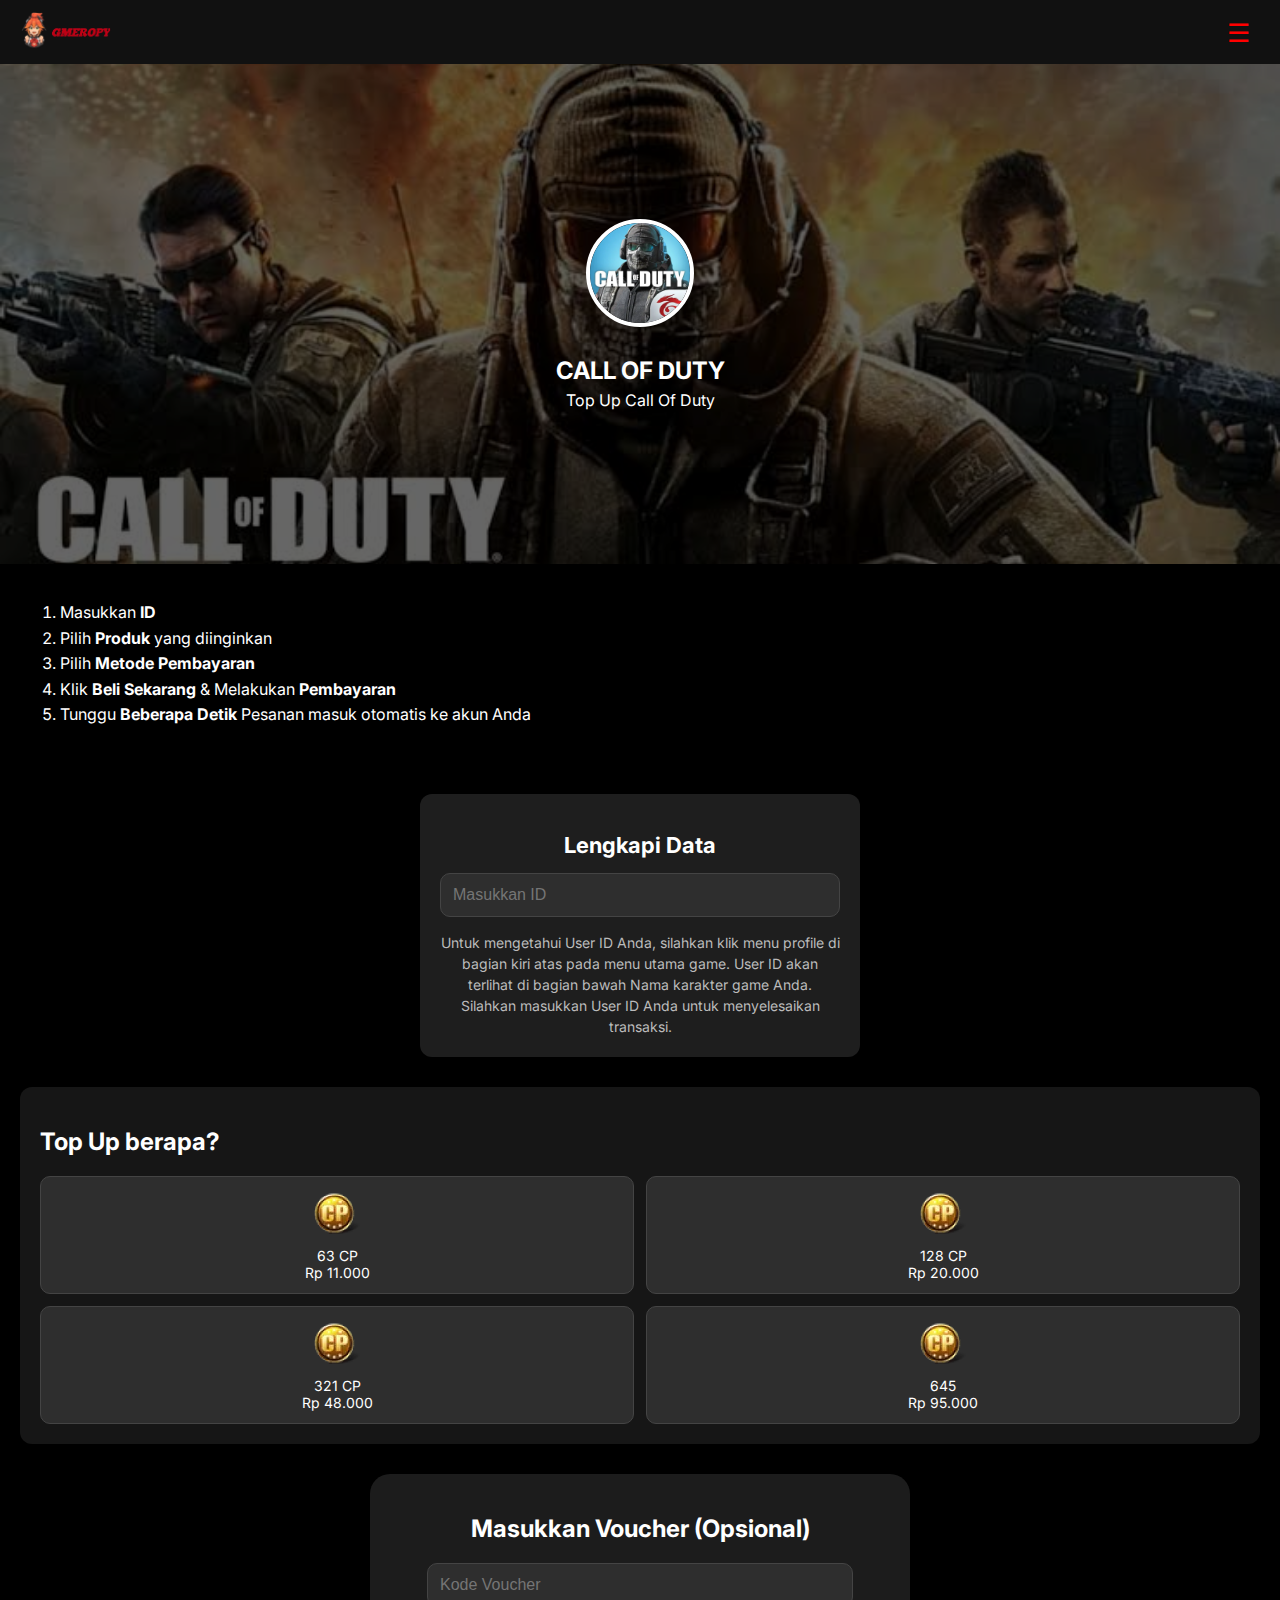
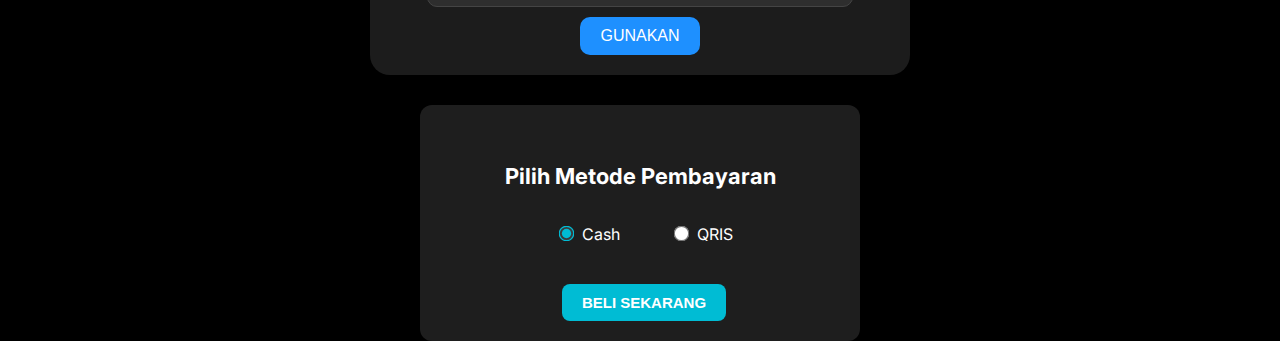
<file: Game/CODM.html>
<!DOCTYPE html>
<html lang="id">
<head>
  <meta charset="UTF-8" />
  <meta name="viewport" content="width=device-width, initial-scale=1.0"/>
  <title>GMEROPY/CALL OF DUTY</title>
  <link href="https://fonts.googleapis.com/css2?family=Inter:wght@500;700&display=swap" rel="stylesheet">
  <style>
    html, body {
      height: 100%; margin: 0; font-family: 'Inter', sans-serif; color: #fff; background-color: #000;
    }
    .header {
      position: relative; background-image: url('/Foto/CODbg.jpeg'); background-repeat: no-repeat;
      background-size: cover; background-position: center; min-height: 420px;
      display: flex; align-items: center; justify-content: center; flex-direction: column; padding: 40px 20px;
    }
    .header::before {
      content: ""; position: absolute; top: 0; left: 0; right: 0; bottom: 0;
      background-color: rgba(0, 0, 0, 0.6); z-index: 1;
    }
    .header-content {
      position: relative; z-index: 2; text-align: center;
    }
    .game-icon {
      width: 100px; height: 100px; border-radius: 50%; border: 4px solid white;
      object-fit: cover; margin-bottom: 15px;
    }
    .header h1 { font-size: 24px; margin: 10px 0 5px; }
    .header p { font-size: 16px; margin: 0; }
    .instructions {
      padding: 20px; font-size: 16px; line-height: 1.6;
    }
    .form-section {
      background-color: #1c1c1c; padding: 20px; border-radius: 20px;
      margin: 20px auto; max-width: 500px; box-shadow: inset 0 0 10px rgba(0,255,0,0.05);
      text-align: center;
    }
    .form-input-group {
      display: flex; justify-content: center; gap: 10px; margin-bottom: 15px; flex-wrap: wrap;
    }
    .form-input-group input {
      flex: 1 1 45%; min-width: 140px; padding: 12px;
      background-color: #2e2e2e; border: 1px solid #444; border-radius: 10px;
      color: white; font-size: 16px;
    }
    .form-section p {
      font-size: 14px; color: #bbb; line-height: 1.5; margin: 0;
    }
    .nominal-section {
      background-color: rgba(28, 28, 28, 0.8);
      padding: 20px; border-radius: 12px; margin: 20px;
    }
    .produk-grid {
      display: grid; grid-template-columns: repeat(auto-fill, minmax(48%, 1fr));
      gap: 12px; margin-top: 15px;
    }
    .produk-card {
      background-color: #2e2e2e; padding: 12px; border-radius: 10px;
      text-align: center; font-size: 14px; border: 1px solid #444;
      cursor: pointer; transition: all 0.2s ease;
    }
    .produk-card:hover {
      background-color: #444;
    }
    .produk-card.selected {
      border: 2px solid #1e90ff; background-color: #333;
      box-shadow: 0 0 10px #1e90ff; transform: scale(1.02);
    }
    .produk-icon {
      width: 50px; height: 50px; margin-bottom: 5px; border-radius: 8px;
    }
    @media (max-width: 480px) {
      .produk-grid { grid-template-columns: repeat(2, 1fr); }
    }
    .navbar {
      display: flex; justify-content: space-between; align-items: center;
      background-color: #111; padding: 10px 20px; position: sticky; top: 0; z-index: 100;
    }
    .navbar-left img.navbar-banner {
      height: 40px; border-radius: 6px;
    }
    .hamburger-menu {
      font-size: 26px; color: red; cursor: pointer;
      padding: 5px 10px; border-radius: 6px; transition: background 0.3s ease;
    }
    .hamburger-menu:hover { background-color: #222; }
    .voucher-form {
      max-width: 500px;
      margin: 30px auto;
      padding: 20px;
      background-color: #1c1c1c;
      border-radius: 20px;
      text-align: center;
    }
    .voucher-form input[type="text"] {
      width: 80%;
      padding: 12px;
      margin-bottom: 10px;
      background-color: #2e2e2e;
      border: 1px solid #444;
      border-radius: 10px;
      color: white;
      font-size: 16px;
    }
    .voucher-form button {
      padding: 10px 20px;
      background-color: #1e90ff;
      color: white;
      border: none;
      border-radius: 10px;
      font-size: 16px;
      cursor: pointer;
    }
    .voucher-form button:hover {
      background-color: #0073e6;
    }
    
    .form-section {
  background-color: #1e1e1e;
  padding: 20px;
  border-radius: 12px;
  text-align: center;
  max-width: 400px;
  margin: 30px auto;
  box-shadow: 0 4px 12px rgba(0,0,0,0.5);
  color: #fff;
  font-family: 'Inter', sans-serif;
}

.form-section h2 {
  font-size: 22px;
  margin-bottom: 15px;
}

.form-section label {
  margin: 0 15px;
  font-size: 16px;
  cursor: pointer;
}

.form-section input[type="radio"] {
  accent-color: #00bcd4;
  transform: scale(1.2);
  margin-right: 5px;
}

.form-section button {
  margin-top: 20px;
  padding: 10px 20px;
  background-color: #00bcd4;
  color: #fff;
  font-weight: bold;
  border: none;
  border-radius: 8px;
  cursor: pointer;
  font-size: 15px;
  transition: background-color 0.3s ease;
}

.form-section button:hover {
  background-color: #0097a7;
}

    
  </style>
</head>
<body>
<nav class="navbar">
  <div class="navbar-left">
    <img src="/Foto/gme.png" alt="Banner" class="navbar-banner">
  </div>
  <div class="navbar-right">
    <div class="hamburger-menu" onclick="toggleMenu()">&#9776;</div>
  </div>
</nav>

<div class="header">
  <div class="header-content">
    <img src="/Foto/CODM.png" class="game-icon">
    <h1>CALL OF DUTY</h1>
    <p>Top Up Call Of Duty</p>
  </div>
</div>


<div class="instructions">
  <ol>
    <li>Masukkan <strong>ID</strong> <br></li>
    <li>Pilih <strong>Produk</strong> yang diinginkan</li>
    <li>Pilih <strong>Metode Pembayaran</strong></li>
    <li>Klik <strong>Beli Sekarang</strong> & Melakukan <strong>Pembayaran</strong></li>
    <li>Tunggu <strong>Beberapa Detik</strong> Pesanan masuk otomatis ke akun Anda</li>
  </ol>
</div>

<div class="form-section">
  <h2>Lengkapi Data</h2>
  <div class="form-input-group">
    <input type="text" placeholder="Masukkan ID" />
  </div>
  
  <p>Untuk mengetahui User ID Anda, silahkan klik menu profile di bagian kiri atas pada menu utama game. User ID akan terlihat di bagian bawah Nama karakter game Anda. Silahkan masukkan User ID Anda untuk menyelesaikan transaksi.</p>
</div>
<div class="nominal-section">
  <h2>Top Up berapa?</h2>
  <div class="produk-grid" id="produkGrid">
    <div class="produk-card"><img src="/Foto/CP.png" class="produk-icon" /><div class="produk-text">63 CP</div><div class="produk-price">Rp 11.000</div></div>
    <div class="produk-card"><img src="/Foto/CP.png" class="produk-icon" /><div class="produk-text">128 CP</div><div class="produk-price">Rp 20.000</div></div>
    <div class="produk-card"><img src="/Foto/CP.png" class="produk-icon" /><div class="produk-text">321 CP</div><div class="produk-price">Rp 48.000</div></div>
    <div class="produk-card"><img src="/Foto/CP.png" class="produk-icon" /><div class="produk-text">645</div><div class="produk-price">Rp 95.000</div></div>
  </div>
</div>

<!-- Voucher Input Section -->
<div class="voucher-form">
  <h2>Masukkan Voucher (Opsional)</h2>
  <input type="text" id="voucherInput" placeholder="Kode Voucher" />
  <br />
  <button onclick="applyVoucher()">GUNAKAN</button>
</div>

<div class="form-section">
  <h2>Pilih Metode Pembayaran</h2>
  <div>
    <label><input type="radio" name="payment" value="cash" checked> Cash</label>
    <label><input type="radio" name="payment" value="qris"> QRIS</label>
  </div>
  <br />
  <button onclick="submitOrder()">BELI SEKARANG</button>
</div>

<script>
  const produkCards = document.querySelectorAll('.produk-card');
  let selectedCard = null;

  produkCards.forEach(card => {
    card.addEventListener('click', () => {
      produkCards.forEach(c => c.classList.remove('selected'));
      card.classList.add('selected');
      selectedCard = card;
    });
  });

  function applyVoucher() {
    const voucherInput = document.getElementById('voucherInput').value.trim().toUpperCase();
    const voucherList = {
      "": 0,
      "": 0,
      "": 0
    };

    if (!selectedCard) {
      alert("Pilih produk terlebih dahulu sebelum menggunakan voucher.");
      return;
    }

    if (!voucherList[voucherInput]) {
      alert("Kode voucher tidak valid!");
      return;
    }

    const diskon = voucherList[voucherInput];
    const priceElement = selectedCard.querySelector('.produk-price');
    const originalText = priceElement.textContent;
    const originalPrice = parseInt(originalText.replace(/[^\d]/g, ''));

    const finalPrice = Math.round(originalPrice * (1 - diskon / 100));
    priceElement.textContent = `Rp ${finalPrice.toLocaleString('id-ID')} (Diskon ${diskon}%)`;
  }
  function submitOrder() {
  if (!selectedCard) {
    alert("Pilih produk terlebih dahulu.");
    return;
  }

  const idInput = document.querySelector('.form-input-group input').value.trim();
  const metode = document.querySelector('input[name="payment"]:checked').value;
  const voucher = document.getElementById('voucherInput').value.trim();
  const namaProduk = selectedCard.querySelector('.produk-text').textContent;
  const harga = selectedCard.querySelector('.produk-price').textContent;

  if (!idInput) {
    alert("Mohon isi ID terlebih dahulu.");
    return;
  }

  const pesan = `Order Top Up Call Of Duty\n\nID: ${idInput}\nProduk: ${namaProduk}\nHarga: ${harga}\nMetode: ${metode.toUpperCase()}\nVoucher: ${voucher || '-'}\n\nTolong segera diproses.`;
  const nomorWA = metode === 'cash' ? '+6289612954087' : '+6289675613813';
  const linkWA = `https://wa.me/${nomorWA}?text=${encodeURIComponent(pesan)}`;

  window.open(linkWA, '_blank');
}

  

  
</script>

</body>
</html>
</file>
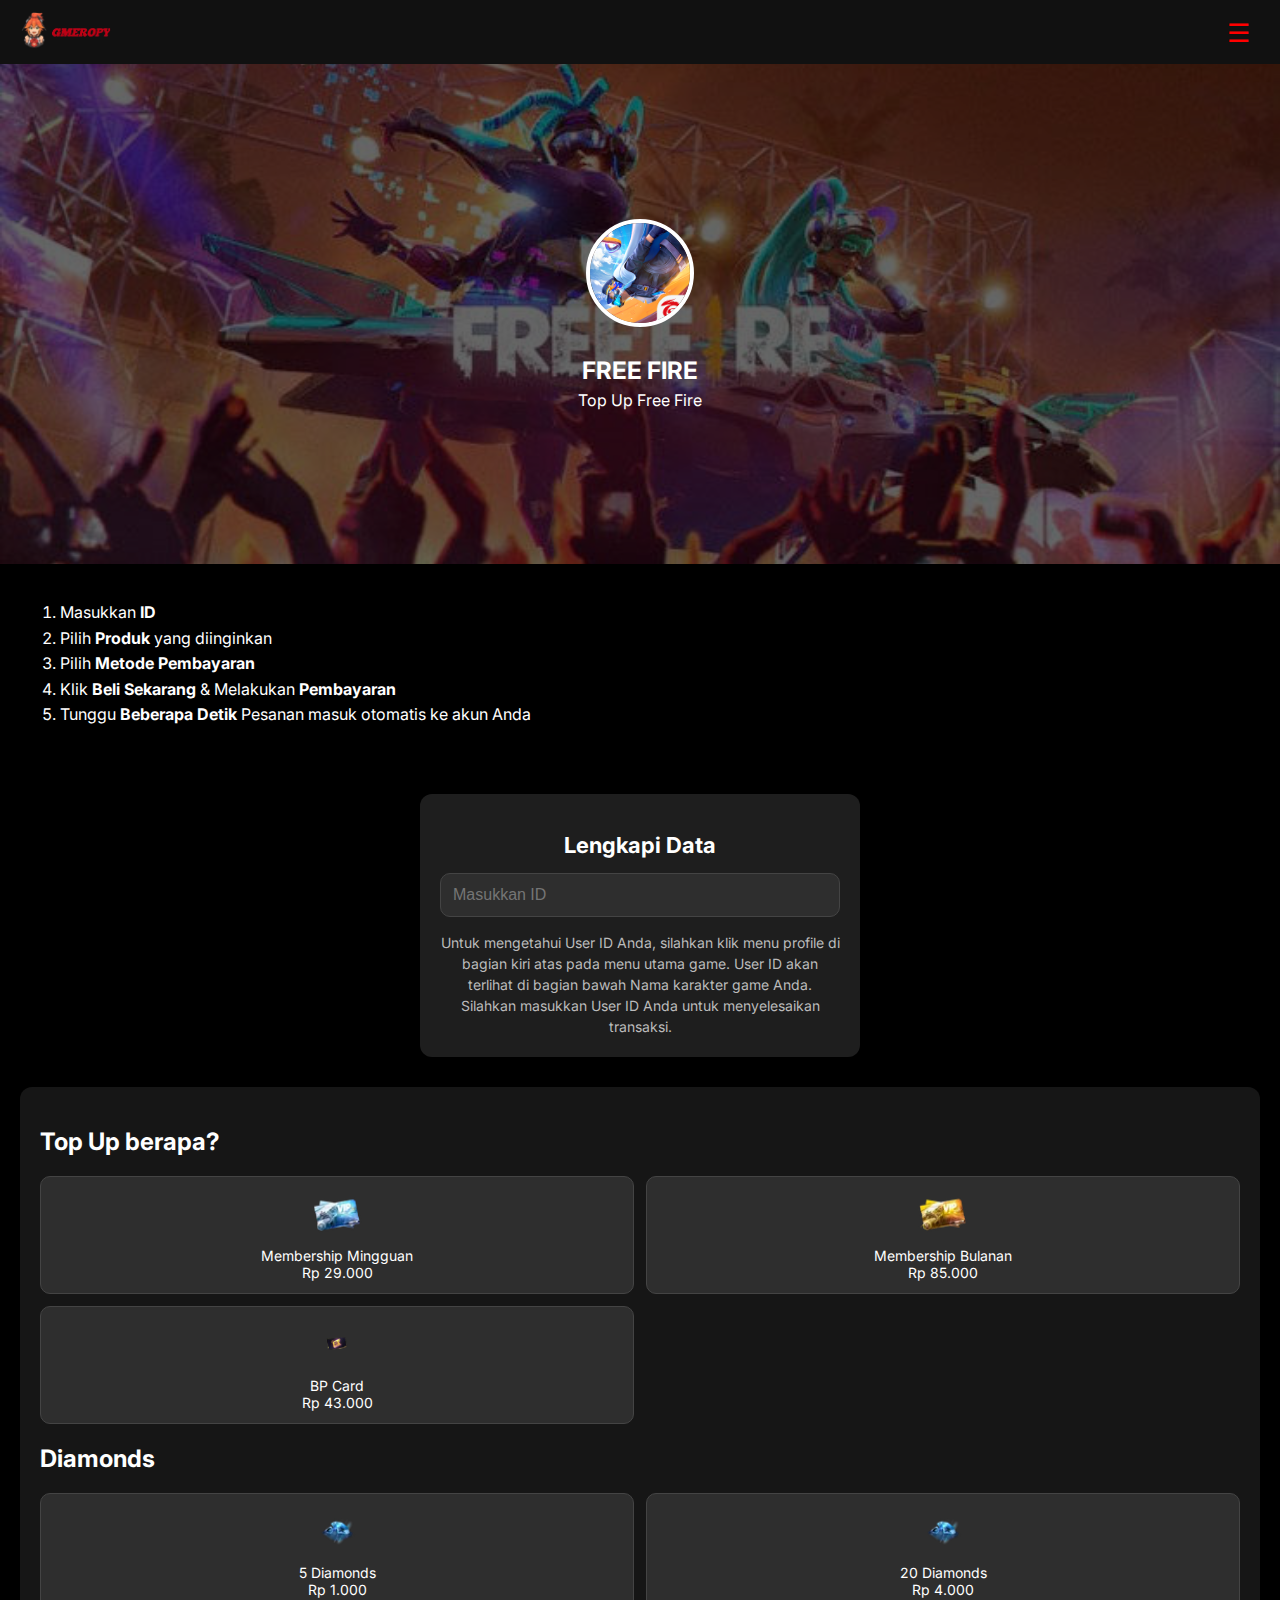
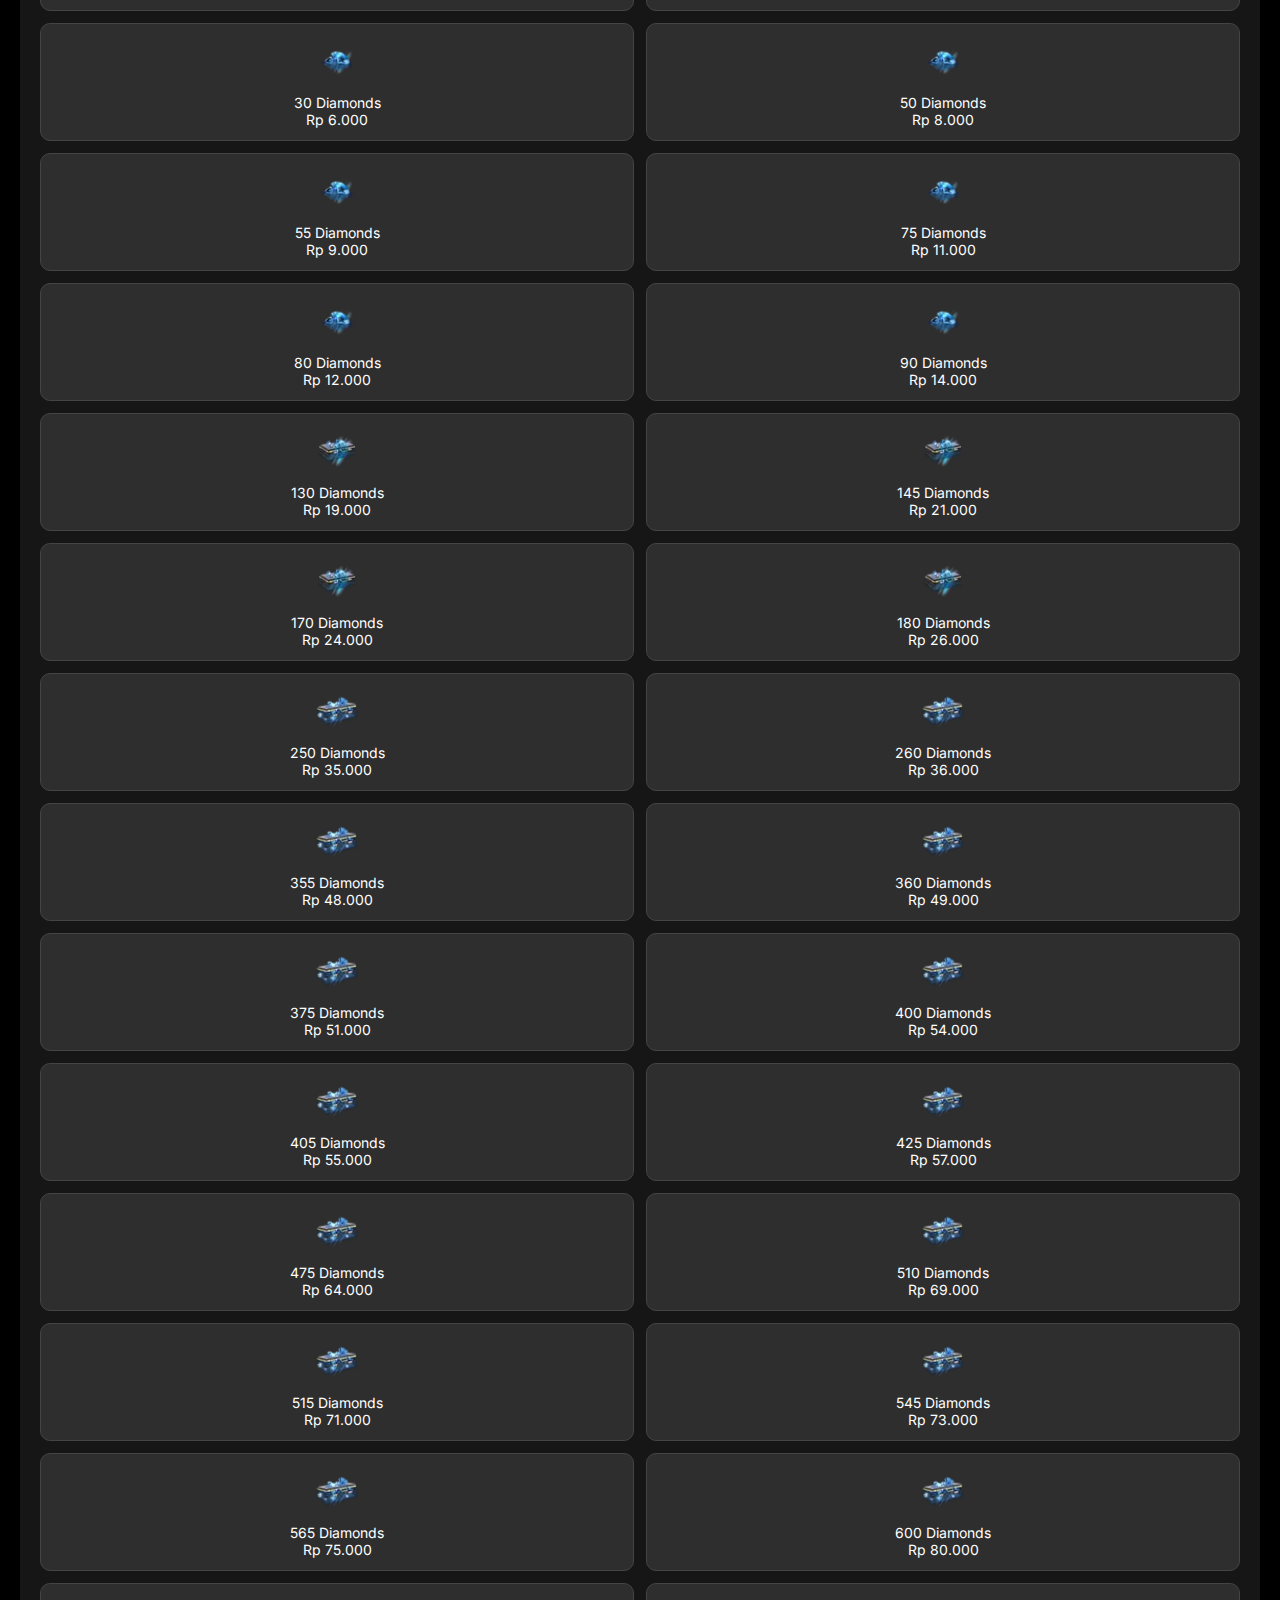
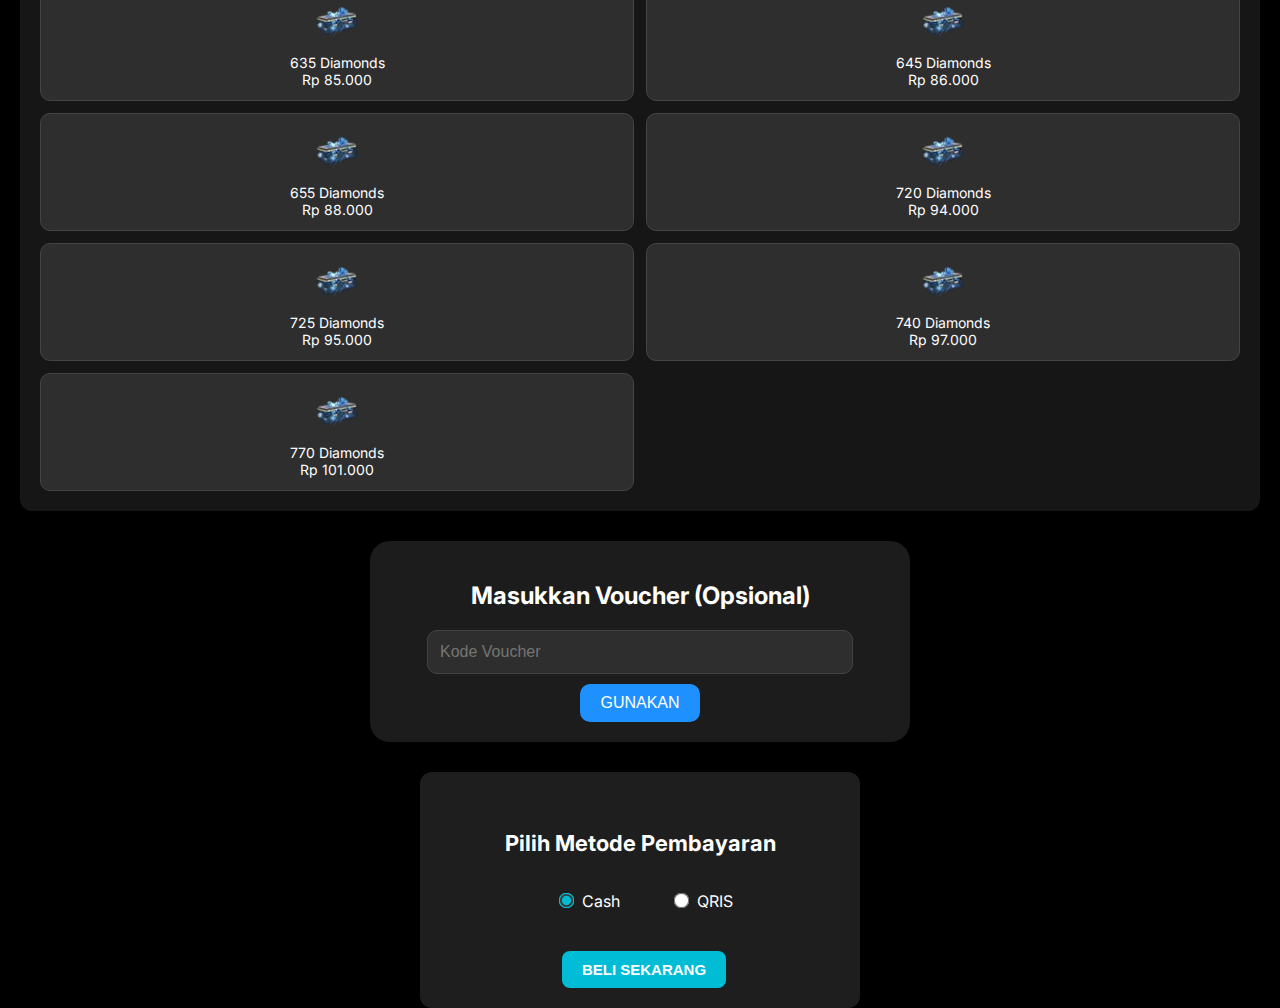
<file: Game/ff.html>
<!DOCTYPE html>
<html lang="id">
<head>
  <meta charset="UTF-8" />
  <meta name="viewport" content="width=device-width, initial-scale=1.0"/>
  <title>GMEROPY/FREE FIRE</title>
  <link href="https://fonts.googleapis.com/css2?family=Inter:wght@500;700&display=swap" rel="stylesheet">
  <style>
    html, body {
      height: 100%; margin: 0; font-family: 'Inter', sans-serif; color: #fff; background-color: #000;
    }
    .header {
      position: relative; background-image: url('/Foto/ffimg.jpeg'); background-repeat: no-repeat;
      background-size: cover; background-position: center; min-height: 420px;
      display: flex; align-items: center; justify-content: center; flex-direction: column; padding: 40px 20px;
    }
    .header::before {
      content: ""; position: absolute; top: 0; left: 0; right: 0; bottom: 0;
      background-color: rgba(0, 0, 0, 0.6); z-index: 1;
    }
    .header-content {
      position: relative; z-index: 2; text-align: center;
    }
    .game-icon {
      width: 100px; height: 100px; border-radius: 50%; border: 4px solid white;
      object-fit: cover; margin-bottom: 15px;
    }
    .header h1 { font-size: 24px; margin: 10px 0 5px; }
    .header p { font-size: 16px; margin: 0; }
    .instructions {
      padding: 20px; font-size: 16px; line-height: 1.6;
    }
    .form-section {
      background-color: #1c1c1c; padding: 20px; border-radius: 20px;
      margin: 20px auto; max-width: 500px; box-shadow: inset 0 0 10px rgba(0,255,0,0.05);
      text-align: center;
    }
    .form-input-group {
      display: flex; justify-content: center; gap: 10px; margin-bottom: 15px; flex-wrap: wrap;
    }
    .form-input-group input {
      flex: 1 1 45%; min-width: 140px; padding: 12px;
      background-color: #2e2e2e; border: 1px solid #444; border-radius: 10px;
      color: white; font-size: 16px;
    }
    .form-section p {
      font-size: 14px; color: #bbb; line-height: 1.5; margin: 0;
    }
    .nominal-section {
      background-color: rgba(28, 28, 28, 0.8);
      padding: 20px; border-radius: 12px; margin: 20px;
    }
    .produk-grid {
      display: grid; grid-template-columns: repeat(auto-fill, minmax(48%, 1fr));
      gap: 12px; margin-top: 15px;
    }
    .produk-card {
      background-color: #2e2e2e; padding: 12px; border-radius: 10px;
      text-align: center; font-size: 14px; border: 1px solid #444;
      cursor: pointer; transition: all 0.2s ease;
    }
    .produk-card:hover {
      background-color: #444;
    }
    .produk-card.selected {
      border: 2px solid #1e90ff; background-color: #333;
      box-shadow: 0 0 10px #1e90ff; transform: scale(1.02);
    }
    .produk-icon {
      width: 50px; height: 50px; margin-bottom: 5px; border-radius: 8px;
    }
    @media (max-width: 480px) {
      .produk-grid { grid-template-columns: repeat(2, 1fr); }
    }
    .navbar {
      display: flex; justify-content: space-between; align-items: center;
      background-color: #111; padding: 10px 20px; position: sticky; top: 0; z-index: 100;
    }
    .navbar-left img.navbar-banner {
      height: 40px; border-radius: 6px;
    }
    .hamburger-menu {
      font-size: 26px; color: red; cursor: pointer;
      padding: 5px 10px; border-radius: 6px; transition: background 0.3s ease;
    }
    .hamburger-menu:hover { background-color: #222; }
    .voucher-form {
      max-width: 500px;
      margin: 30px auto;
      padding: 20px;
      background-color: #1c1c1c;
      border-radius: 20px;
      text-align: center;
    }
    .voucher-form input[type="text"] {
      width: 80%;
      padding: 12px;
      margin-bottom: 10px;
      background-color: #2e2e2e;
      border: 1px solid #444;
      border-radius: 10px;
      color: white;
      font-size: 16px;
    }
    .voucher-form button {
      padding: 10px 20px;
      background-color: #1e90ff;
      color: white;
      border: none;
      border-radius: 10px;
      font-size: 16px;
      cursor: pointer;
    }
    .voucher-form button:hover {
      background-color: #0073e6;
    }
    
    .form-section {
  background-color: #1e1e1e;
  padding: 20px;
  border-radius: 12px;
  text-align: center;
  max-width: 400px;
  margin: 30px auto;
  box-shadow: 0 4px 12px rgba(0,0,0,0.5);
  color: #fff;
  font-family: 'Inter', sans-serif;
}

.form-section h2 {
  font-size: 22px;
  margin-bottom: 15px;
}

.form-section label {
  margin: 0 15px;
  font-size: 16px;
  cursor: pointer;
}

.form-section input[type="radio"] {
  accent-color: #00bcd4;
  transform: scale(1.2);
  margin-right: 5px;
}

.form-section button {
  margin-top: 20px;
  padding: 10px 20px;
  background-color: #00bcd4;
  color: #fff;
  font-weight: bold;
  border: none;
  border-radius: 8px;
  cursor: pointer;
  font-size: 15px;
  transition: background-color 0.3s ease;
}

.form-section button:hover {
  background-color: #0097a7;
}

    
  </style>
</head>
<body>
<nav class="navbar">
  <div class="navbar-left">
    <img src="/Foto/gme.png" alt="Banner" class="navbar-banner">
  </div>
  <div class="navbar-right">
    <div class="hamburger-menu" onclick="toggleMenu()">&#9776;</div>
  </div>
</nav>

<div class="header">
  <div class="header-content">
    <img src="/Foto/ff.png" class="game-icon">
    <h1>FREE FIRE</h1>
    <p>Top Up Free Fire</p>
  </div>
</div>


<div class="instructions">
  <ol>
    <li>Masukkan <strong>ID</strong> <br></li>
    <li>Pilih <strong>Produk</strong> yang diinginkan</li>
    <li>Pilih <strong>Metode Pembayaran</strong></li>
    <li>Klik <strong>Beli Sekarang</strong> & Melakukan <strong>Pembayaran</strong></li>
    <li>Tunggu <strong>Beberapa Detik</strong> Pesanan masuk otomatis ke akun Anda</li>
  </ol>
</div>

<div class="form-section">
  <h2>Lengkapi Data</h2>
  <div class="form-input-group">
    <input type="text" placeholder="Masukkan ID" />
  </div>
  
  <p>Untuk mengetahui User ID Anda, silahkan klik menu profile di bagian kiri atas pada menu utama game. User ID akan terlihat di bagian bawah Nama karakter game Anda. Silahkan masukkan User ID Anda untuk menyelesaikan transaksi.</p>
</div>
<div class="nominal-section">
  <h2>Top Up berapa?</h2>
  <div class="produk-grid" id="produkGrid">
    <div class="produk-card"><img src="/Foto/Mm.png" class="produk-icon" /><div class="produk-text">Membership Mingguan</div><div class="produk-price">Rp 29.000</div></div>
    <div class="produk-card"><img src="/Foto/Mb.png" class="produk-icon" /><div class="produk-text">Membership Bulanan</div><div class="produk-price">Rp 85.000</div></div>
    <div class="produk-card"><img src="/Foto/Bp.png" class="produk-icon" /><div class="produk-text">BP Card</div><div class="produk-price">Rp 43.000</div></div>
  </div>
  
  <h2>Diamonds</h2>
  <div class="produk-grid" id="produkGrid">
    <div class="produk-card"><img src="/Foto/ffdm.png" class="produk-icon" /><div class="produk-text">5 Diamonds</div><div class="produk-price">Rp 1.000</div></div>
    <div class="produk-card"><img src="/Foto/ffdm.png" class="produk-icon" /><div class="produk-text">20 Diamonds</div><div class="produk-price">Rp 4.000</div></div>
    <div class="produk-card"><img src="/Foto/ffdm.png" class="produk-icon" /><div class="produk-text">30 Diamonds</div><div class="produk-price">Rp 6.000</div></div>
    <div class="produk-card"><img src="/Foto/ffdm.png" class="produk-icon" /><div class="produk-text">50 Diamonds</div><div class="produk-price">Rp 8.000</div></div>
    <div class="produk-card"><img src="/Foto/ffdm.png" class="produk-icon" /><div class="produk-text">55 Diamonds</div><div class="produk-price">Rp 9.000</div></div>
    <div class="produk-card"><img src="/Foto/ffdm.png" class="produk-icon" /><div class="produk-text">75 Diamonds</div><div class="produk-price">Rp 11.000</div></div>
    <div class="produk-card"><img src="/Foto/ffdm.png" class="produk-icon" /><div class="produk-text">80 Diamonds</div><div class="produk-price">Rp 12.000</div></div>
    <div class="produk-card"><img src="/Foto/ffdm.png" class="produk-icon" /><div class="produk-text">90 Diamonds</div><div class="produk-price">Rp 14.000</div></div>
    <div class="produk-card"><img src="/Foto/ffdm1.png" class="produk-icon" /><div class="produk-text">130 Diamonds</div><div class="produk-price">Rp 19.000</div></div>
    <div class="produk-card"><img src="/Foto/ffdm1.png" class="produk-icon" /><div class="produk-text">145 Diamonds</div><div class="produk-price">Rp 21.000</div></div>
    <div class="produk-card"><img src="/Foto/ffdm1.png" class="produk-icon" /><div class="produk-text">170 Diamonds</div><div class="produk-price">Rp 24.000</div></div>
    <div class="produk-card"><img src="/Foto/ffdm1.png" class="produk-icon" /><div class="produk-text">180 Diamonds</div><div class="produk-price">Rp 26.000</div></div>
    <div class="produk-card"><img src="/Foto/ffdm2.png" class="produk-icon" /><div class="produk-text">250 Diamonds</div><div class="produk-price">Rp 35.000</div></div>
    <div class="produk-card"><img src="/Foto/ffdm2.png" class="produk-icon" /><div class="produk-text">260 Diamonds</div><div class="produk-price">Rp 36.000</div></div>
    <div class="produk-card"><img src="/Foto/ffdm2.png" class="produk-icon" /><div class="produk-text">355 Diamonds</div><div class="produk-price">Rp 48.000</div></div>
    <div class="produk-card"><img src="/Foto/ffdm2.png" class="produk-icon" /><div class="produk-text">360 Diamonds</div><div class="produk-price">Rp 49.000</div></div>
    <div class="produk-card"><img src="/Foto/ffdm2.png" class="produk-icon" /><div class="produk-text">375 Diamonds</div><div class="produk-price">Rp 51.000</div></div>
    <div class="produk-card"><img src="/Foto/ffdm2.png" class="produk-icon" /><div class="produk-text">400 Diamonds</div><div class="produk-price">Rp 54.000</div></div>
    <div class="produk-card"><img src="/Foto/ffdm2.png" class="produk-icon" /><div class="produk-text">405 Diamonds</div><div class="produk-price">Rp 55.000</div></div>
    <div class="produk-card"><img src="/Foto/ffdm2.png" class="produk-icon" /><div class="produk-text">425 Diamonds</div><div class="produk-price">Rp 57.000</div></div>
    <div class="produk-card"><img src="/Foto/ffdm2.png" class="produk-icon" /><div class="produk-text">475 Diamonds</div><div class="produk-price">Rp 64.000</div></div>
    <div class="produk-card"><img src="/Foto/ffdm2.png" class="produk-icon" /><div class="produk-text">510 Diamonds</div><div class="produk-price">Rp 69.000</div></div>
    <div class="produk-card"><img src="/Foto/ffdm2.png" class="produk-icon" /><div class="produk-text">515 Diamonds</div><div class="produk-price">Rp 71.000</div></div>
    <div class="produk-card"><img src="/Foto/ffdm2.png" class="produk-icon" /><div class="produk-text">545 Diamonds</div><div class="produk-price">Rp 73.000</div></div>
    <div class="produk-card"><img src="/Foto/ffdm2.png" class="produk-icon" /><div class="produk-text">565 Diamonds</div><div class="produk-price">Rp 75.000</div></div>
    <div class="produk-card"><img src="/Foto/ffdm2.png" class="produk-icon" /><div class="produk-text">600 Diamonds</div><div class="produk-price">Rp 80.000</div></div>
    <div class="produk-card"><img src="/Foto/ffdm2.png" class="produk-icon" /><div class="produk-text">635 Diamonds</div><div class="produk-price">Rp 85.000</div></div>
    <div class="produk-card"><img src="/Foto/ffdm2.png" class="produk-icon" /><div class="produk-text">645 Diamonds</div><div class="produk-price">Rp 86.000</div></div>
    <div class="produk-card"><img src="/Foto/ffdm2.png" class="produk-icon" /><div class="produk-text">655 Diamonds</div><div class="produk-price">Rp 88.000</div></div>
    <div class="produk-card"><img src="/Foto/ffdm2.png" class="produk-icon" /><div class="produk-text">720 Diamonds</div><div class="produk-price">Rp 94.000</div></div>
    <div class="produk-card"><img src="/Foto/ffdm2.png" class="produk-icon" /><div class="produk-text">725 Diamonds</div><div class="produk-price">Rp 95.000</div></div>
    <div class="produk-card"><img src="/Foto/ffdm2.png" class="produk-icon" /><div class="produk-text">740 Diamonds</div><div class="produk-price">Rp 97.000</div></div>
    <div class="produk-card"><img src="/Foto/ffdm2.png" class="produk-icon" /><div class="produk-text">770 Diamonds</div><div class="produk-price">Rp 101.000</div></div>
  
</div>

</div>

<!-- Voucher Input Section -->
<div class="voucher-form">
  <h2>Masukkan Voucher (Opsional)</h2>
  <input type="text" id="voucherInput" placeholder="Kode Voucher" />
  <br />
  <button onclick="applyVoucher()">GUNAKAN</button>
</div>

<div class="form-section">
  <h2>Pilih Metode Pembayaran</h2>
  <div>
    <label><input type="radio" name="payment" value="cash" checked> Cash</label>
    <label><input type="radio" name="payment" value="qris"> QRIS</label>
  </div>
  <br />
  <button onclick="submitOrder()">BELI SEKARANG</button>
</div>

<script>
  const produkCards = document.querySelectorAll('.produk-card');
  let selectedCard = null;

  produkCards.forEach(card => {
    card.addEventListener('click', () => {
      produkCards.forEach(c => c.classList.remove('selected'));
      card.classList.add('selected');
      selectedCard = card;
    });
  });

  function applyVoucher() {
    const voucherInput = document.getElementById('voucherInput').value.trim().toUpperCase();
    const voucherList = {
      "": 0,
      "": 0,
      "": 0
    };

    if (!selectedCard) {
      alert("Pilih produk terlebih dahulu sebelum menggunakan voucher.");
      return;
    }

    if (!voucherList[voucherInput]) {
      alert("Kode voucher tidak valid!");
      return;
    }

    const diskon = voucherList[voucherInput];
    const priceElement = selectedCard.querySelector('.produk-price');
    const originalText = priceElement.textContent;
    const originalPrice = parseInt(originalText.replace(/[^\d]/g, ''));

    const finalPrice = Math.round(originalPrice * (1 - diskon / 100));
    priceElement.textContent = `Rp ${finalPrice.toLocaleString('id-ID')} (Diskon ${diskon}%)`;
  }
  function submitOrder() {
  if (!selectedCard) {
    alert("Pilih produk terlebih dahulu.");
    return;
  }

  const idInput = document.querySelector('.form-input-group input').value.trim();
  const metode = document.querySelector('input[name="payment"]:checked').value;
  const voucher = document.getElementById('voucherInput').value.trim();
  const namaProduk = selectedCard.querySelector('.produk-text').textContent;
  const harga = selectedCard.querySelector('.produk-price').textContent;

  if (!idInput) {
    alert("Mohon isi ID terlebih dahulu.");
    return;
  }

  const pesan = `Order Top Up Free Fire\n\nID: ${idInput}\nProduk: ${namaProduk}\nHarga: ${harga}\nMetode: ${metode.toUpperCase()}\nVoucher: ${voucher || '-'}\n\nTolong segera diproses.`;
  const nomorWA = metode === 'cash' ? '+6289612954087' : '+6289675613813';
  const linkWA = `https://wa.me/${nomorWA}?text=${encodeURIComponent(pesan)}`;

  window.open(linkWA, '_blank');
}

  

  
</script>

</body>
</html>
</file>
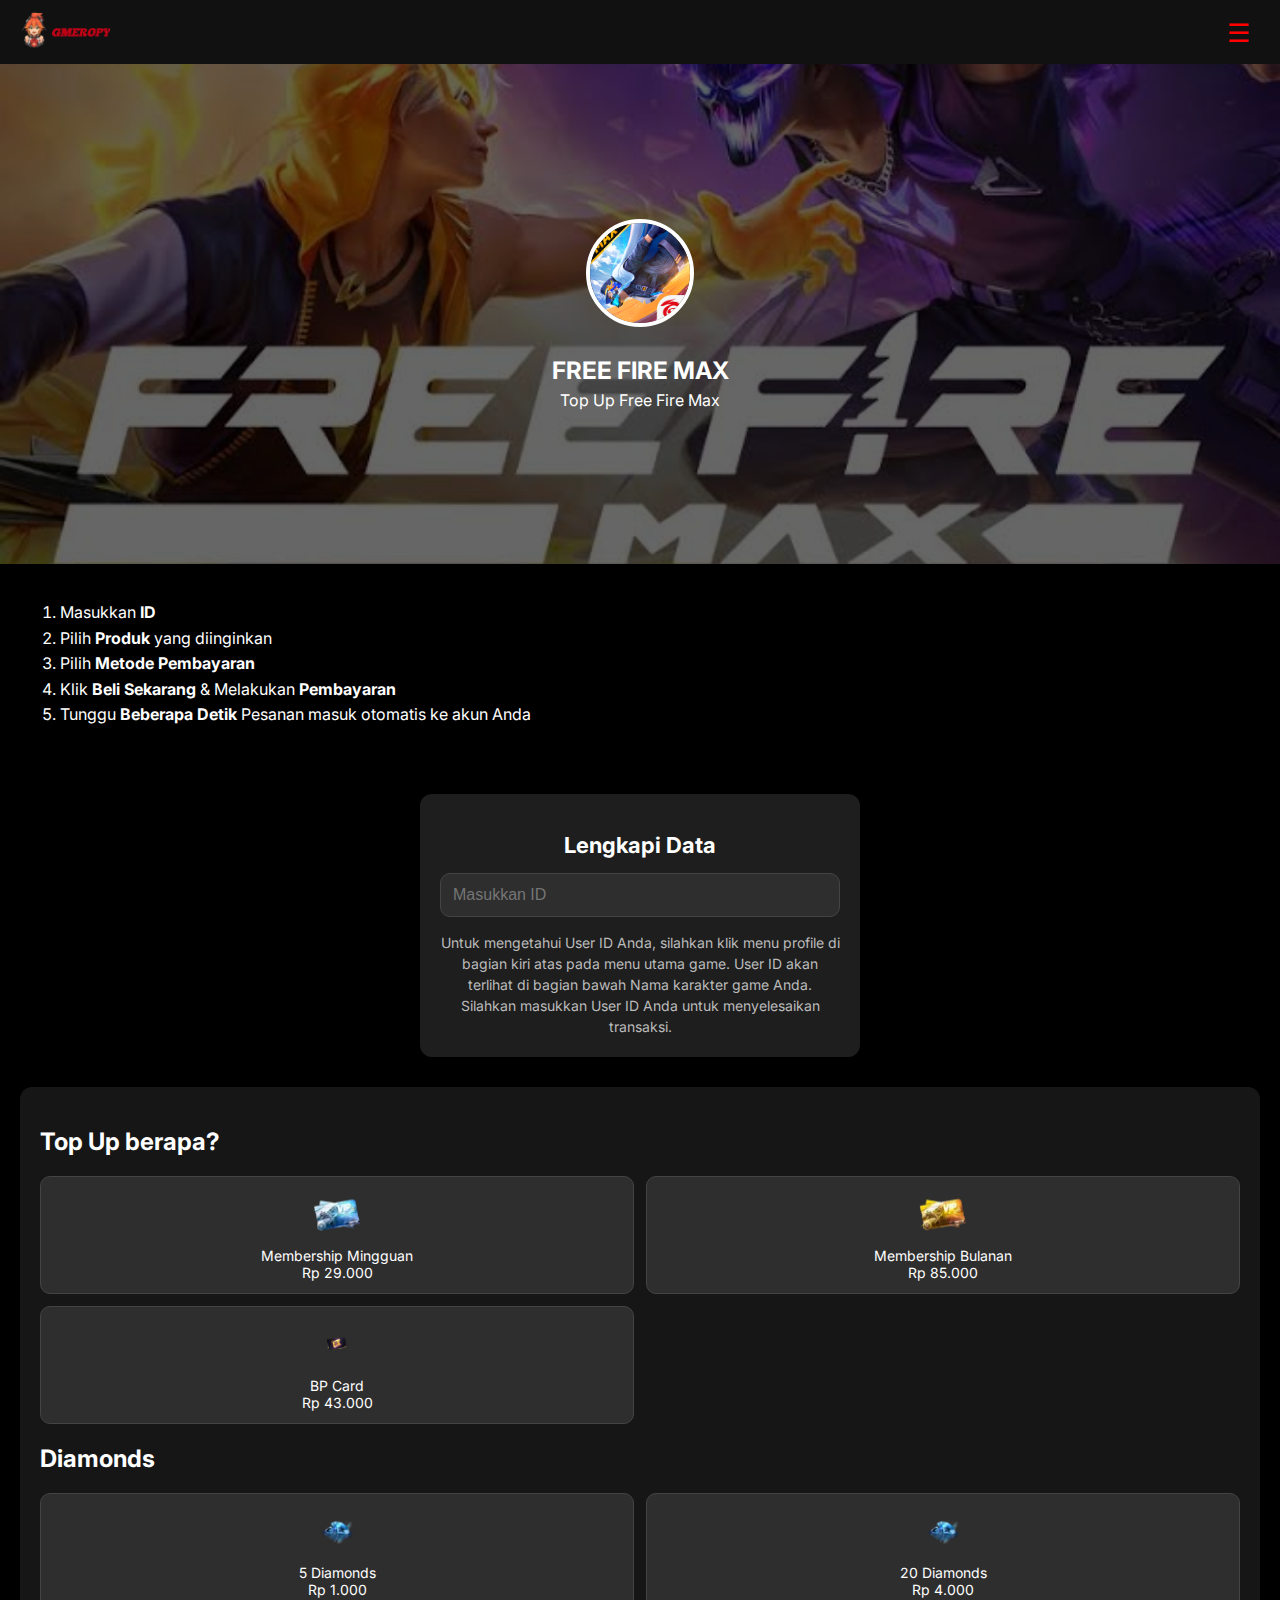
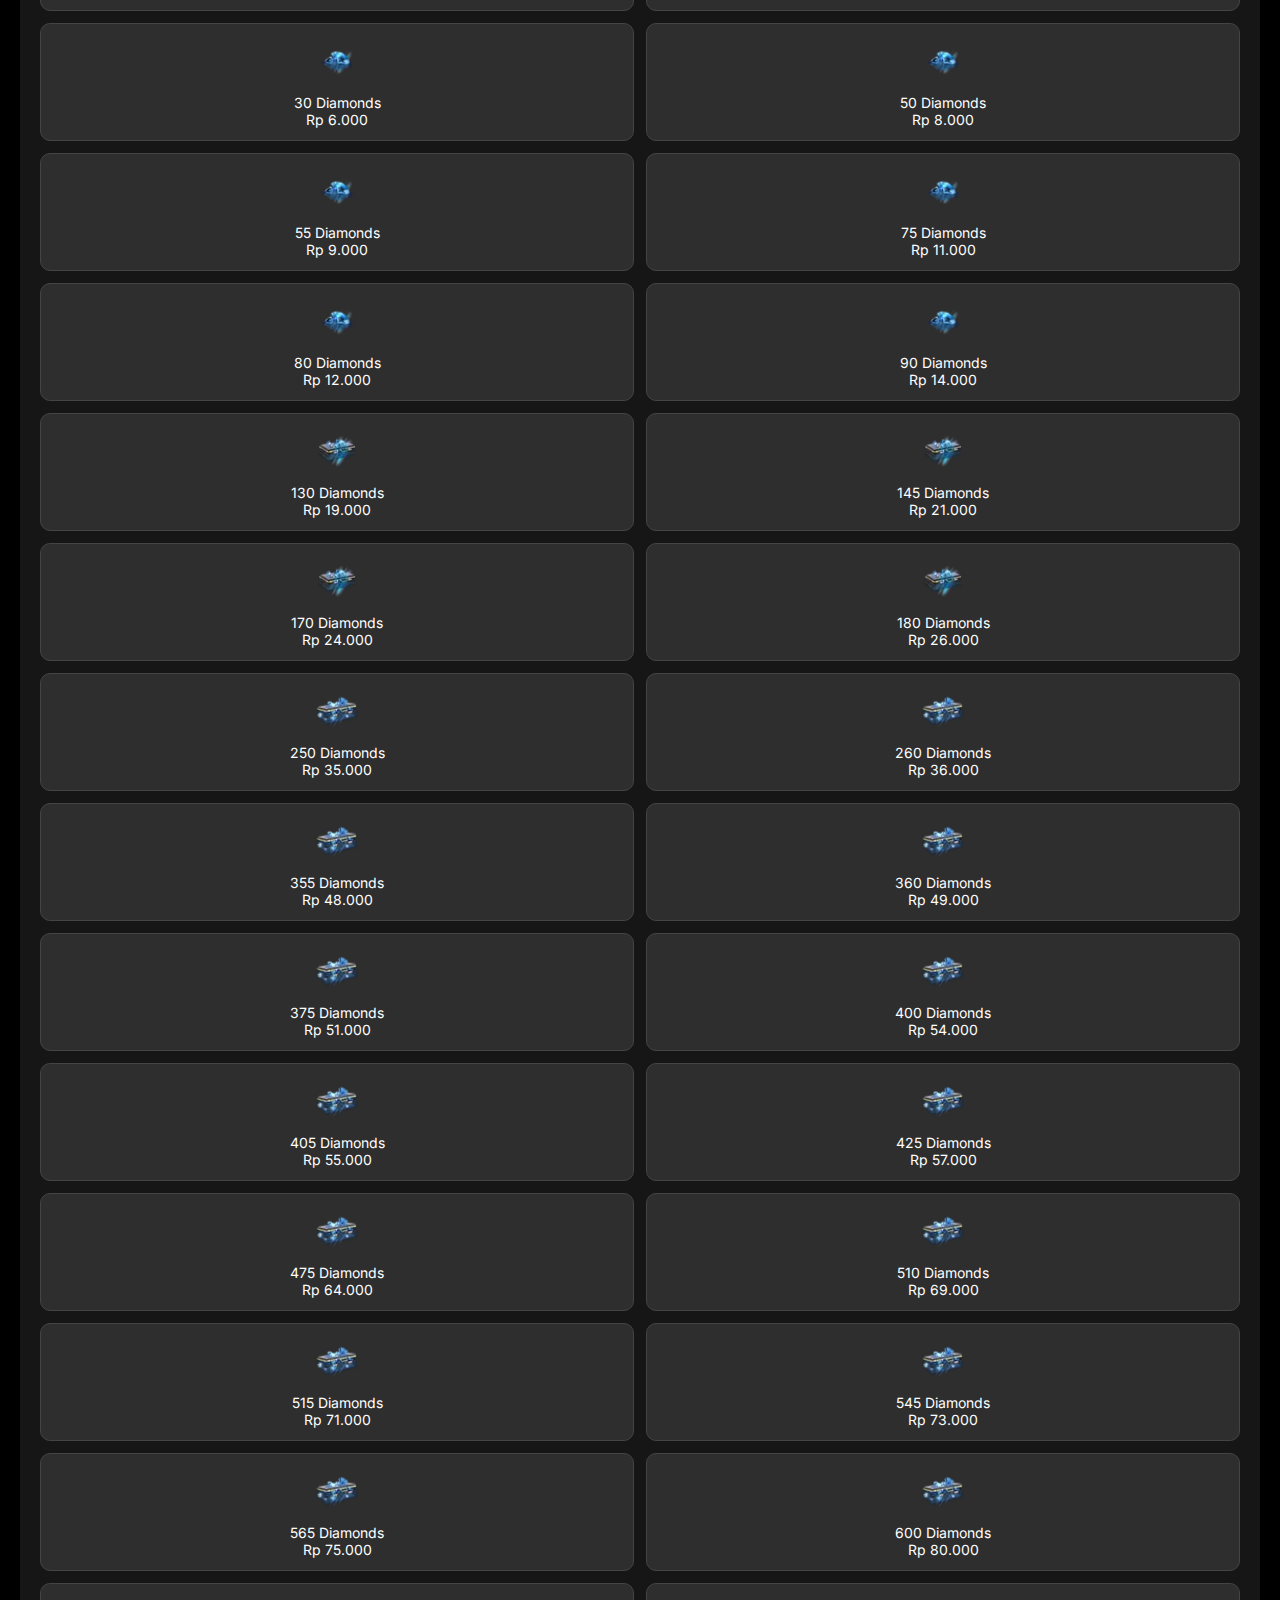
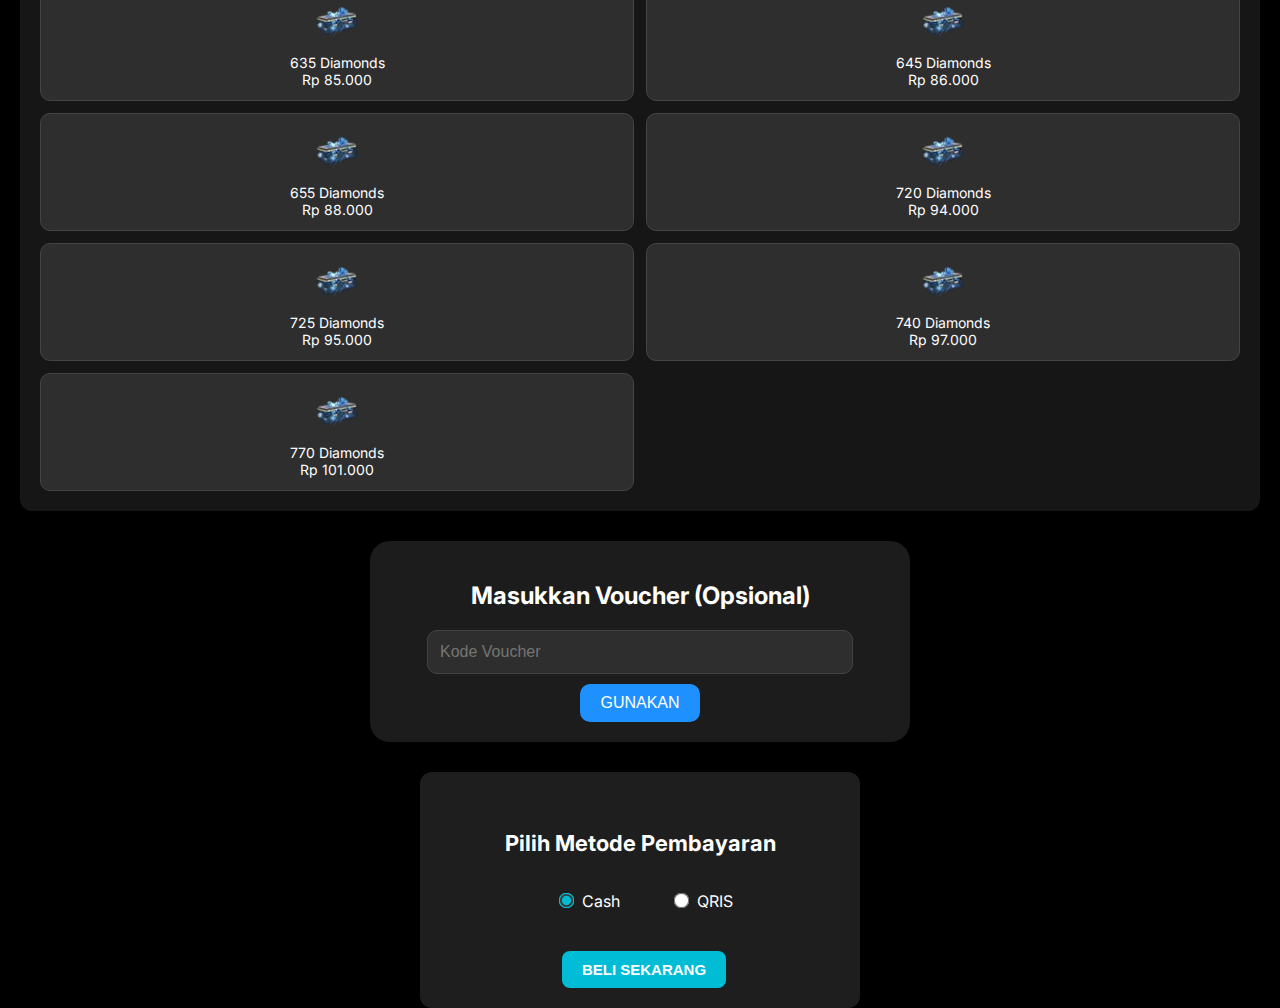
<file: Game/ffmx.html>
<!DOCTYPE html>
<html lang="id">
<head>
  <meta charset="UTF-8" />
  <meta name="viewport" content="width=device-width, initial-scale=1.0"/>
  <title>GMEROPY/FREE FIRE MAX</title>
  <link href="https://fonts.googleapis.com/css2?family=Inter:wght@500;700&display=swap" rel="stylesheet">
  <style>
    html, body {
      height: 100%; margin: 0; font-family: 'Inter', sans-serif; color: #fff; background-color: #000;
    }
    .header {
      position: relative; background-image: url('/Foto/ffmx.jpeg'); background-repeat: no-repeat;
      background-size: cover; background-position: center; min-height: 420px;
      display: flex; align-items: center; justify-content: center; flex-direction: column; padding: 40px 20px;
    }
    .header::before {
      content: ""; position: absolute; top: 0; left: 0; right: 0; bottom: 0;
      background-color: rgba(0, 0, 0, 0.6); z-index: 1;
    }
    .header-content {
      position: relative; z-index: 2; text-align: center;
    }
    .game-icon {
      width: 100px; height: 100px; border-radius: 50%; border: 4px solid white;
      object-fit: cover; margin-bottom: 15px;
    }
    .header h1 { font-size: 24px; margin: 10px 0 5px; }
    .header p { font-size: 16px; margin: 0; }
    .instructions {
      padding: 20px; font-size: 16px; line-height: 1.6;
    }
    .form-section {
      background-color: #1c1c1c; padding: 20px; border-radius: 20px;
      margin: 20px auto; max-width: 500px; box-shadow: inset 0 0 10px rgba(0,255,0,0.05);
      text-align: center;
    }
    .form-input-group {
      display: flex; justify-content: center; gap: 10px; margin-bottom: 15px; flex-wrap: wrap;
    }
    .form-input-group input {
      flex: 1 1 45%; min-width: 140px; padding: 12px;
      background-color: #2e2e2e; border: 1px solid #444; border-radius: 10px;
      color: white; font-size: 16px;
    }
    .form-section p {
      font-size: 14px; color: #bbb; line-height: 1.5; margin: 0;
    }
    .nominal-section {
      background-color: rgba(28, 28, 28, 0.8);
      padding: 20px; border-radius: 12px; margin: 20px;
    }
    .produk-grid {
      display: grid; grid-template-columns: repeat(auto-fill, minmax(48%, 1fr));
      gap: 12px; margin-top: 15px;
    }
    .produk-card {
      background-color: #2e2e2e; padding: 12px; border-radius: 10px;
      text-align: center; font-size: 14px; border: 1px solid #444;
      cursor: pointer; transition: all 0.2s ease;
    }
    .produk-card:hover {
      background-color: #444;
    }
    .produk-card.selected {
      border: 2px solid #1e90ff; background-color: #333;
      box-shadow: 0 0 10px #1e90ff; transform: scale(1.02);
    }
    .produk-icon {
      width: 50px; height: 50px; margin-bottom: 5px; border-radius: 8px;
    }
    @media (max-width: 480px) {
      .produk-grid { grid-template-columns: repeat(2, 1fr); }
    }
    .navbar {
      display: flex; justify-content: space-between; align-items: center;
      background-color: #111; padding: 10px 20px; position: sticky; top: 0; z-index: 100;
    }
    .navbar-left img.navbar-banner {
      height: 40px; border-radius: 6px;
    }
    .hamburger-menu {
      font-size: 26px; color: red; cursor: pointer;
      padding: 5px 10px; border-radius: 6px; transition: background 0.3s ease;
    }
    .hamburger-menu:hover { background-color: #222; }
    .voucher-form {
      max-width: 500px;
      margin: 30px auto;
      padding: 20px;
      background-color: #1c1c1c;
      border-radius: 20px;
      text-align: center;
    }
    .voucher-form input[type="text"] {
      width: 80%;
      padding: 12px;
      margin-bottom: 10px;
      background-color: #2e2e2e;
      border: 1px solid #444;
      border-radius: 10px;
      color: white;
      font-size: 16px;
    }
    .voucher-form button {
      padding: 10px 20px;
      background-color: #1e90ff;
      color: white;
      border: none;
      border-radius: 10px;
      font-size: 16px;
      cursor: pointer;
    }
    .voucher-form button:hover {
      background-color: #0073e6;
    }
    
    .form-section {
  background-color: #1e1e1e;
  padding: 20px;
  border-radius: 12px;
  text-align: center;
  max-width: 400px;
  margin: 30px auto;
  box-shadow: 0 4px 12px rgba(0,0,0,0.5);
  color: #fff;
  font-family: 'Inter', sans-serif;
}

.form-section h2 {
  font-size: 22px;
  margin-bottom: 15px;
}

.form-section label {
  margin: 0 15px;
  font-size: 16px;
  cursor: pointer;
}

.form-section input[type="radio"] {
  accent-color: #00bcd4;
  transform: scale(1.2);
  margin-right: 5px;
}

.form-section button {
  margin-top: 20px;
  padding: 10px 20px;
  background-color: #00bcd4;
  color: #fff;
  font-weight: bold;
  border: none;
  border-radius: 8px;
  cursor: pointer;
  font-size: 15px;
  transition: background-color 0.3s ease;
}

.form-section button:hover {
  background-color: #0097a7;
}

    
  </style>
</head>
<body>
<nav class="navbar">
  <div class="navbar-left">
    <img src="/Foto/gme.png" alt="Banner" class="navbar-banner">
  </div>
  <div class="navbar-right">
    <div class="hamburger-menu" onclick="toggleMenu()">&#9776;</div>
  </div>
</nav>

<div class="header">
  <div class="header-content">
    <img src="/Foto/ffmax.png" class="game-icon">
    <h1>FREE FIRE MAX</h1>
    <p>Top Up Free Fire Max</p>
  </div>
</div>


<div class="instructions">
  <ol>
    <li>Masukkan <strong>ID</strong> <br></li>
    <li>Pilih <strong>Produk</strong> yang diinginkan</li>
    <li>Pilih <strong>Metode Pembayaran</strong></li>
    <li>Klik <strong>Beli Sekarang</strong> & Melakukan <strong>Pembayaran</strong></li>
    <li>Tunggu <strong>Beberapa Detik</strong> Pesanan masuk otomatis ke akun Anda</li>
  </ol>
</div>

<div class="form-section">
  <h2>Lengkapi Data</h2>
  <div class="form-input-group">
    <input type="text" placeholder="Masukkan ID" />
  </div>
  
  <p>Untuk mengetahui User ID Anda, silahkan klik menu profile di bagian kiri atas pada menu utama game. User ID akan terlihat di bagian bawah Nama karakter game Anda. Silahkan masukkan User ID Anda untuk menyelesaikan transaksi.</p>
</div>
<div class="nominal-section">
  <h2>Top Up berapa?</h2>
  <div class="produk-grid" id="produkGrid">
    <div class="produk-card"><img src="/Foto/Mm.png" class="produk-icon" /><div class="produk-text">Membership Mingguan</div><div class="produk-price">Rp 29.000</div></div>
    <div class="produk-card"><img src="/Foto/Mb.png" class="produk-icon" /><div class="produk-text">Membership Bulanan</div><div class="produk-price">Rp 85.000</div></div>
    <div class="produk-card"><img src="/Foto/Bp.png" class="produk-icon" /><div class="produk-text">BP Card</div><div class="produk-price">Rp 43.000</div></div>
  </div>
  
  <h2>Diamonds</h2>
  <div class="produk-grid" id="produkGrid">
    <div class="produk-card"><img src="/Foto/ffdm.png" class="produk-icon" /><div class="produk-text">5 Diamonds</div><div class="produk-price">Rp 1.000</div></div>
    <div class="produk-card"><img src="/Foto/ffdm.png" class="produk-icon" /><div class="produk-text">20 Diamonds</div><div class="produk-price">Rp 4.000</div></div>
    <div class="produk-card"><img src="/Foto/ffdm.png" class="produk-icon" /><div class="produk-text">30 Diamonds</div><div class="produk-price">Rp 6.000</div></div>
    <div class="produk-card"><img src="/Foto/ffdm.png" class="produk-icon" /><div class="produk-text">50 Diamonds</div><div class="produk-price">Rp 8.000</div></div>
    <div class="produk-card"><img src="/Foto/ffdm.png" class="produk-icon" /><div class="produk-text">55 Diamonds</div><div class="produk-price">Rp 9.000</div></div>
    <div class="produk-card"><img src="/Foto/ffdm.png" class="produk-icon" /><div class="produk-text">75 Diamonds</div><div class="produk-price">Rp 11.000</div></div>
    <div class="produk-card"><img src="/Foto/ffdm.png" class="produk-icon" /><div class="produk-text">80 Diamonds</div><div class="produk-price">Rp 12.000</div></div>
    <div class="produk-card"><img src="/Foto/ffdm.png" class="produk-icon" /><div class="produk-text">90 Diamonds</div><div class="produk-price">Rp 14.000</div></div>
    <div class="produk-card"><img src="/Foto/ffdm1.png" class="produk-icon" /><div class="produk-text">130 Diamonds</div><div class="produk-price">Rp 19.000</div></div>
    <div class="produk-card"><img src="/Foto/ffdm1.png" class="produk-icon" /><div class="produk-text">145 Diamonds</div><div class="produk-price">Rp 21.000</div></div>
    <div class="produk-card"><img src="/Foto/ffdm1.png" class="produk-icon" /><div class="produk-text">170 Diamonds</div><div class="produk-price">Rp 24.000</div></div>
    <div class="produk-card"><img src="/Foto/ffdm1.png" class="produk-icon" /><div class="produk-text">180 Diamonds</div><div class="produk-price">Rp 26.000</div></div>
    <div class="produk-card"><img src="/Foto/ffdm2.png" class="produk-icon" /><div class="produk-text">250 Diamonds</div><div class="produk-price">Rp 35.000</div></div>
    <div class="produk-card"><img src="/Foto/ffdm2.png" class="produk-icon" /><div class="produk-text">260 Diamonds</div><div class="produk-price">Rp 36.000</div></div>
    <div class="produk-card"><img src="/Foto/ffdm2.png" class="produk-icon" /><div class="produk-text">355 Diamonds</div><div class="produk-price">Rp 48.000</div></div>
    <div class="produk-card"><img src="/Foto/ffdm2.png" class="produk-icon" /><div class="produk-text">360 Diamonds</div><div class="produk-price">Rp 49.000</div></div>
    <div class="produk-card"><img src="/Foto/ffdm2.png" class="produk-icon" /><div class="produk-text">375 Diamonds</div><div class="produk-price">Rp 51.000</div></div>
    <div class="produk-card"><img src="/Foto/ffdm2.png" class="produk-icon" /><div class="produk-text">400 Diamonds</div><div class="produk-price">Rp 54.000</div></div>
    <div class="produk-card"><img src="/Foto/ffdm2.png" class="produk-icon" /><div class="produk-text">405 Diamonds</div><div class="produk-price">Rp 55.000</div></div>
    <div class="produk-card"><img src="/Foto/ffdm2.png" class="produk-icon" /><div class="produk-text">425 Diamonds</div><div class="produk-price">Rp 57.000</div></div>
    <div class="produk-card"><img src="/Foto/ffdm2.png" class="produk-icon" /><div class="produk-text">475 Diamonds</div><div class="produk-price">Rp 64.000</div></div>
    <div class="produk-card"><img src="/Foto/ffdm2.png" class="produk-icon" /><div class="produk-text">510 Diamonds</div><div class="produk-price">Rp 69.000</div></div>
    <div class="produk-card"><img src="/Foto/ffdm2.png" class="produk-icon" /><div class="produk-text">515 Diamonds</div><div class="produk-price">Rp 71.000</div></div>
    <div class="produk-card"><img src="/Foto/ffdm2.png" class="produk-icon" /><div class="produk-text">545 Diamonds</div><div class="produk-price">Rp 73.000</div></div>
    <div class="produk-card"><img src="/Foto/ffdm2.png" class="produk-icon" /><div class="produk-text">565 Diamonds</div><div class="produk-price">Rp 75.000</div></div>
    <div class="produk-card"><img src="/Foto/ffdm2.png" class="produk-icon" /><div class="produk-text">600 Diamonds</div><div class="produk-price">Rp 80.000</div></div>
    <div class="produk-card"><img src="/Foto/ffdm2.png" class="produk-icon" /><div class="produk-text">635 Diamonds</div><div class="produk-price">Rp 85.000</div></div>
    <div class="produk-card"><img src="/Foto/ffdm2.png" class="produk-icon" /><div class="produk-text">645 Diamonds</div><div class="produk-price">Rp 86.000</div></div>
    <div class="produk-card"><img src="/Foto/ffdm2.png" class="produk-icon" /><div class="produk-text">655 Diamonds</div><div class="produk-price">Rp 88.000</div></div>
    <div class="produk-card"><img src="/Foto/ffdm2.png" class="produk-icon" /><div class="produk-text">720 Diamonds</div><div class="produk-price">Rp 94.000</div></div>
    <div class="produk-card"><img src="/Foto/ffdm2.png" class="produk-icon" /><div class="produk-text">725 Diamonds</div><div class="produk-price">Rp 95.000</div></div>
    <div class="produk-card"><img src="/Foto/ffdm2.png" class="produk-icon" /><div class="produk-text">740 Diamonds</div><div class="produk-price">Rp 97.000</div></div>
    <div class="produk-card"><img src="/Foto/ffdm2.png" class="produk-icon" /><div class="produk-text">770 Diamonds</div><div class="produk-price">Rp 101.000</div></div>
  
</div>

</div>

<!-- Voucher Input Section -->
<div class="voucher-form">
  <h2>Masukkan Voucher (Opsional)</h2>
  <input type="text" id="voucherInput" placeholder="Kode Voucher" />
  <br />
  <button onclick="applyVoucher()">GUNAKAN</button>
</div>

<div class="form-section">
  <h2>Pilih Metode Pembayaran</h2>
  <div>
    <label><input type="radio" name="payment" value="cash" checked> Cash</label>
    <label><input type="radio" name="payment" value="qris"> QRIS</label>
  </div>
  <br />
  <button onclick="submitOrder()">BELI SEKARANG</button>
</div>

<script>
  const produkCards = document.querySelectorAll('.produk-card');
  let selectedCard = null;

  produkCards.forEach(card => {
    card.addEventListener('click', () => {
      produkCards.forEach(c => c.classList.remove('selected'));
      card.classList.add('selected');
      selectedCard = card;
    });
  });

  function applyVoucher() {
    const voucherInput = document.getElementById('voucherInput').value.trim().toUpperCase();
    const voucherList = {
      "": 0,
      "": 0,
      "": 0
    };

    if (!selectedCard) {
      alert("Pilih produk terlebih dahulu sebelum menggunakan voucher.");
      return;
    }

    if (!voucherList[voucherInput]) {
      alert("Kode voucher tidak valid!");
      return;
    }

    const diskon = voucherList[voucherInput];
    const priceElement = selectedCard.querySelector('.produk-price');
    const originalText = priceElement.textContent;
    const originalPrice = parseInt(originalText.replace(/[^\d]/g, ''));

    const finalPrice = Math.round(originalPrice * (1 - diskon / 100));
    priceElement.textContent = `Rp ${finalPrice.toLocaleString('id-ID')} (Diskon ${diskon}%)`;
  }
  function submitOrder() {
  if (!selectedCard) {
    alert("Pilih produk terlebih dahulu.");
    return;
  }

  const idInput = document.querySelector('.form-input-group input').value.trim();
  const metode = document.querySelector('input[name="payment"]:checked').value;
  const voucher = document.getElementById('voucherInput').value.trim();
  const namaProduk = selectedCard.querySelector('.produk-text').textContent;
  const harga = selectedCard.querySelector('.produk-price').textContent;

  if (!idInput) {
    alert("Mohon isi ID terlebih dahulu.");
    return;
  }

  const pesan = `Order Top Up Free Fire Max\n\nID: ${idInput}\nProduk: ${namaProduk}\nHarga: ${harga}\nMetode: ${metode.toUpperCase()}\nVoucher: ${voucher || '-'}\n\nTolong segera diproses.`;
  const nomorWA = metode === 'cash' ? '+6289612954087' : '+6289675613813';
  const linkWA = `https://wa.me/${nomorWA}?text=${encodeURIComponent(pesan)}`;

  window.open(linkWA, '_blank');
}

  

  
</script>

</body>
</html>
</file>
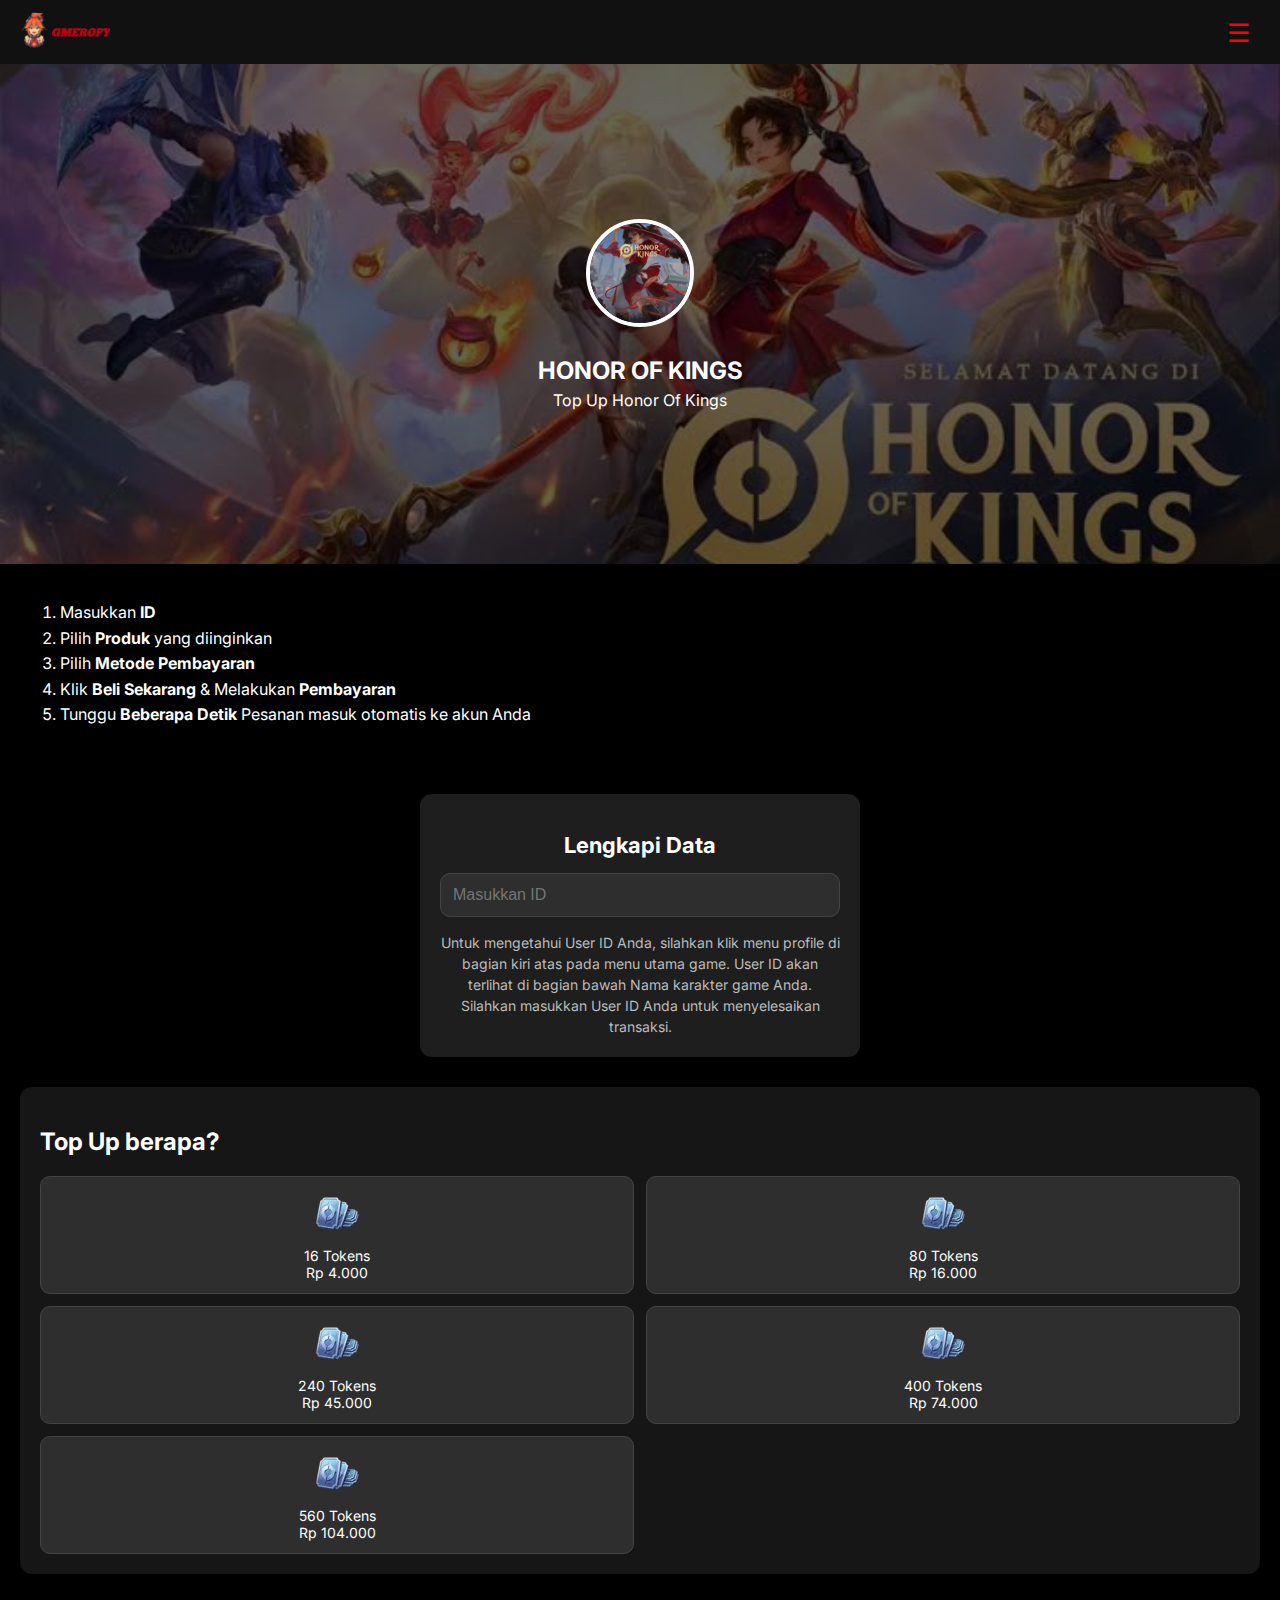
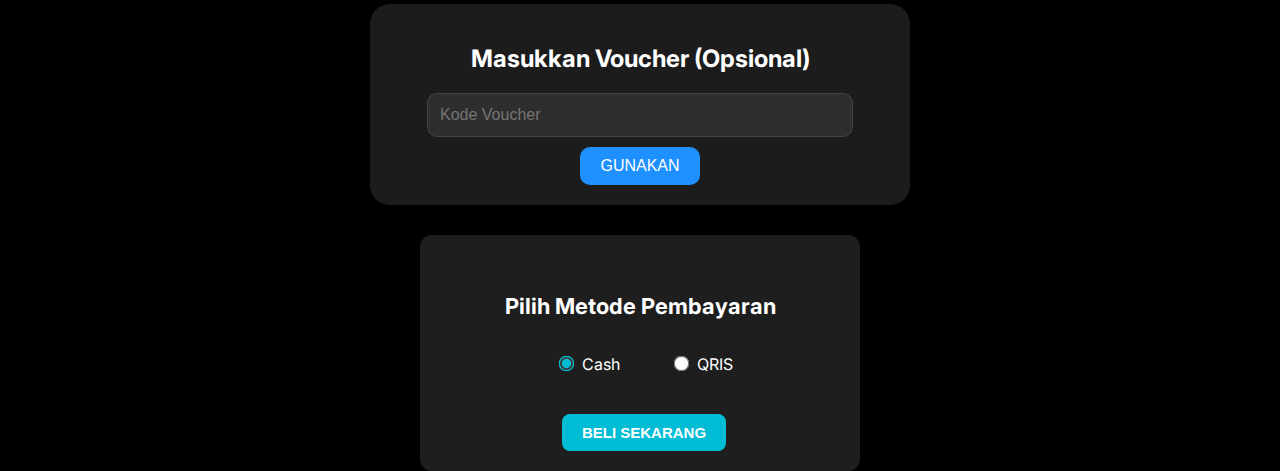
<file: Game/Hok.html>
<!DOCTYPE html>
<html lang="id">
<head>
  <meta charset="UTF-8" />
  <meta name="viewport" content="width=device-width, initial-scale=1.0"/>
  <title>GMEROPY/HONOR OF KINGS</title>
  <link href="https://fonts.googleapis.com/css2?family=Inter:wght@500;700&display=swap" rel="stylesheet">
  <style>
    html, body {
      height: 100%; margin: 0; font-family: 'Inter', sans-serif; color: #fff; background-color: #000;
    }
    .header {
      position: relative; background-image: url('/Foto/Hokbg.jpeg'); background-repeat: no-repeat;
      background-size: cover; background-position: center; min-height: 420px;
      display: flex; align-items: center; justify-content: center; flex-direction: column; padding: 40px 20px;
    }
    .header::before {
      content: ""; position: absolute; top: 0; left: 0; right: 0; bottom: 0;
      background-color: rgba(0, 0, 0, 0.6); z-index: 1;
    }
    .header-content {
      position: relative; z-index: 2; text-align: center;
    }
    .game-icon {
      width: 100px; height: 100px; border-radius: 50%; border: 4px solid white;
      object-fit: cover; margin-bottom: 15px;
    }
    .header h1 { font-size: 24px; margin: 10px 0 5px; }
    .header p { font-size: 16px; margin: 0; }
    .instructions {
      padding: 20px; font-size: 16px; line-height: 1.6;
    }
    .form-section {
      background-color: #1c1c1c; padding: 20px; border-radius: 20px;
      margin: 20px auto; max-width: 500px; box-shadow: inset 0 0 10px rgba(0,255,0,0.05);
      text-align: center;
    }
    .form-input-group {
      display: flex; justify-content: center; gap: 10px; margin-bottom: 15px; flex-wrap: wrap;
    }
    .form-input-group input {
      flex: 1 1 45%; min-width: 140px; padding: 12px;
      background-color: #2e2e2e; border: 1px solid #444; border-radius: 10px;
      color: white; font-size: 16px;
    }
    .form-section p {
      font-size: 14px; color: #bbb; line-height: 1.5; margin: 0;
    }
    .nominal-section {
      background-color: rgba(28, 28, 28, 0.8);
      padding: 20px; border-radius: 12px; margin: 20px;
    }
    .produk-grid {
      display: grid; grid-template-columns: repeat(auto-fill, minmax(48%, 1fr));
      gap: 12px; margin-top: 15px;
    }
    .produk-card {
      background-color: #2e2e2e; padding: 12px; border-radius: 10px;
      text-align: center; font-size: 14px; border: 1px solid #444;
      cursor: pointer; transition: all 0.2s ease;
    }
    .produk-card:hover {
      background-color: #444;
    }
    .produk-card.selected {
      border: 2px solid #1e90ff; background-color: #333;
      box-shadow: 0 0 10px #1e90ff; transform: scale(1.02);
    }
    .produk-icon {
      width: 50px; height: 50px; margin-bottom: 5px; border-radius: 8px;
    }
    @media (max-width: 480px) {
      .produk-grid { grid-template-columns: repeat(2, 1fr); }
    }
    .navbar {
      display: flex; justify-content: space-between; align-items: center;
      background-color: #111; padding: 10px 20px; position: sticky; top: 0; z-index: 100;
    }
    .navbar-left img.navbar-banner {
      height: 40px; border-radius: 6px;
    }
    .hamburger-menu {
      font-size: 26px; color: red; cursor: pointer;
      padding: 5px 10px; border-radius: 6px; transition: background 0.3s ease;
    }
    .hamburger-menu:hover { background-color: #222; }
    .voucher-form {
      max-width: 500px;
      margin: 30px auto;
      padding: 20px;
      background-color: #1c1c1c;
      border-radius: 20px;
      text-align: center;
    }
    .voucher-form input[type="text"] {
      width: 80%;
      padding: 12px;
      margin-bottom: 10px;
      background-color: #2e2e2e;
      border: 1px solid #444;
      border-radius: 10px;
      color: white;
      font-size: 16px;
    }
    .voucher-form button {
      padding: 10px 20px;
      background-color: #1e90ff;
      color: white;
      border: none;
      border-radius: 10px;
      font-size: 16px;
      cursor: pointer;
    }
    .voucher-form button:hover {
      background-color: #0073e6;
    }
    
    .form-section {
  background-color: #1e1e1e;
  padding: 20px;
  border-radius: 12px;
  text-align: center;
  max-width: 400px;
  margin: 30px auto;
  box-shadow: 0 4px 12px rgba(0,0,0,0.5);
  color: #fff;
  font-family: 'Inter', sans-serif;
}

.form-section h2 {
  font-size: 22px;
  margin-bottom: 15px;
}

.form-section label {
  margin: 0 15px;
  font-size: 16px;
  cursor: pointer;
}

.form-section input[type="radio"] {
  accent-color: #00bcd4;
  transform: scale(1.2);
  margin-right: 5px;
}

.form-section button {
  margin-top: 20px;
  padding: 10px 20px;
  background-color: #00bcd4;
  color: #fff;
  font-weight: bold;
  border: none;
  border-radius: 8px;
  cursor: pointer;
  font-size: 15px;
  transition: background-color 0.3s ease;
}

.form-section button:hover {
  background-color: #0097a7;
}

    
  </style>
</head>
<body>
<nav class="navbar">
  <div class="navbar-left">
    <img src="/Foto/gme.png" alt="Banner" class="navbar-banner">
  </div>
  <div class="navbar-right">
    <div class="hamburger-menu" onclick="toggleMenu()">&#9776;</div>
  </div>
</nav>

<div class="header">
  <div class="header-content">
    <img src="/Foto/hok.png" class="game-icon">
    <h1>HONOR OF KINGS</h1>
    <p>Top Up Honor Of Kings</p>
  </div>
</div>


<div class="instructions">
  <ol>
    <li>Masukkan <strong>ID</strong> <br></li>
    <li>Pilih <strong>Produk</strong> yang diinginkan</li>
    <li>Pilih <strong>Metode Pembayaran</strong></li>
    <li>Klik <strong>Beli Sekarang</strong> & Melakukan <strong>Pembayaran</strong></li>
    <li>Tunggu <strong>Beberapa Detik</strong> Pesanan masuk otomatis ke akun Anda</li>
  </ol>
</div>

<div class="form-section">
  <h2>Lengkapi Data</h2>
  <div class="form-input-group">
    <input type="text" placeholder="Masukkan ID" />
  </div>
  
  <p>Untuk mengetahui User ID Anda, silahkan klik menu profile di bagian kiri atas pada menu utama game. User ID akan terlihat di bagian bawah Nama karakter game Anda. Silahkan masukkan User ID Anda untuk menyelesaikan transaksi.</p>
</div>
<div class="nominal-section">
  <h2>Top Up berapa?</h2>
  <div class="produk-grid" id="produkGrid">
    <div class="produk-card"><img src="/Foto/TKN.png" class="produk-icon" /><div class="produk-text">16 Tokens</div><div class="produk-price">Rp 4.000</div></div>
    <div class="produk-card"><img src="/Foto/TKN.png" class="produk-icon" /><div class="produk-text">80 Tokens</div><div class="produk-price">Rp 16.000</div></div>
    <div class="produk-card"><img src="/Foto/TKN.png" class="produk-icon" /><div class="produk-text">240 Tokens</div><div class="produk-price">Rp 45.000</div></div>
    <div class="produk-card"><img src="/Foto/TKN.png" class="produk-icon" /><div class="produk-text">400 Tokens</div><div class="produk-price">Rp 74.000</div></div>
    <div class="produk-card"><img src="/Foto/TKN.png" class="produk-icon" /><div class="produk-text">560 Tokens</div><div class="produk-price">Rp 104.000</div></div>
  </div>
</div>



<!-- Voucher Input Section -->
<div class="voucher-form">
  <h2>Masukkan Voucher (Opsional)</h2>
  <input type="text" id="voucherInput" placeholder="Kode Voucher" />
  <br />
  <button onclick="applyVoucher()">GUNAKAN</button>
</div>

<div class="form-section">
  <h2>Pilih Metode Pembayaran</h2>
  <div>
    <label><input type="radio" name="payment" value="cash" checked> Cash</label>
    <label><input type="radio" name="payment" value="qris"> QRIS</label>
  </div>
  <br />
  <button onclick="submitOrder()">BELI SEKARANG</button>
</div>

<script>
  const produkCards = document.querySelectorAll('.produk-card');
  let selectedCard = null;

  produkCards.forEach(card => {
    card.addEventListener('click', () => {
      produkCards.forEach(c => c.classList.remove('selected'));
      card.classList.add('selected');
      selectedCard = card;
    });
  });

  function applyVoucher() {
    const voucherInput = document.getElementById('voucherInput').value.trim().toUpperCase();
    const voucherList = {
      "": 0,
      "": 0,
      "": 0
    };

    if (!selectedCard) {
      alert("Pilih produk terlebih dahulu sebelum menggunakan voucher.");
      return;
    }

    if (!voucherList[voucherInput]) {
      alert("Kode voucher tidak valid!");
      return;
    }

    const diskon = voucherList[voucherInput];
    const priceElement = selectedCard.querySelector('.produk-price');
    const originalText = priceElement.textContent;
    const originalPrice = parseInt(originalText.replace(/[^\d]/g, ''));

    const finalPrice = Math.round(originalPrice * (1 - diskon / 100));
    priceElement.textContent = `Rp ${finalPrice.toLocaleString('id-ID')} (Diskon ${diskon}%)`;
  }
  function submitOrder() {
  if (!selectedCard) {
    alert("Pilih produk terlebih dahulu.");
    return;
  }

  const idInput = document.querySelector('.form-input-group input').value.trim();
  const metode = document.querySelector('input[name="payment"]:checked').value;
  const voucher = document.getElementById('voucherInput').value.trim();
  const namaProduk = selectedCard.querySelector('.produk-text').textContent;
  const harga = selectedCard.querySelector('.produk-price').textContent;

  if (!idInput) {
    alert("Mohon isi ID terlebih dahulu.");
    return;
  }

  const pesan = `Order Top Up Honor Of Kings\n\nID: ${idInput}\nProduk: ${namaProduk}\nHarga: ${harga}\nMetode: ${metode.toUpperCase()}\nVoucher: ${voucher || '-'}\n\nTolong segera diproses.`;
  const nomorWA = metode === 'cash' ? '+6289612954087' : '+6289675613813';
  const linkWA = `https://wa.me/${nomorWA}?text=${encodeURIComponent(pesan)}`;

  window.open(linkWA, '_blank');
}

  

  
</script>

</body>
</html>
</file>
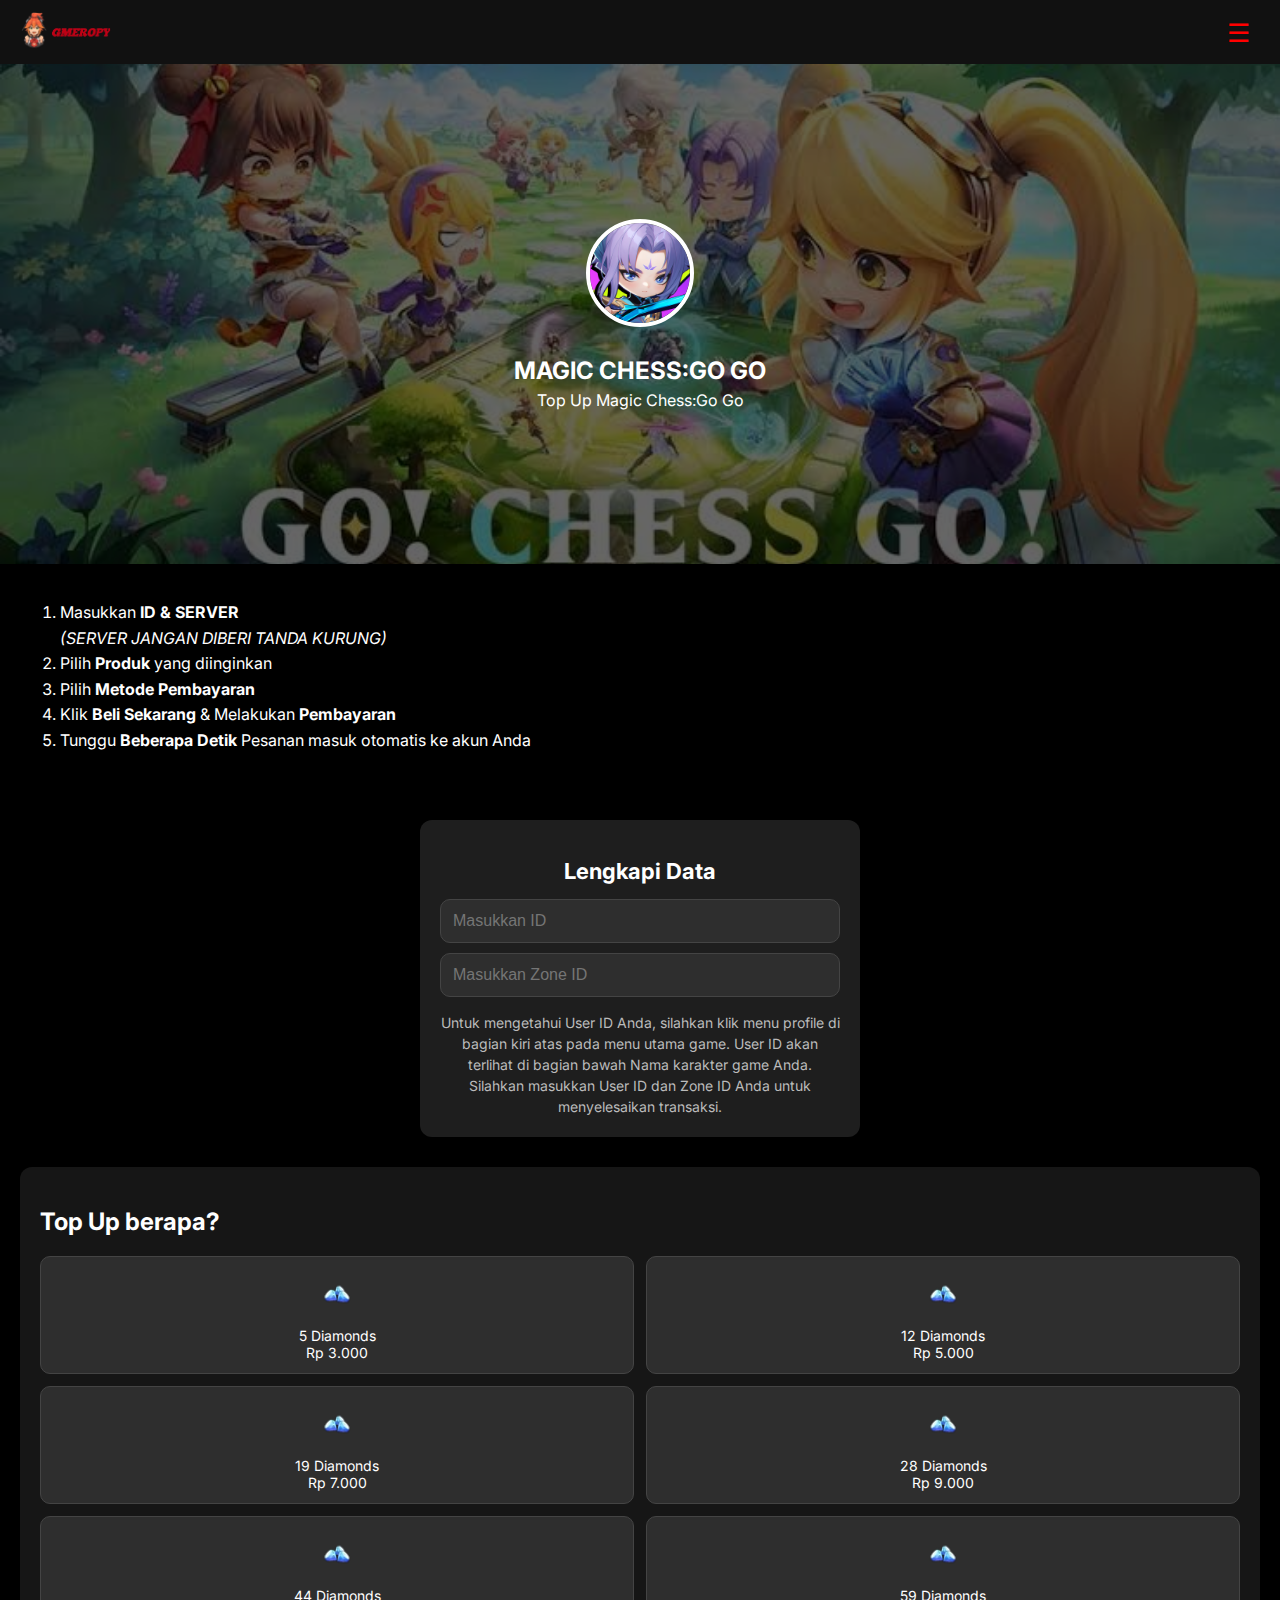
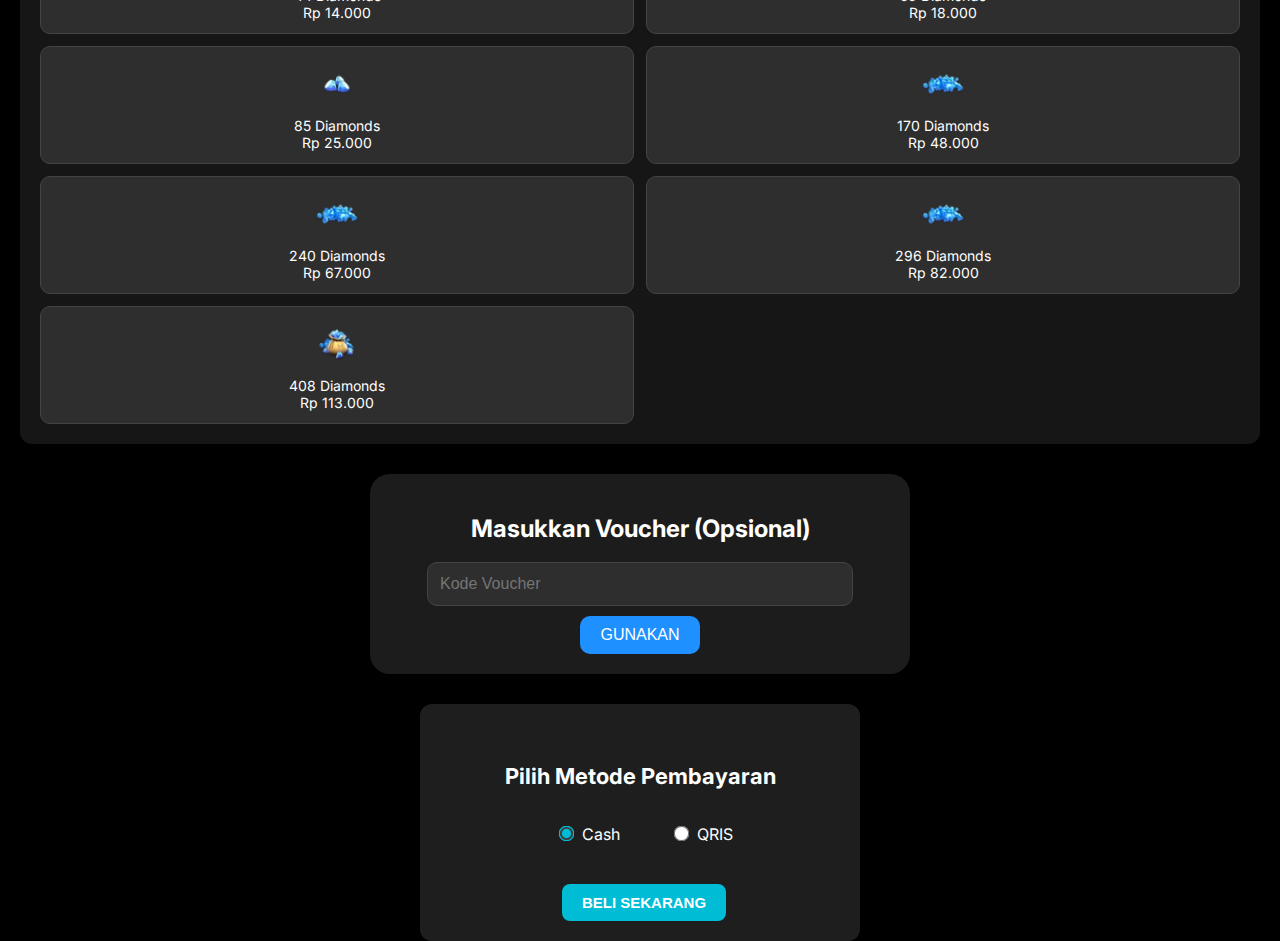
<file: Game/mcgg.html>
<!DOCTYPE html>
<html lang="id">
<head>
  <meta charset="UTF-8" />
  <meta name="viewport" content="width=device-width, initial-scale=1.0"/>
  <title>GMEROPY/MAGIC CHESS:GO GO</title>
  <link href="https://fonts.googleapis.com/css2?family=Inter:wght@500;700&display=swap" rel="stylesheet">
  <style>
    html, body {
      height: 100%; margin: 0; font-family: 'Inter', sans-serif; color: #fff; background-color: #000;
    }
    .header {
      position: relative; background-image: url('/Foto/mcbg.jpeg'); background-repeat: no-repeat;
      background-size: cover; background-position: center; min-height: 420px;
      display: flex; align-items: center; justify-content: center; flex-direction: column; padding: 40px 20px;
    }
    .header::before {
      content: ""; position: absolute; top: 0; left: 0; right: 0; bottom: 0;
      background-color: rgba(0, 0, 0, 0.6); z-index: 1;
    }
    .header-content {
      position: relative; z-index: 2; text-align: center;
    }
    .game-icon {
      width: 100px; height: 100px; border-radius: 50%; border: 4px solid white;
      object-fit: cover; margin-bottom: 15px;
    }
    .header h1 { font-size: 24px; margin: 10px 0 5px; }
    .header p { font-size: 16px; margin: 0; }
    .instructions {
      padding: 20px; font-size: 16px; line-height: 1.6;
    }
    .form-section {
      background-color: #1c1c1c; padding: 20px; border-radius: 20px;
      margin: 20px auto; max-width: 500px; box-shadow: inset 0 0 10px rgba(0,255,0,0.05);
      text-align: center;
    }
    .form-input-group {
      display: flex; justify-content: center; gap: 10px; margin-bottom: 15px; flex-wrap: wrap;
    }
    .form-input-group input {
      flex: 1 1 45%; min-width: 140px; padding: 12px;
      background-color: #2e2e2e; border: 1px solid #444; border-radius: 10px;
      color: white; font-size: 16px;
    }
    .form-section p {
      font-size: 14px; color: #bbb; line-height: 1.5; margin: 0;
    }
    .nominal-section {
      background-color: rgba(28, 28, 28, 0.8);
      padding: 20px; border-radius: 12px; margin: 20px;
    }
    .produk-grid {
      display: grid; grid-template-columns: repeat(auto-fill, minmax(48%, 1fr));
      gap: 12px; margin-top: 15px;
    }
    .produk-card {
      background-color: #2e2e2e; padding: 12px; border-radius: 10px;
      text-align: center; font-size: 14px; border: 1px solid #444;
      cursor: pointer; transition: all 0.2s ease;
    }
    .produk-card:hover {
      background-color: #444;
    }
    .produk-card.selected {
      border: 2px solid #1e90ff; background-color: #333;
      box-shadow: 0 0 10px #1e90ff; transform: scale(1.02);
    }
    .produk-icon {
      width: 50px; height: 50px; margin-bottom: 5px; border-radius: 8px;
    }
    @media (max-width: 480px) {
      .produk-grid { grid-template-columns: repeat(2, 1fr); }
    }
    .navbar {
      display: flex; justify-content: space-between; align-items: center;
      background-color: #111; padding: 10px 20px; position: sticky; top: 0; z-index: 100;
    }
    .navbar-left img.navbar-banner {
      height: 40px; border-radius: 6px;
    }
    .hamburger-menu {
      font-size: 26px; color: red; cursor: pointer;
      padding: 5px 10px; border-radius: 6px; transition: background 0.3s ease;
    }
    .hamburger-menu:hover { background-color: #222; }
    .voucher-form {
      max-width: 500px;
      margin: 30px auto;
      padding: 20px;
      background-color: #1c1c1c;
      border-radius: 20px;
      text-align: center;
    }
    .voucher-form input[type="text"] {
      width: 80%;
      padding: 12px;
      margin-bottom: 10px;
      background-color: #2e2e2e;
      border: 1px solid #444;
      border-radius: 10px;
      color: white;
      font-size: 16px;
    }
    .voucher-form button {
      padding: 10px 20px;
      background-color: #1e90ff;
      color: white;
      border: none;
      border-radius: 10px;
      font-size: 16px;
      cursor: pointer;
    }
    .voucher-form button:hover {
      background-color: #0073e6;
    }
    
    .form-section {
  background-color: #1e1e1e;
  padding: 20px;
  border-radius: 12px;
  text-align: center;
  max-width: 400px;
  margin: 30px auto;
  box-shadow: 0 4px 12px rgba(0,0,0,0.5);
  color: #fff;
  font-family: 'Inter', sans-serif;
}

.form-section h2 {
  font-size: 22px;
  margin-bottom: 15px;
}

.form-section label {
  margin: 0 15px;
  font-size: 16px;
  cursor: pointer;
}

.form-section input[type="radio"] {
  accent-color: #00bcd4;
  transform: scale(1.2);
  margin-right: 5px;
}

.form-section button {
  margin-top: 20px;
  padding: 10px 20px;
  background-color: #00bcd4;
  color: #fff;
  font-weight: bold;
  border: none;
  border-radius: 8px;
  cursor: pointer;
  font-size: 15px;
  transition: background-color 0.3s ease;
}

.form-section button:hover {
  background-color: #0097a7;
}
    
  </style>
</head>
<body>
<nav class="navbar">
  <div class="navbar-left">
    <img src="/Foto/gme.png" alt="Banner" class="navbar-banner">
  </div>
  <div class="navbar-right">
    <div class="hamburger-menu" onclick="toggleMenu()">&#9776;</div>
  </div>
</nav>

<div class="header">
  <div class="header-content">
    <img src="/Foto/mcgg.png" class="game-icon">
    <h1>MAGIC CHESS:GO GO</h1>
    <p>Top Up Magic Chess:Go Go</p>
  </div>
</div>

<div class="instructions">
  <ol>
    <li>Masukkan <strong>ID & SERVER</strong> <br> <em>(SERVER JANGAN DIBERI TANDA KURUNG)</em></li>
    <li>Pilih <strong>Produk</strong> yang diinginkan</li>
    <li>Pilih <strong>Metode Pembayaran</strong></li>
    <li>Klik <strong>Beli Sekarang</strong> & Melakukan <strong>Pembayaran</strong></li>
    <li>Tunggu <strong>Beberapa Detik</strong> Pesanan masuk otomatis ke akun Anda</li>
  </ol>
</div>

<div class="form-section">
  <h2>Lengkapi Data</h2>
  <div class="form-input-group">
    <input type="text" placeholder="Masukkan ID" />
    <input type="text" placeholder="Masukkan Zone ID" />
  </div>
  <p>Untuk mengetahui User ID Anda, silahkan klik menu profile di bagian kiri atas pada menu utama game. User ID akan terlihat di bagian bawah Nama karakter game Anda. Silahkan masukkan User ID dan Zone ID Anda untuk menyelesaikan transaksi.</p>
</div>

<div class="nominal-section">
  <h2>Top Up berapa?</h2>
  <div class="produk-grid" id="produkGrid">
    <div class="produk-card"><img src="/Foto/DM.png" class="produk-icon" /><div class="produk-text">5 Diamonds</div><div class="produk-price">Rp 3.000</div></div>
    <div class="produk-card"><img src="/Foto/DM.png" class="produk-icon" /><div class="produk-text">12 Diamonds</div><div class="produk-price">Rp 5.000</div></div>
    <div class="produk-card"><img src="/Foto/DM.png" class="produk-icon" /><div class="produk-text">19 Diamonds</div><div class="produk-price">Rp 7.000</div></div>
    <div class="produk-card"><img src="/Foto/DM.png" class="produk-icon" /><div class="produk-text">28 Diamonds</div><div class="produk-price">Rp 9.000</div></div>
    <div class="produk-card"><img src="/Foto/DM.png" class="produk-icon" /><div class="produk-text">44 Diamonds</div><div class="produk-price">Rp 14.000</div></div>
    <div class="produk-card"><img src="/Foto/DM.png" class="produk-icon" /><div class="produk-text">59 Diamonds</div><div class="produk-price">Rp 18.000</div></div>
    <div class="produk-card"><img src="/Foto/DM.png" class="produk-icon" /><div class="produk-text">85 Diamonds</div><div class="produk-price">Rp 25.000</div></div>
    <div class="produk-card"><img src="/Foto/DM1.png" class="produk-icon" /><div class="produk-text">170 Diamonds</div><div class="produk-price">Rp 48.000</div></div>
    <div class="produk-card"><img src="/Foto/DM1.png" class="produk-icon" /><div class="produk-text">240 Diamonds</div><div class="produk-price">Rp 67.000</div></div>
    <div class="produk-card"><img src="/Foto/DM1.png" class="produk-icon" /><div class="produk-text">296 Diamonds</div><div class="produk-price">Rp 82.000</div></div>
    <div class="produk-card"><img src="/Foto/DM2.png" class="produk-icon" /><div class="produk-text">408 Diamonds</div><div class="produk-price">Rp 113.000</div></div>
  </div>
  </div>
  

<!-- Voucher Input Section -->
<div class="voucher-form">
  <h2>Masukkan Voucher (Opsional)</h2>
  <input type="text" id="voucherInput" placeholder="Kode Voucher" />
  <br />
  <button onclick="applyVoucher()">GUNAKAN</button>
</div>

<div class="form-section">
  <h2>Pilih Metode Pembayaran</h2>
  <div>
    <label><input type="radio" name="payment" value="cash" checked> Cash</label>
    <label><input type="radio" name="payment" value="qris"> QRIS</label>
  </div>
  <br />
  <button onclick="submitOrder()">BELI SEKARANG</button>
</div>

<script>
  const produkCards = document.querySelectorAll('.produk-card');
  let selectedCard = null;

  produkCards.forEach(card => {
    card.addEventListener('click', () => {
      produkCards.forEach(c => c.classList.remove('selected'));
      card.classList.add('selected');
      selectedCard = card;
    });
  });

  function applyVoucher() {
    const voucherInput = document.getElementById('voucherInput').value.trim().toUpperCase();
    const voucherList = {
      "": 0,
      "": 0,
      "": 0
    };

    if (!selectedCard) {
      alert("Pilih produk terlebih dahulu sebelum menggunakan voucher.");
      return;
    }

    if (!voucherList[voucherInput]) {
      alert("Kode voucher tidak valid!");
      return;
    }

    const diskon = voucherList[voucherInput];
    const priceElement = selectedCard.querySelector('.produk-price');
    const originalText = priceElement.textContent;
    const originalPrice = parseInt(originalText.replace(/[^\d]/g, ''));

    const finalPrice = Math.round(originalPrice * (1 - diskon / 100));
    priceElement.textContent = `Rp ${finalPrice.toLocaleString('id-ID')} (Diskon ${diskon}%)`;
  }
  
  function submitOrder() {
  if (!selectedCard) {
    alert("Pilih produk terlebih dahulu.");
    return;
  }

  const idInput = document.querySelectorAll('.form-input-group input')[0].value.trim();
  const zoneInput = document.querySelectorAll('.form-input-group input')[1].value.trim();
  const metode = document.querySelector('input[name="payment"]:checked').value;
  const voucher = document.getElementById('voucherInput').value.trim();
  const namaProduk = selectedCard.querySelector('.produk-text').textContent;
  const harga = selectedCard.querySelector('.produk-price').textContent;

  if (!idInput || !zoneInput) {
    alert("Mohon isi ID dan Zone terlebih dahulu.");
    return;
  }

  const pesan = `Order Top Up MAGIC CHESS:GO GO\n\nID: ${idInput}\nZone: ${zoneInput}\nProduk: ${namaProduk}\nHarga: ${harga}\nMetode: ${metode.toUpperCase()}\nVoucher: ${voucher || '-'}\n\nTolong segera diproses.`;
  const nomorWA = metode === 'cash' ? '+6289612954087' : '+6289675613813';
  const linkWA = `https://wa.me/${nomorWA}?text=${encodeURIComponent(pesan)}`;

  window.open(linkWA, '_blank');
}
  
</script>
</body>
</html>
</file>
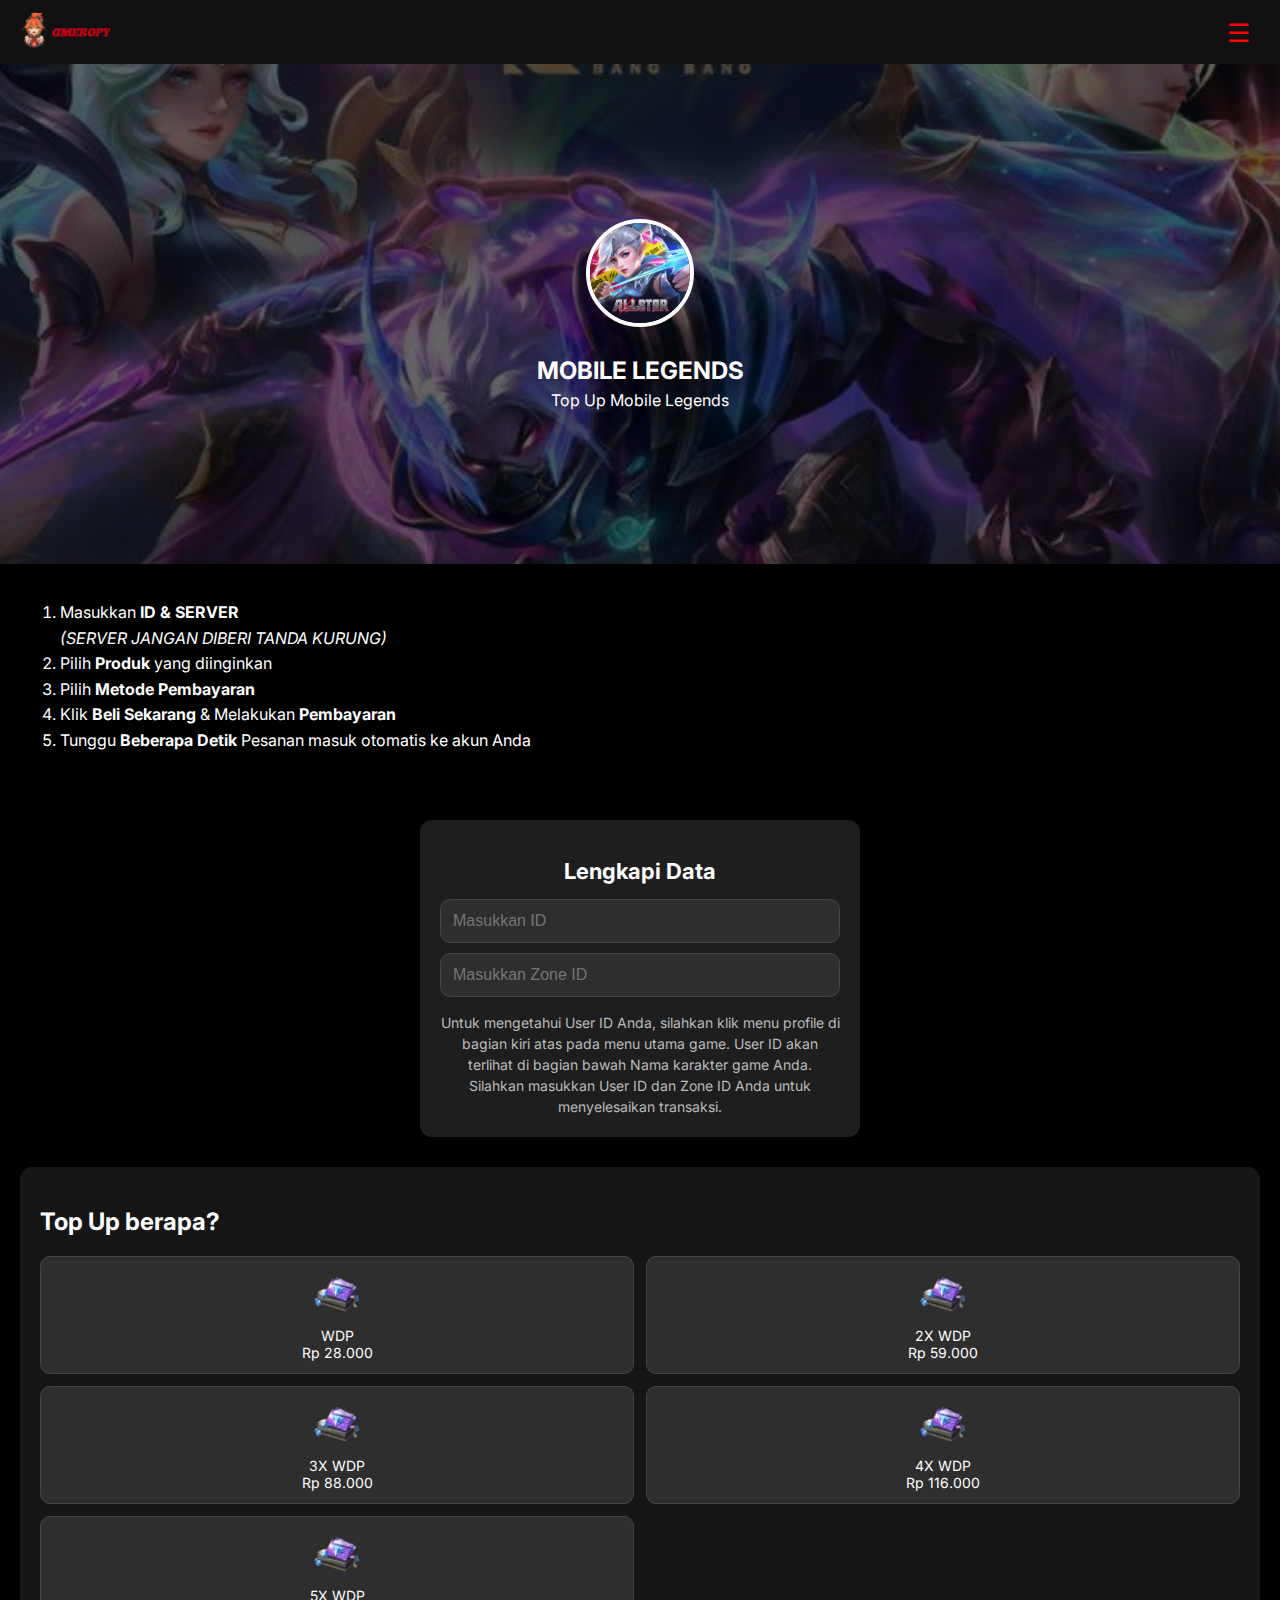
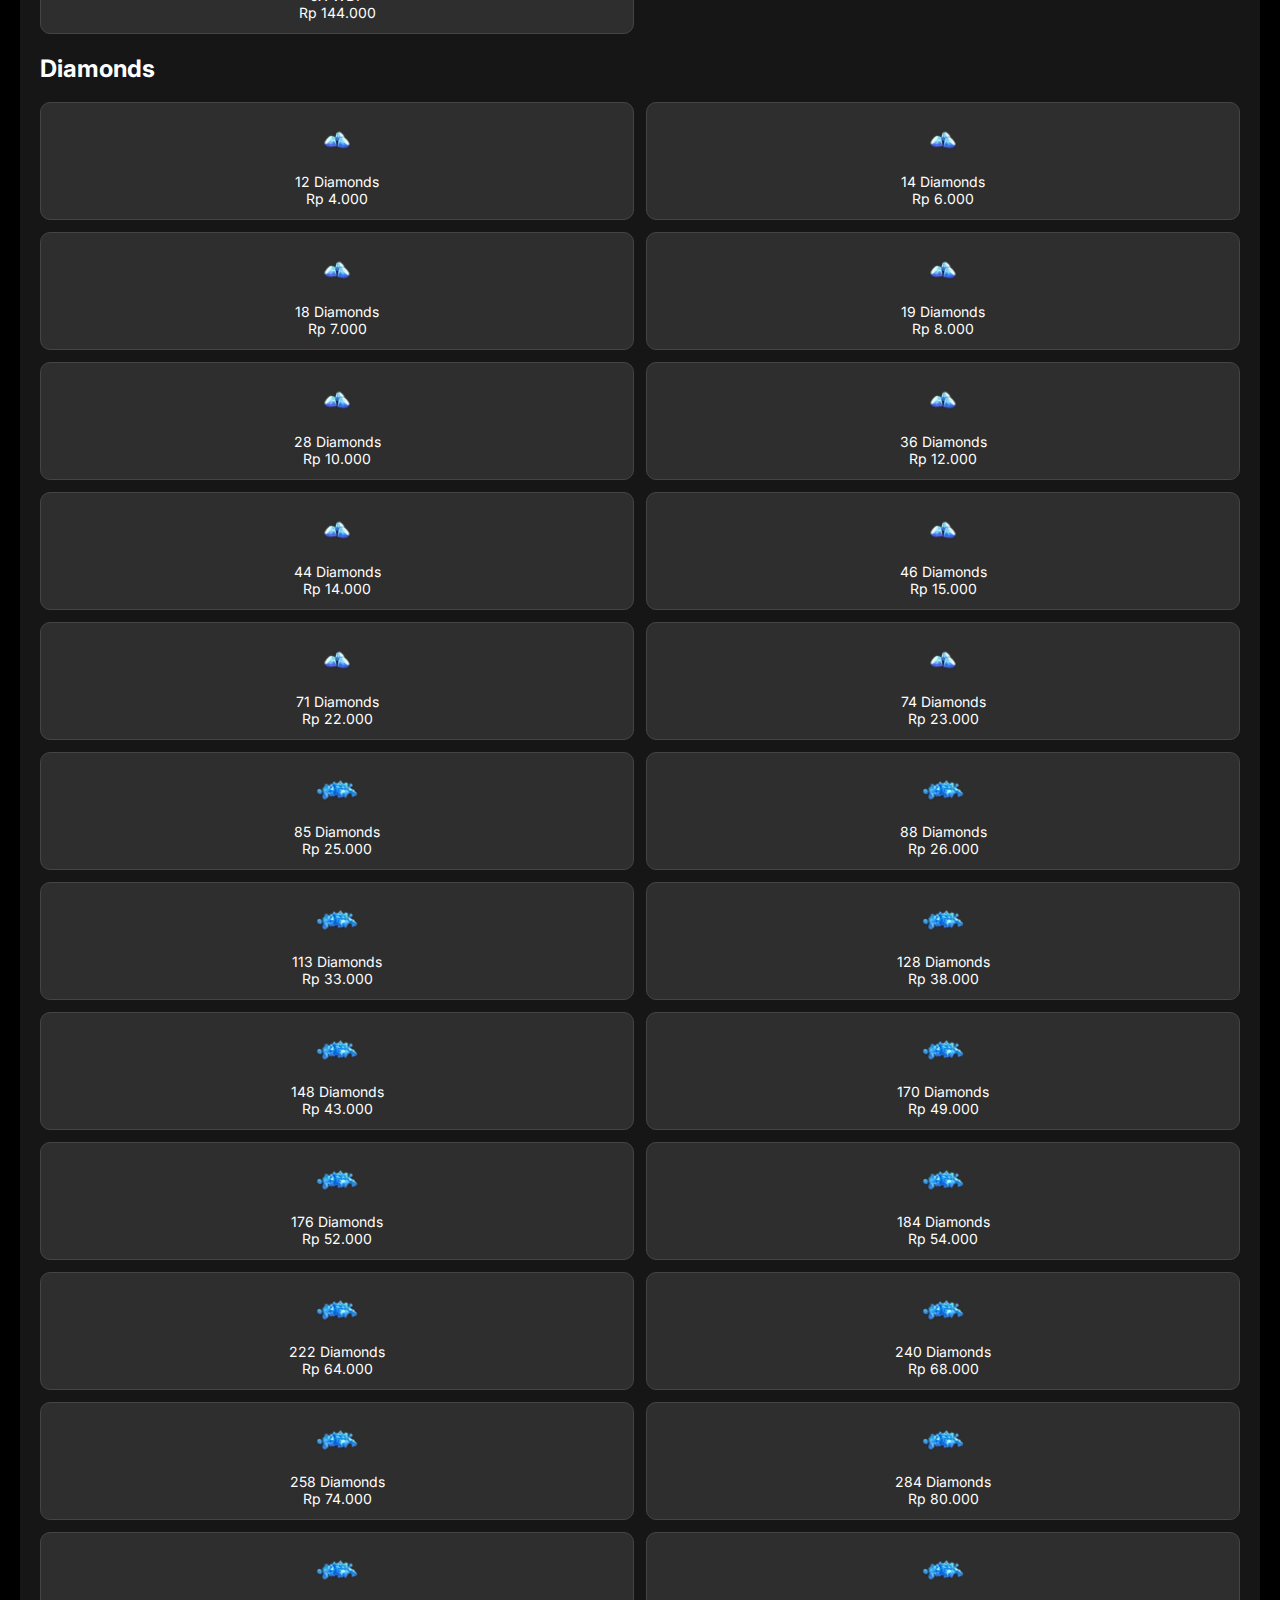
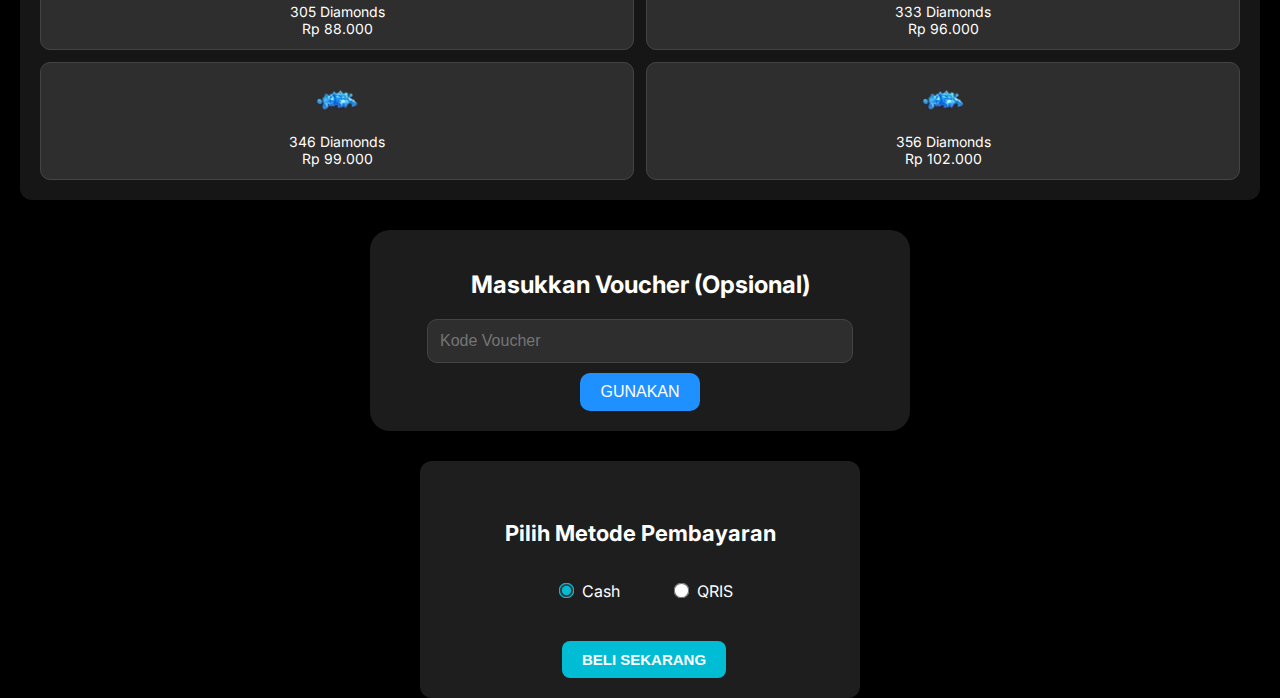
<file: Game/ml.html>
<!DOCTYPE html>
<html lang="id">
<head>
  <meta charset="UTF-8" />
  <meta name="viewport" content="width=device-width, initial-scale=1.0"/>
  <title>GMEROPY/Mobile Legends</title>
  <link href="https://fonts.googleapis.com/css2?family=Inter:wght@500;700&display=swap" rel="stylesheet">
  <style>
    html, body {
      height: 100%; margin: 0; font-family: 'Inter', sans-serif; color: #fff; background-color: #000;
    }
    .header {
      position: relative; background-image: url('/Foto/background.jpeg'); background-repeat: no-repeat;
      background-size: cover; background-position: center; min-height: 420px;
      display: flex; align-items: center; justify-content: center; flex-direction: column; padding: 40px 20px;
    }
    .header::before {
      content: ""; position: absolute; top: 0; left: 0; right: 0; bottom: 0;
      background-color: rgba(0, 0, 0, 0.6); z-index: 1;
    }
    .header-content {
      position: relative; z-index: 2; text-align: center;
    }
    .game-icon {
      width: 100px; height: 100px; border-radius: 50%; border: 4px solid white;
      object-fit: cover; margin-bottom: 15px;
    }
    .header h1 { font-size: 24px; margin: 10px 0 5px; }
    .header p { font-size: 16px; margin: 0; }
    .instructions {
      padding: 20px; font-size: 16px; line-height: 1.6;
    }
    .form-section {
      background-color: #1c1c1c; padding: 20px; border-radius: 20px;
      margin: 20px auto; max-width: 500px; box-shadow: inset 0 0 10px rgba(0,255,0,0.05);
      text-align: center;
    }
    .form-input-group {
      display: flex; justify-content: center; gap: 10px; margin-bottom: 15px; flex-wrap: wrap;
    }
    .form-input-group input {
      flex: 1 1 45%; min-width: 140px; padding: 12px;
      background-color: #2e2e2e; border: 1px solid #444; border-radius: 10px;
      color: white; font-size: 16px;
    }
    .form-section p {
      font-size: 14px; color: #bbb; line-height: 1.5; margin: 0;
    }
    .nominal-section {
      background-color: rgba(28, 28, 28, 0.8);
      padding: 20px; border-radius: 12px; margin: 20px;
    }
    .produk-grid {
      display: grid; grid-template-columns: repeat(auto-fill, minmax(48%, 1fr));
      gap: 12px; margin-top: 15px;
    }
    .produk-card {
      background-color: #2e2e2e; padding: 12px; border-radius: 10px;
      text-align: center; font-size: 14px; border: 1px solid #444;
      cursor: pointer; transition: all 0.2s ease;
    }
    .produk-card:hover {
      background-color: #444;
    }
    .produk-card.selected {
      border: 2px solid #1e90ff; background-color: #333;
      box-shadow: 0 0 10px #1e90ff; transform: scale(1.02);
    }
    .produk-icon {
      width: 50px; height: 50px; margin-bottom: 5px; border-radius: 8px;
    }
    @media (max-width: 480px) {
      .produk-grid { grid-template-columns: repeat(2, 1fr); }
    }
    .navbar {
      display: flex; justify-content: space-between; align-items: center;
      background-color: #111; padding: 10px 20px; position: sticky; top: 0; z-index: 100;
    }
    .navbar-left img.navbar-banner {
      height: 40px; border-radius: 6px;
    }
    .hamburger-menu {
      font-size: 26px; color: red; cursor: pointer;
      padding: 5px 10px; border-radius: 6px; transition: background 0.3s ease;
    }
    .hamburger-menu:hover { background-color: #222; }
    .voucher-form {
      max-width: 500px;
      margin: 30px auto;
      padding: 20px;
      background-color: #1c1c1c;
      border-radius: 20px;
      text-align: center;
    }
    .voucher-form input[type="text"] {
      width: 80%;
      padding: 12px;
      margin-bottom: 10px;
      background-color: #2e2e2e;
      border: 1px solid #444;
      border-radius: 10px;
      color: white;
      font-size: 16px;
    }
    .voucher-form button {
      padding: 10px 20px;
      background-color: #1e90ff;
      color: white;
      border: none;
      border-radius: 10px;
      font-size: 16px;
      cursor: pointer;
    }
    .voucher-form button:hover {
      background-color: #0073e6;
    }
    
    .form-section {
  background-color: #1e1e1e;
  padding: 20px;
  border-radius: 12px;
  text-align: center;
  max-width: 400px;
  margin: 30px auto;
  box-shadow: 0 4px 12px rgba(0,0,0,0.5);
  color: #fff;
  font-family: 'Inter', sans-serif;
}

.form-section h2 {
  font-size: 22px;
  margin-bottom: 15px;
}

.form-section label {
  margin: 0 15px;
  font-size: 16px;
  cursor: pointer;
}

.form-section input[type="radio"] {
  accent-color: #00bcd4;
  transform: scale(1.2);
  margin-right: 5px;
}

.form-section button {
  margin-top: 20px;
  padding: 10px 20px;
  background-color: #00bcd4;
  color: #fff;
  font-weight: bold;
  border: none;
  border-radius: 8px;
  cursor: pointer;
  font-size: 15px;
  transition: background-color 0.3s ease;
}

.form-section button:hover {
  background-color: #0097a7;
}

    
  </style>
</head>
<body>
<nav class="navbar">
  <div class="navbar-left">
    <img src="/Foto/gme.png" alt="Banner" class="navbar-banner">
  </div>
  <div class="navbar-right">
    <div class="hamburger-menu" onclick="toggleMenu()">&#9776;</div>
  </div>
</nav>

<div class="header">
  <div class="header-content">
    <img src="/Foto/ml.jpeg" class="game-icon">
    <h1>MOBILE LEGENDS</h1>
    <p>Top Up Mobile Legends</p>
  </div>
</div>

<div class="instructions">
  <ol>
    <li>Masukkan <strong>ID & SERVER</strong> <br> <em>(SERVER JANGAN DIBERI TANDA KURUNG)</em></li>
    <li>Pilih <strong>Produk</strong> yang diinginkan</li>
    <li>Pilih <strong>Metode Pembayaran</strong></li>
    <li>Klik <strong>Beli Sekarang</strong> & Melakukan <strong>Pembayaran</strong></li>
    <li>Tunggu <strong>Beberapa Detik</strong> Pesanan masuk otomatis ke akun Anda</li>
  </ol>
</div>

<div class="form-section">
  <h2>Lengkapi Data</h2>
  <div class="form-input-group">
    <input type="text" placeholder="Masukkan ID" />
    <input type="text" placeholder="Masukkan Zone ID" />
  </div>
  <p>Untuk mengetahui User ID Anda, silahkan klik menu profile di bagian kiri atas pada menu utama game. User ID akan terlihat di bagian bawah Nama karakter game Anda. Silahkan masukkan User ID dan Zone ID Anda untuk menyelesaikan transaksi.</p>
</div>

<div class="nominal-section">
  <h2>Top Up berapa?</h2>
  <div class="produk-grid" id="produkGrid">
    <div class="produk-card"><img src="/Foto/Wdp.png" class="produk-icon" /><div class="produk-text">WDP</div><div class="produk-price">Rp 28.000</div></div>
    <div class="produk-card"><img src="/Foto/Wdp.png" class="produk-icon" /><div class="produk-text">2X WDP</div><div class="produk-price">Rp 59.000</div></div>
    <div class="produk-card"><img src="/Foto/Wdp.png" class="produk-icon" /><div class="produk-text">3X WDP</div><div class="produk-price">Rp 88.000</div></div>
    <div class="produk-card"><img src="/Foto/Wdp.png" class="produk-icon" /><div class="produk-text">4X WDP</div><div class="produk-price">Rp 116.000</div></div>
    <div class="produk-card"><img src="/Foto/Wdp.png" class="produk-icon" /><div class="produk-text">5X WDP</div><div class="produk-price">Rp 144.000</div></div>
  </div>
  
  <h2>Diamonds</h2>
  <div class="produk-grid" id="produkGrid">
    <div class="produk-card"><img src="/Foto/DM.png" class="produk-icon" /><div class="produk-text">12 Diamonds</div><div class="produk-price">Rp 4.000</div></div>
    <div class="produk-card"><img src="/Foto/DM.png" class="produk-icon" /><div class="produk-text">14 Diamonds</div><div class="produk-price">Rp 6.000</div></div>
    <div class="produk-card"><img src="/Foto/DM.png" class="produk-icon" /><div class="produk-text">18 Diamonds</div><div class="produk-price">Rp 7.000</div></div>
    <div class="produk-card"><img src="/Foto/DM.png" class="produk-icon" /><div class="produk-text">19 Diamonds</div><div class="produk-price">Rp 8.000</div></div>
    <div class="produk-card"><img src="/Foto/DM.png" class="produk-icon" /><div class="produk-text">28 Diamonds</div><div class="produk-price">Rp 10.000</div></div>
    <div class="produk-card"><img src="/Foto/DM.png" class="produk-icon" /><div class="produk-text">36 Diamonds</div><div class="produk-price">Rp 12.000</div></div>
    <div class="produk-card"><img src="/Foto/DM.png" class="produk-icon" /><div class="produk-text">44 Diamonds</div><div class="produk-price">Rp 14.000</div></div>
    <div class="produk-card"><img src="/Foto/DM.png" class="produk-icon" /><div class="produk-text">46 Diamonds</div><div class="produk-price">Rp 15.000</div></div>
    <div class="produk-card"><img src="/Foto/DM.png" class="produk-icon" /><div class="produk-text">71 Diamonds</div><div class="produk-price">Rp 22.000</div></div>
    <div class="produk-card"><img src="/Foto/DM.png" class="produk-icon" /><div class="produk-text">74 Diamonds</div><div class="produk-price">Rp 23.000</div></div>
    <div class="produk-card"><img src="/Foto/DM1.png" class="produk-icon" /><div class="produk-text">85 Diamonds</div><div class="produk-price">Rp 25.000</div></div>
    <div class="produk-card"><img src="/Foto/DM1.png" class="produk-icon" /><div class="produk-text">88 Diamonds</div><div class="produk-price">Rp 26.000</div></div>
    <div class="produk-card"><img src="/Foto/DM1.png" class="produk-icon" /><div class="produk-text">113 Diamonds</div><div class="produk-price">Rp 33.000</div></div>
    <div class="produk-card"><img src="/Foto/DM1.png" class="produk-icon" /><div class="produk-text">128 Diamonds</div><div class="produk-price">Rp 38.000</div></div>
    <div class="produk-card"><img src="/Foto/DM1.png" class="produk-icon" /><div class="produk-text">148 Diamonds</div><div class="produk-price">Rp 43.000</div></div>
    <div class="produk-card"><img src="/Foto/DM1.png" class="produk-icon" /><div class="produk-text">170 Diamonds</div><div class="produk-price">Rp 49.000</div></div>
    <div class="produk-card"><img src="/Foto/DM1.png" class="produk-icon" /><div class="produk-text">176 Diamonds</div><div class="produk-price">Rp 52.000</div></div>
    <div class="produk-card"><img src="/Foto/DM1.png" class="produk-icon" /><div class="produk-text">184 Diamonds</div><div class="produk-price">Rp 54.000</div></div>
    <div class="produk-card"><img src="/Foto/DM1.png" class="produk-icon" /><div class="produk-text">222 Diamonds</div><div class="produk-price">Rp 64.000</div></div>
    <div class="produk-card"><img src="/Foto/DM1.png" class="produk-icon" /><div class="produk-text">240 Diamonds</div><div class="produk-price">Rp 68.000</div></div>
    <div class="produk-card"><img src="/Foto/DM1.png" class="produk-icon" /><div class="produk-text">258 Diamonds</div><div class="produk-price">Rp 74.000</div></div>
    <div class="produk-card"><img src="/Foto/DM1.png" class="produk-icon" /><div class="produk-text">284 Diamonds</div><div class="produk-price">Rp 80.000</div></div>
    <div class="produk-card"><img src="/Foto/DM1.png" class="produk-icon" /><div class="produk-text">305 Diamonds</div><div class="produk-price">Rp 88.000</div></div>
    <div class="produk-card"><img src="/Foto/DM1.png" class="produk-icon" /><div class="produk-text">333 Diamonds</div><div class="produk-price">Rp 96.000</div></div>
    <div class="produk-card"><img src="/Foto/DM1.png" class="produk-icon" /><div class="produk-text">346 Diamonds</div><div class="produk-price">Rp 99.000</div></div>
    <div class="produk-card"><img src="/Foto/DM1.png" class="produk-icon" /><div class="produk-text">356 Diamonds</div><div class="produk-price">Rp 102.000</div></div>
  
</div>
</div>

<!-- Voucher Input Section -->
<div class="voucher-form">
  <h2>Masukkan Voucher (Opsional)</h2>
  <input type="text" id="voucherInput" placeholder="Kode Voucher" />
  <br />
  <button onclick="applyVoucher()">GUNAKAN</button>
</div>

<div class="form-section">
  <h2>Pilih Metode Pembayaran</h2>
  <div>
    <label><input type="radio" name="payment" value="cash" checked> Cash</label>
    <label><input type="radio" name="payment" value="qris"> QRIS</label>
  </div>
  <br />
  <button onclick="submitOrder()">BELI SEKARANG</button>
</div>


<script>
  const produkCards = document.querySelectorAll('.produk-card');
  let selectedCard = null;

  produkCards.forEach(card => {
    card.addEventListener('click', () => {
      produkCards.forEach(c => c.classList.remove('selected'));
      card.classList.add('selected');
      selectedCard = card;
    });
  });

  function applyVoucher() {
    const voucherInput = document.getElementById('voucherInput').value.trim().toUpperCase();
    
    const voucherList = {
      "": 0,
      "": 0,
      "": 0
    };

    

    if (!selectedCard) {
      alert("Pilih produk terlebih dahulu sebelum menggunakan voucher.");
      return;
    }

    if (!voucherList[voucherInput]) {
      alert("Kode voucher tidak valid!");
      return;
    }

    const diskon = voucherList[voucherInput];
    const priceElement = selectedCard.querySelector('.produk-price');
    const originalText = priceElement.textContent;
    const originalPrice = parseInt(originalText.replace(/[^\d]/g, ''));

    const finalPrice = Math.round(originalPrice * (1 - diskon / 100));
    priceElement.textContent = `Rp ${finalPrice.toLocaleString('id-ID')} (Diskon ${diskon}%)`;
  }
  
  function submitOrder() {
  if (!selectedCard) {
    alert("Pilih produk terlebih dahulu.");
    return;
  }

  const idInput = document.querySelectorAll('.form-input-group input')[0].value.trim();
  const zoneInput = document.querySelectorAll('.form-input-group input')[1].value.trim();
  const metode = document.querySelector('input[name="payment"]:checked').value;
  const voucher = document.getElementById('voucherInput').value.trim();
  const namaProduk = selectedCard.querySelector('.produk-text').textContent;
  const harga = selectedCard.querySelector('.produk-price').textContent;

  if (!idInput || !zoneInput) {
    alert("Mohon isi ID dan Zone terlebih dahulu.");
    return;
  }

  const pesan = `Order Top Up Mobile Legends\n\nID: ${idInput}\nZone: ${zoneInput}\nProduk: ${namaProduk}\nHarga: ${harga}\nMetode: ${metode.toUpperCase()}\nVoucher: ${voucher || '-'}\n\nTolong segera diproses.`;
  const nomorWA = metode === 'cash' ? '+6289612954087' : '+6289675613813';
  const linkWA = `https://wa.me/${nomorWA}?text=${encodeURIComponent(pesan)}`;

  window.open(linkWA, '_blank');
}

  
</script>
</body>
</html>
</file>
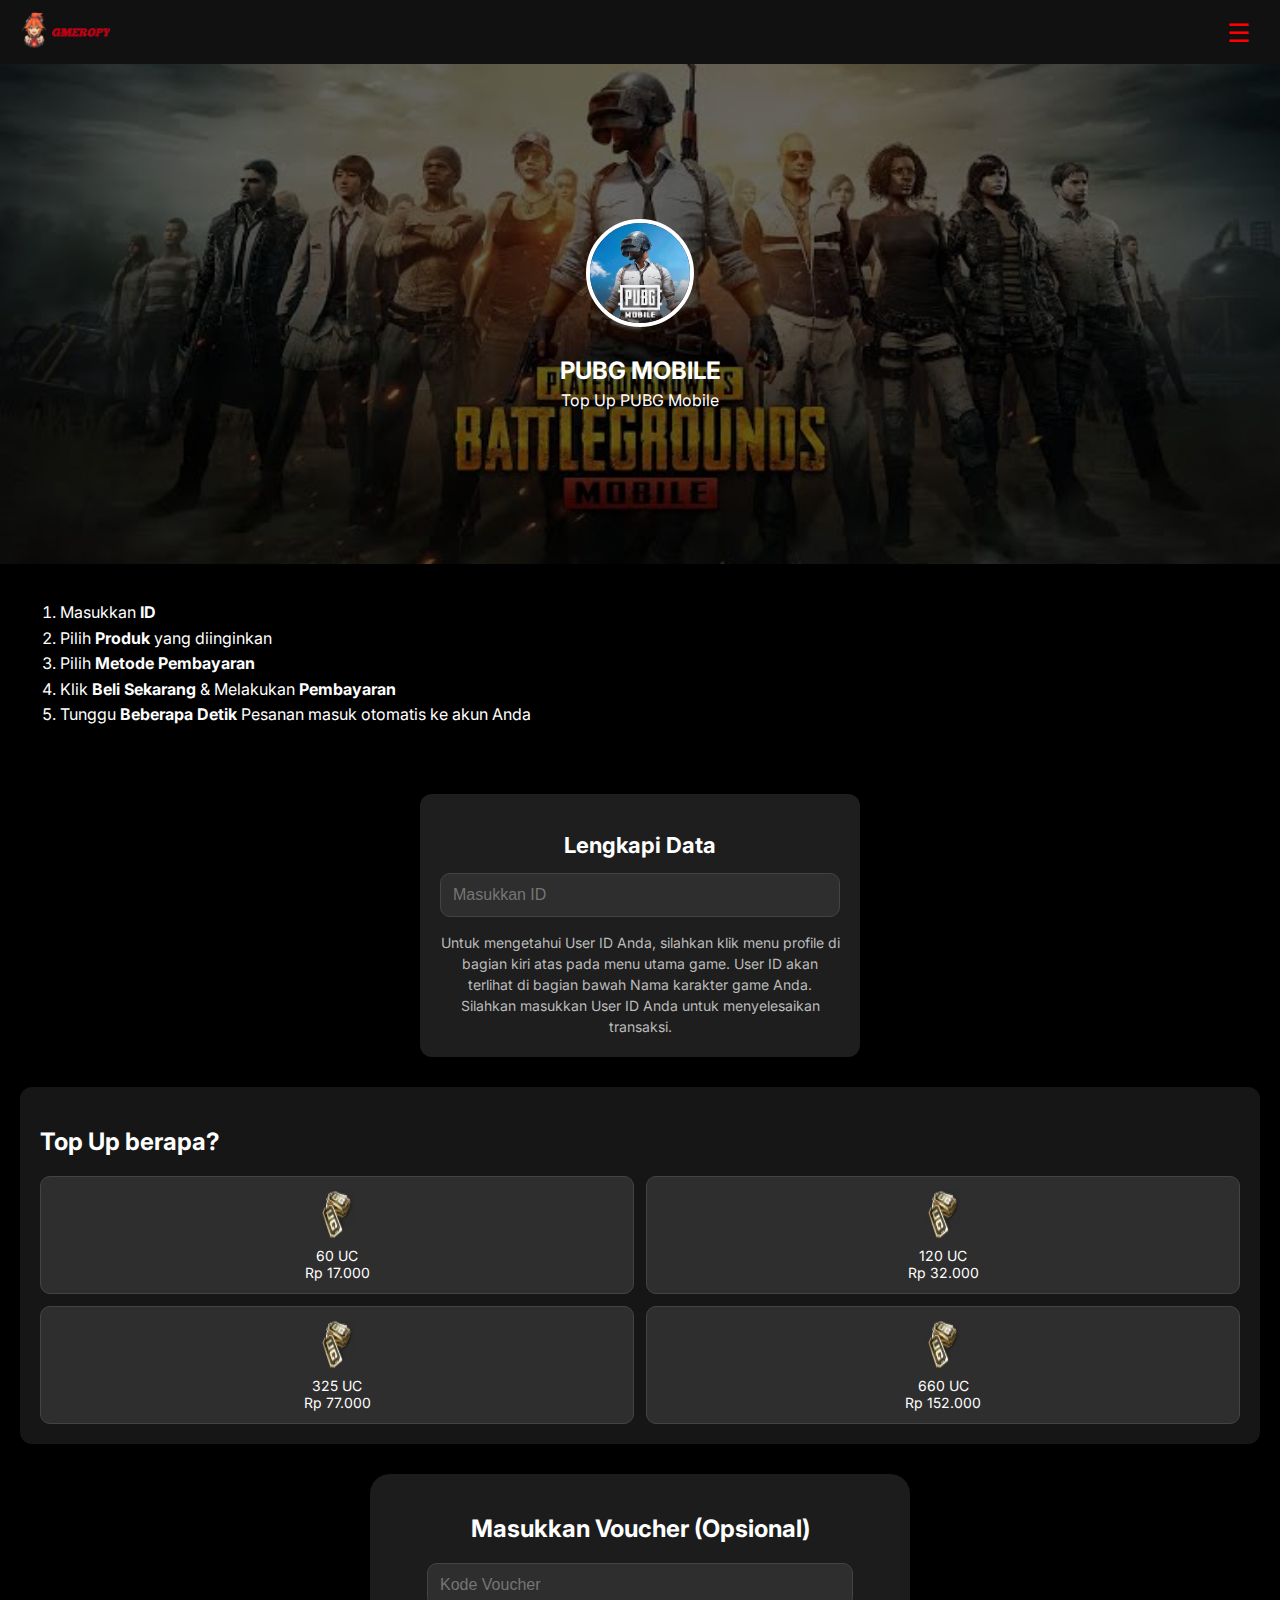
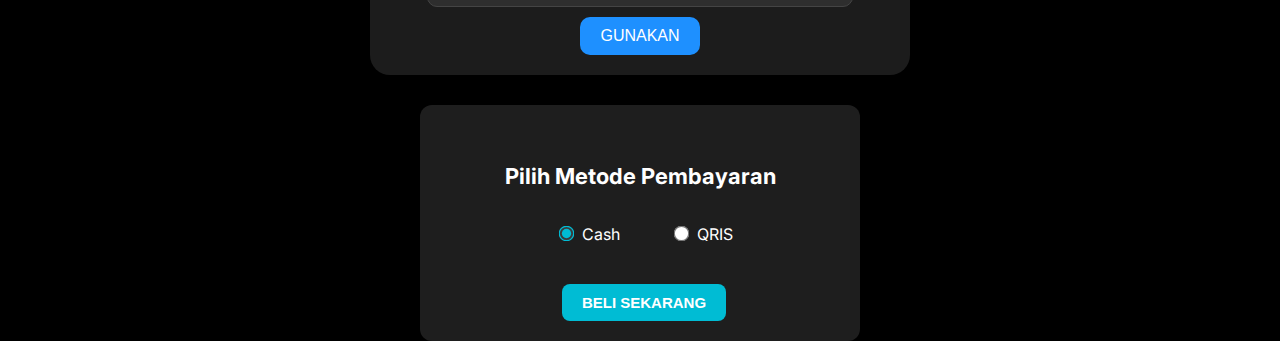
<file: Game/pubg.html>
<!DOCTYPE html>
<html lang="id">
<head>
  <meta charset="UTF-8" />
  <meta name="viewport" content="width=device-width, initial-scale=1.0"/>
  <title>GMEROPY/PUBG MOBILE</title>
  <link href="https://fonts.googleapis.com/css2?family=Inter:wght@500;700&display=swap" rel="stylesheet">
  <style>
    html, body {
      height: 100%; margin: 0; font-family: 'Inter', sans-serif; color: #fff; background-color: #000;
    }
    .header {
      position: relative; background-image: url('/Foto/PUBGbg.jpeg'); background-repeat: no-repeat;
      background-size: cover; background-position: center; min-height: 420px;
      display: flex; align-items: center; justify-content: center; flex-direction: column; padding: 40px 20px;
    }
    .header::before {
      content: ""; position: absolute; top: 0; left: 0; right: 0; bottom: 0;
      background-color: rgba(0, 0, 0, 0.6); z-index: 1;
    }
    .header-content {
      position: relative; z-index: 2; text-align: center;
    }
    .game-icon {
      width: 100px; height: 100px; border-radius: 50%; border: 4px solid white;
      object-fit: cover; margin-bottom: 15px;
    }
    .header h1 { font-size: 24px; margin: 10px 0 5px; }
    .header p { font-size: 16px; margin: 0; }
    .instructions {
      padding: 20px; font-size: 16px; line-height: 1.6;
    }
    .form-section {
      background-color: #1c1c1c; padding: 20px; border-radius: 20px;
      margin: 20px auto; max-width: 500px; box-shadow: inset 0 0 10px rgba(0,255,0,0.05);
      text-align: center;
    }
    .form-input-group {
      display: flex; justify-content: center; gap: 10px; margin-bottom: 15px; flex-wrap: wrap;
    }
    .form-input-group input {
      flex: 1 1 45%; min-width: 140px; padding: 12px;
      background-color: #2e2e2e; border: 1px solid #444; border-radius: 10px;
      color: white; font-size: 16px;
    }
    .form-section p {
      font-size: 14px; color: #bbb; line-height: 1.5; margin: 0;
    }
    .nominal-section {
      background-color: rgba(28, 28, 28, 0.8);
      padding: 20px; border-radius: 12px; margin: 20px;
    }
    .produk-grid {
      display: grid; grid-template-columns: repeat(auto-fill, minmax(48%, 1fr));
      gap: 12px; margin-top: 15px;
    }
    .produk-card {
      background-color: #2e2e2e; padding: 12px; border-radius: 10px;
      text-align: center; font-size: 14px; border: 1px solid #444;
      cursor: pointer; transition: all 0.2s ease;
    }
    .produk-card:hover {
      background-color: #444;
    }
    .produk-card.selected {
      border: 2px solid #1e90ff; background-color: #333;
      box-shadow: 0 0 10px #1e90ff; transform: scale(1.02);
    }
    .produk-icon {
      width: 50px; height: 50px; margin-bottom: 5px; border-radius: 8px;
    }
    @media (max-width: 480px) {
      .produk-grid { grid-template-columns: repeat(2, 1fr); }
    }
    .navbar {
      display: flex; justify-content: space-between; align-items: center;
      background-color: #111; padding: 10px 20px; position: sticky; top: 0; z-index: 100;
    }
    .navbar-left img.navbar-banner {
      height: 40px; border-radius: 6px;
    }
    .hamburger-menu {
      font-size: 26px; color: red; cursor: pointer;
      padding: 5px 10px; border-radius: 6px; transition: background 0.3s ease;
    }
    .hamburger-menu:hover { background-color: #222; }
    .voucher-form {
      max-width: 500px;
      margin: 30px auto;
      padding: 20px;
      background-color: #1c1c1c;
      border-radius: 20px;
      text-align: center;
    }
    .voucher-form input[type="text"] {
      width: 80%;
      padding: 12px;
      margin-bottom: 10px;
      background-color: #2e2e2e;
      border: 1px solid #444;
      border-radius: 10px;
      color: white;
      font-size: 16px;
    }
    .voucher-form button {
      padding: 10px 20px;
      background-color: #1e90ff;
      color: white;
      border: none;
      border-radius: 10px;
      font-size: 16px;
      cursor: pointer;
    }
    .voucher-form button:hover {
      background-color: #0073e6;
    }
    
    .form-section {
  background-color: #1e1e1e;
  padding: 20px;
  border-radius: 12px;
  text-align: center;
  max-width: 400px;
  margin: 30px auto;
  box-shadow: 0 4px 12px rgba(0,0,0,0.5);
  color: #fff;
  font-family: 'Inter', sans-serif;
}

.form-section h2 {
  font-size: 22px;
  margin-bottom: 15px;
}

.form-section label {
  margin: 0 15px;
  font-size: 16px;
  cursor: pointer;
}

.form-section input[type="radio"] {
  accent-color: #00bcd4;
  transform: scale(1.2);
  margin-right: 5px;
}

.form-section button {
  margin-top: 20px;
  padding: 10px 20px;
  background-color: #00bcd4;
  color: #fff;
  font-weight: bold;
  border: none;
  border-radius: 8px;
  cursor: pointer;
  font-size: 15px;
  transition: background-color 0.3s ease;
}

.form-section button:hover {
  background-color: #0097a7;
}

    
  </style>
</head>
<body>
<nav class="navbar">
  <div class="navbar-left">
    <img src="/Foto/gme.png" alt="Banner" class="navbar-banner">
  </div>
  <div class="navbar-right">
    <div class="hamburger-menu" onclick="toggleMenu()">&#9776;</div>
  </div>
</nav>

<div class="header">
  <div class="header-content">
    <img src="/Foto/pubg.jpeg" class="game-icon">
    <h1>PUBG MOBILE</h1>
    <p>Top Up PUBG Mobile</p>
  </div>
</div>


<div class="instructions">
  <ol>
    <li>Masukkan <strong>ID</strong> <br></li>
    <li>Pilih <strong>Produk</strong> yang diinginkan</li>
    <li>Pilih <strong>Metode Pembayaran</strong></li>
    <li>Klik <strong>Beli Sekarang</strong> & Melakukan <strong>Pembayaran</strong></li>
    <li>Tunggu <strong>Beberapa Detik</strong> Pesanan masuk otomatis ke akun Anda</li>
  </ol>
</div>

<div class="form-section">
  <h2>Lengkapi Data</h2>
  <div class="form-input-group">
    <input type="text" placeholder="Masukkan ID" />
  </div>
  
  <p>Untuk mengetahui User ID Anda, silahkan klik menu profile di bagian kiri atas pada menu utama game. User ID akan terlihat di bagian bawah Nama karakter game Anda. Silahkan masukkan User ID Anda untuk menyelesaikan transaksi.</p>
</div>
<div class="nominal-section">
  <h2>Top Up berapa?</h2>
  <div class="produk-grid" id="produkGrid">
    <div class="produk-card"><img src="/Foto/UC.png" class="produk-icon" /><div class="produk-text">60 UC</div><div class="produk-price">Rp 17.000</div></div>
    <div class="produk-card"><img src="/Foto/UC.png" class="produk-icon" /><div class="produk-text">120 UC</div><div class="produk-price">Rp 32.000</div></div>
    <div class="produk-card"><img src="/Foto/UC.png" class="produk-icon" /><div class="produk-text">325 UC</div><div class="produk-price">Rp 77.000</div></div>
    <div class="produk-card"><img src="/Foto/UC.png" class="produk-icon" /><div class="produk-text">660 UC</div><div class="produk-price">Rp 152.000</div></div>
  </div>
  </div>

</div>

<!-- Voucher Input Section -->
<div class="voucher-form">
  <h2>Masukkan Voucher (Opsional)</h2>
  <input type="text" id="voucherInput" placeholder="Kode Voucher" />
  <br />
  <button onclick="applyVoucher()">GUNAKAN</button>
</div>

<div class="form-section">
  <h2>Pilih Metode Pembayaran</h2>
  <div>
    <label><input type="radio" name="payment" value="cash" checked> Cash</label>
    <label><input type="radio" name="payment" value="qris"> QRIS</label>
  </div>
  <br />
  <button onclick="submitOrder()">BELI SEKARANG</button>
</div>

<script>
  const produkCards = document.querySelectorAll('.produk-card');
  let selectedCard = null;

  produkCards.forEach(card => {
    card.addEventListener('click', () => {
      produkCards.forEach(c => c.classList.remove('selected'));
      card.classList.add('selected');
      selectedCard = card;
    });
  });

  function applyVoucher() {
    const voucherInput = document.getElementById('voucherInput').value.trim().toUpperCase();
    const voucherList = {
      "": 0,
      "": 0,
      "": 0
    };

    if (!selectedCard) {
      alert("Pilih produk terlebih dahulu sebelum menggunakan voucher.");
      return;
    }

    if (!voucherList[voucherInput]) {
      alert("Kode voucher tidak valid!");
      return;
    }

    const diskon = voucherList[voucherInput];
    const priceElement = selectedCard.querySelector('.produk-price');
    const originalText = priceElement.textContent;
    const originalPrice = parseInt(originalText.replace(/[^\d]/g, ''));

    const finalPrice = Math.round(originalPrice * (1 - diskon / 100));
    priceElement.textContent = `Rp ${finalPrice.toLocaleString('id-ID')} (Diskon ${diskon}%)`;
  }
  function submitOrder() {
  if (!selectedCard) {
    alert("Pilih produk terlebih dahulu.");
    return;
  }

  const idInput = document.querySelector('.form-input-group input').value.trim();
  const metode = document.querySelector('input[name="payment"]:checked').value;
  const voucher = document.getElementById('voucherInput').value.trim();
  const namaProduk = selectedCard.querySelector('.produk-text').textContent;
  const harga = selectedCard.querySelector('.produk-price').textContent;

  if (!idInput) {
    alert("Mohon isi ID terlebih dahulu.");
    return;
  }

  const pesan = `Order Top Up PUBG Mobile\n\nID: ${idInput}\nProduk: ${namaProduk}\nHarga: ${harga}\nMetode: ${metode.toUpperCase()}\nVoucher: ${voucher || '-'}\n\nTolong segera diproses.`;
  const nomorWA = metode === 'cash' ? '+6289612954087' : '+6289675613813';
  const linkWA = `https://wa.me/${nomorWA}?text=${encodeURIComponent(pesan)}`;

  window.open(linkWA, '_blank');
}

  

  
</script>

</body>
</html>
</file>
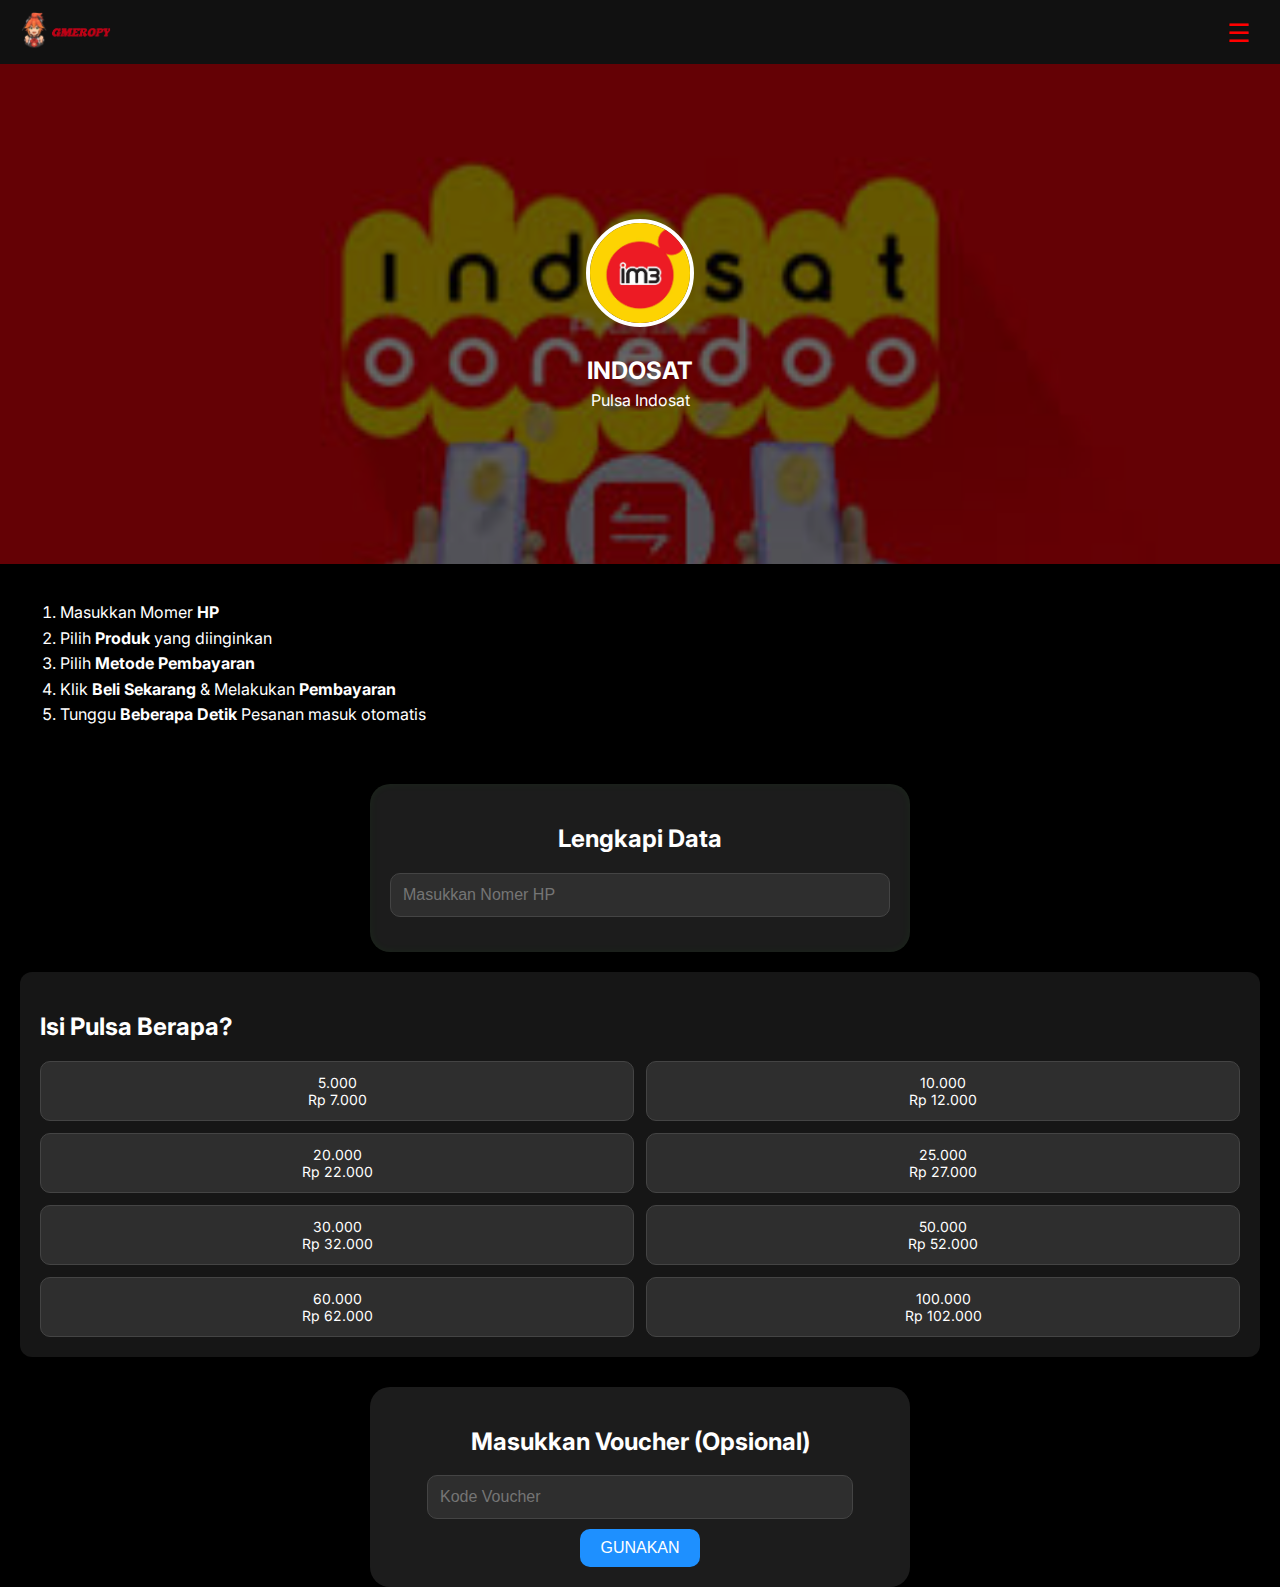
<file: Pulsa/Id.html>
<!DOCTYPE html>
<html lang="id">
<head>
  <meta charset="UTF-8" />
  <meta name="viewport" content="width=device-width, initial-scale=1.0"/>
  <title>GMEROPY/INDOSAT</title>
  <link href="https://fonts.googleapis.com/css2?family=Inter:wght@500;700&display=swap" rel="stylesheet">
  <style>
    html, body {
      height: 100%; margin: 0; font-family: 'Inter', sans-serif; color: #fff; background-color: #000;
    }
    .header {
      position: relative; background-image: url('/Foto/Idbg.jpeg'); background-repeat: no-repeat;
      background-size: cover; background-position: center; min-height: 420px;
      display: flex; align-items: center; justify-content: center; flex-direction: column; padding: 40px 20px;
    }
    .header::before {
      content: ""; position: absolute; top: 0; left: 0; right: 0; bottom: 0;
      background-color: rgba(0, 0, 0, 0.6); z-index: 1;
    }
    .header-content {
      position: relative; z-index: 2; text-align: center;
    }
    .game-icon {
      width: 100px; height: 100px; border-radius: 50%; border: 4px solid white;
      object-fit: cover; margin-bottom: 15px;
    }
    .header h1 { font-size: 24px; margin: 10px 0 5px; }
    .header p { font-size: 16px; margin: 0; }
    .instructions {
      padding: 20px; font-size: 16px; line-height: 1.6;
    }
    .form-section {
      background-color: #1c1c1c; padding: 20px; border-radius: 20px;
      margin: 20px auto; max-width: 500px; box-shadow: inset 0 0 10px rgba(0,255,0,0.05);
      text-align: center;
    }
    .form-input-group {
      display: flex; justify-content: center; gap: 10px; margin-bottom: 15px; flex-wrap: wrap;
    }
    .form-input-group input {
      flex: 1 1 45%; min-width: 140px; padding: 12px;
      background-color: #2e2e2e; border: 1px solid #444; border-radius: 10px;
      color: white; font-size: 16px;
    }
    .form-section p {
      font-size: 14px; color: #bbb; line-height: 1.5; margin: 0;
    }
    .nominal-section {
      background-color: rgba(28, 28, 28, 0.8);
      padding: 20px; border-radius: 12px; margin: 20px;
    }
    .produk-grid {
      display: grid; grid-template-columns: repeat(auto-fill, minmax(48%, 1fr));
      gap: 12px; margin-top: 15px;
    }
    .produk-card {
      background-color: #2e2e2e; padding: 12px; border-radius: 10px;
      text-align: center; font-size: 14px; border: 1px solid #444;
      cursor: pointer; transition: all 0.2s ease;
    }
    .produk-card:hover {
      background-color: #444;
    }
    .produk-card.selected {
      border: 2px solid #1e90ff; background-color: #333;
      box-shadow: 0 0 10px #1e90ff; transform: scale(1.02);
    }
    .produk-icon {
      width: 50px; height: 50px; margin-bottom: 5px; border-radius: 8px;
    }
    @media (max-width: 480px) {
      .produk-grid { grid-template-columns: repeat(2, 1fr); }
    }
    .navbar {
      display: flex; justify-content: space-between; align-items: center;
      background-color: #111; padding: 10px 20px; position: sticky; top: 0; z-index: 100;
    }
    .navbar-left img.navbar-banner {
      height: 40px; border-radius: 6px;
    }
    .hamburger-menu {
      font-size: 26px; color: red; cursor: pointer;
      padding: 5px 10px; border-radius: 6px; transition: background 0.3s ease;
    }
    .hamburger-menu:hover { background-color: #222; }
    .voucher-form {
      max-width: 500px;
      margin: 30px auto;
      padding: 20px;
      background-color: #1c1c1c;
      border-radius: 20px;
      text-align: center;
    }
    .voucher-form input[type="text"] {
      width: 80%;
      padding: 12px;
      margin-bottom: 10px;
      background-color: #2e2e2e;
      border: 1px solid #444;
      border-radius: 10px;
      color: white;
      font-size: 16px;
    }
    .voucher-form button {
      padding: 10px 20px;
      background-color: #1e90ff;
      color: white;
      border: none;
      border-radius: 10px;
      font-size: 16px;
      cursor: pointer;
    }
    .voucher-form button:hover {
      background-color: #0073e6;
    }
  </style>
</head>
<body>
<nav class="navbar">
  <div class="navbar-left">
    <img src="/Foto/gme.png" alt="Banner" class="navbar-banner">
  </div>
  <div class="navbar-right">
    <div class="hamburger-menu" onclick="toggleMenu()">&#9776;</div>
  </div>
</nav>

<div class="header">
  <div class="header-content">
    <img src="/Foto/Indosat.jpeg" class="game-icon">
    <h1>INDOSAT</h1>
    <p>Pulsa Indosat</p>
  </div>
</div>

<div class="instructions">
  <ol>
    <li>Masukkan Momer <strong>HP</strong> <br>
    <li>Pilih <strong>Produk</strong> yang diinginkan</li>
    <li>Pilih <strong>Metode Pembayaran</strong></li>
    <li>Klik <strong>Beli Sekarang</strong> & Melakukan <strong>Pembayaran</strong></li>
    <li>Tunggu <strong>Beberapa Detik</strong> Pesanan masuk otomatis</li>
  </ol>
</div>

<div class="form-section">
  <h2>Lengkapi Data</h2>
  <div class="form-input-group">
    <input type="text" placeholder="Masukkan Nomer HP" />
  </div>
</div>

<div class="nominal-section">
  <h2>Isi Pulsa Berapa?</h2>
  <div class="produk-grid" id="produkGrid">
    <div class="produk-card"><div class="produk-text">5.000</div><div class="produk-price">Rp 7.000</div></div>
    <div class="produk-card"><div class="produk-text">10.000</div><div class="produk-price">Rp 12.000</div></div>
    <div class="produk-card"><div class="produk-text">20.000</div><div class="produk-price">Rp 22.000</div></div>
    <div class="produk-card"><div class="produk-text">25.000</div><div class="produk-price">Rp 27.000</div></div>
    <div class="produk-card"><div class="produk-text">30.000</div><div class="produk-price">Rp 32.000</div></div>
    <div class="produk-card"><div class="produk-text">50.000</div><div class="produk-price">Rp 52.000</div></div>
    <div class="produk-card"><div class="produk-text">60.000</div><div class="produk-price">Rp 62.000</div></div>
    <div class="produk-card"><div class="produk-text">100.000</div><div class="produk-price">Rp 102.000</div></div>
  </div>
</div>


<!-- Voucher Input Section -->
<div class="voucher-form">
  <h2>Masukkan Voucher (Opsional)</h2>
  <input type="text" id="voucherInput" placeholder="Kode Voucher" />
  <br />
  <button onclick="applyVoucher()">GUNAKAN</button>
</div>

<script>
  const produkCards = document.querySelectorAll('.produk-card');
  let selectedCard = null;

  produkCards.forEach(card => {
    card.addEventListener('click', () => {
      produkCards.forEach(c => c.classList.remove('selected'));
      card.classList.add('selected');
      selectedCard = card;
    });
  });

  function applyVoucher() {
    const voucherInput = document.getElementById('voucherInput').value.trim().toUpperCase();
    const voucherList = {
      "GMEROPY10": 10,
      "GMEROPY20": 20,
      "GMEROPY50": 50
    };

    if (!selectedCard) {
      alert("Pilih produk terlebih dahulu sebelum menggunakan voucher.");
      return;
    }

    if (!voucherList[voucherInput]) {
      alert("Kode voucher tidak valid!");
      return;
    }

    const diskon = voucherList[voucherInput];
    const priceElement = selectedCard.querySelector('.produk-price');
    const originalText = priceElement.textContent;
    const originalPrice = parseInt(originalText.replace(/[^\d]/g, ''));

    const finalPrice = Math.round(originalPrice * (1 - diskon / 100));
    priceElement.textContent = `Rp ${finalPrice.toLocaleString('id-ID')} (Diskon ${diskon}%)`;
  }
</script>
</body>
</html>
</file>
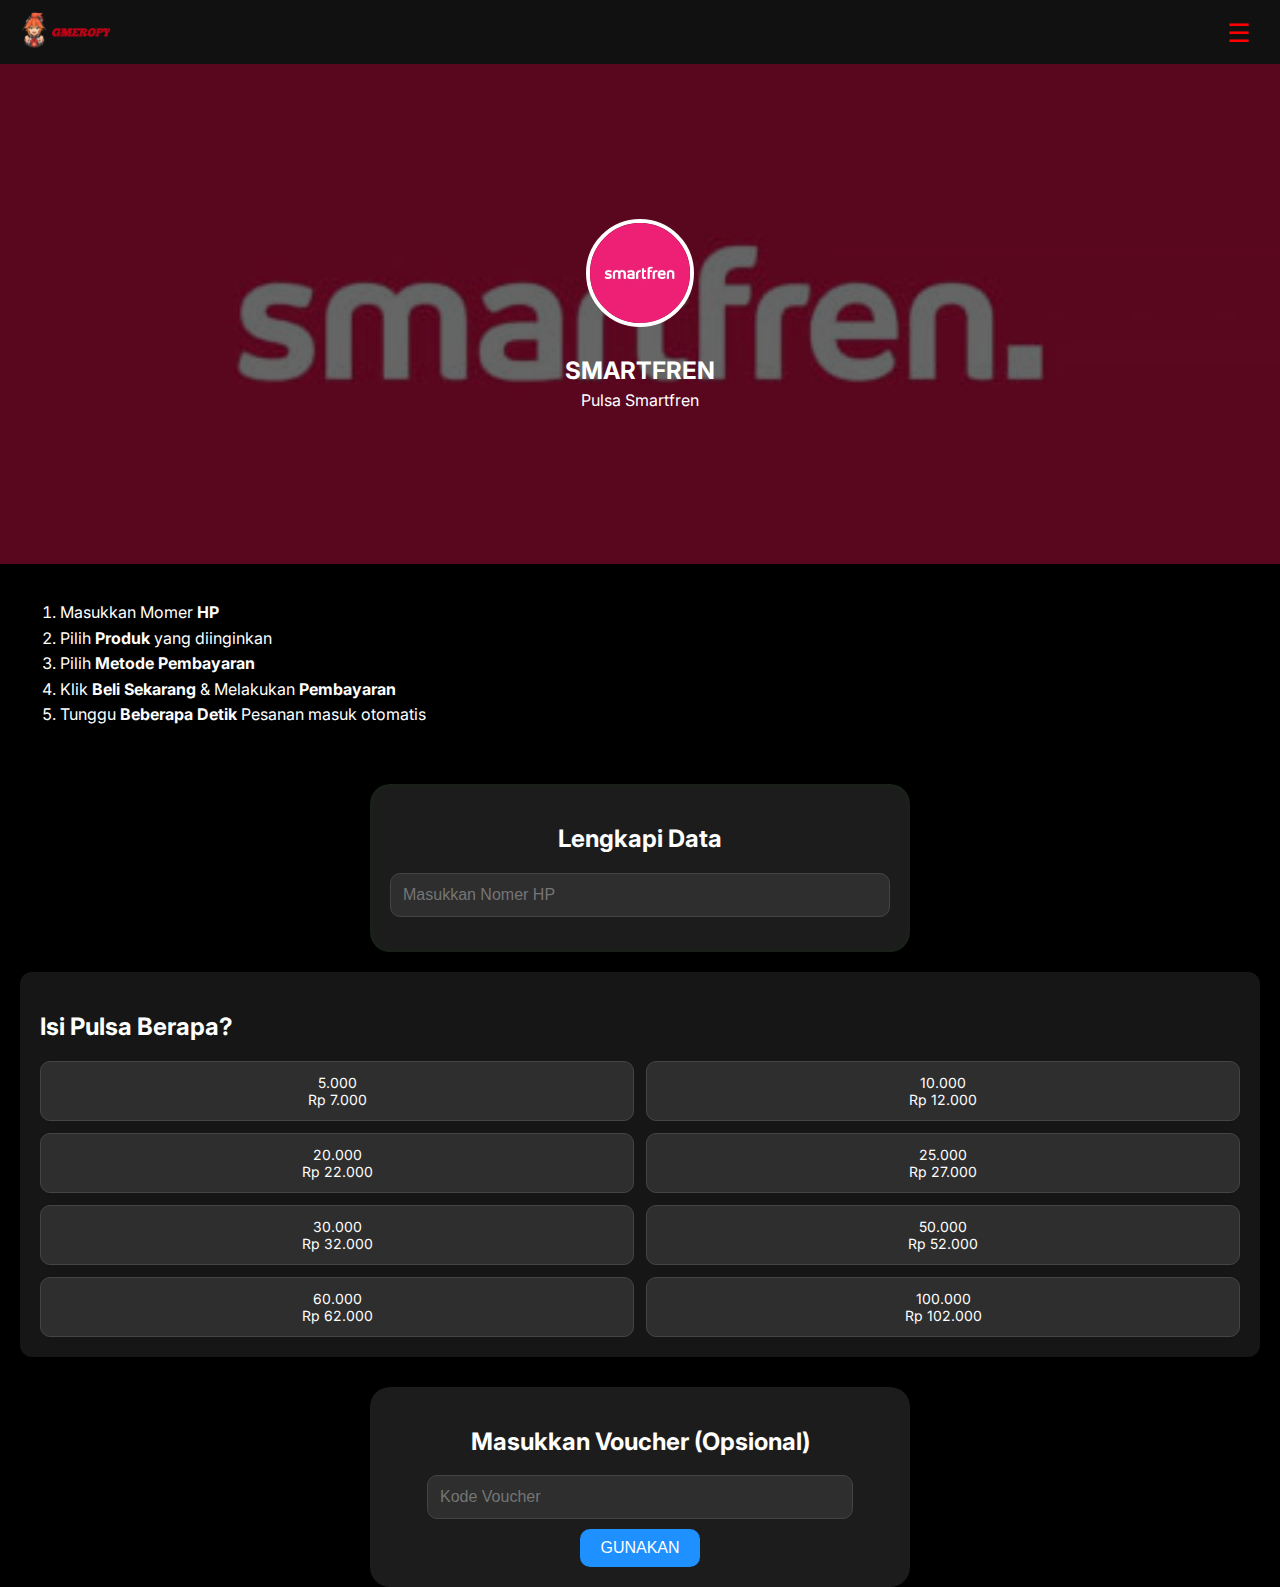
<file: Pulsa/Sm.html>
<!DOCTYPE html>
<html lang="id">
<head>
  <meta charset="UTF-8" />
  <meta name="viewport" content="width=device-width, initial-scale=1.0"/>
  <title>GMEROPY/SMARTFREN</title>
  <link href="https://fonts.googleapis.com/css2?family=Inter:wght@500;700&display=swap" rel="stylesheet">
  <style>
    html, body {
      height: 100%; margin: 0; font-family: 'Inter', sans-serif; color: #fff; background-color: #000;
    }
    .header {
      position: relative; background-image: url('/Foto/Smbg.jpeg'); background-repeat: no-repeat;
      background-size: cover; background-position: center; min-height: 420px;
      display: flex; align-items: center; justify-content: center; flex-direction: column; padding: 40px 20px;
    }
    .header::before {
      content: ""; position: absolute; top: 0; left: 0; right: 0; bottom: 0;
      background-color: rgba(0, 0, 0, 0.6); z-index: 1;
    }
    .header-content {
      position: relative; z-index: 2; text-align: center;
    }
    .game-icon {
      width: 100px; height: 100px; border-radius: 50%; border: 4px solid white;
      object-fit: cover; margin-bottom: 15px;
    }
    .header h1 { font-size: 24px; margin: 10px 0 5px; }
    .header p { font-size: 16px; margin: 0; }
    .instructions {
      padding: 20px; font-size: 16px; line-height: 1.6;
    }
    .form-section {
      background-color: #1c1c1c; padding: 20px; border-radius: 20px;
      margin: 20px auto; max-width: 500px; box-shadow: inset 0 0 10px rgba(0,255,0,0.05);
      text-align: center;
    }
    .form-input-group {
      display: flex; justify-content: center; gap: 10px; margin-bottom: 15px; flex-wrap: wrap;
    }
    .form-input-group input {
      flex: 1 1 45%; min-width: 140px; padding: 12px;
      background-color: #2e2e2e; border: 1px solid #444; border-radius: 10px;
      color: white; font-size: 16px;
    }
    .form-section p {
      font-size: 14px; color: #bbb; line-height: 1.5; margin: 0;
    }
    .nominal-section {
      background-color: rgba(28, 28, 28, 0.8);
      padding: 20px; border-radius: 12px; margin: 20px;
    }
    .produk-grid {
      display: grid; grid-template-columns: repeat(auto-fill, minmax(48%, 1fr));
      gap: 12px; margin-top: 15px;
    }
    .produk-card {
      background-color: #2e2e2e; padding: 12px; border-radius: 10px;
      text-align: center; font-size: 14px; border: 1px solid #444;
      cursor: pointer; transition: all 0.2s ease;
    }
    .produk-card:hover {
      background-color: #444;
    }
    .produk-card.selected {
      border: 2px solid #1e90ff; background-color: #333;
      box-shadow: 0 0 10px #1e90ff; transform: scale(1.02);
    }
    .produk-icon {
      width: 50px; height: 50px; margin-bottom: 5px; border-radius: 8px;
    }
    @media (max-width: 480px) {
      .produk-grid { grid-template-columns: repeat(2, 1fr); }
    }
    .navbar {
      display: flex; justify-content: space-between; align-items: center;
      background-color: #111; padding: 10px 20px; position: sticky; top: 0; z-index: 100;
    }
    .navbar-left img.navbar-banner {
      height: 40px; border-radius: 6px;
    }
    .hamburger-menu {
      font-size: 26px; color: red; cursor: pointer;
      padding: 5px 10px; border-radius: 6px; transition: background 0.3s ease;
    }
    .hamburger-menu:hover { background-color: #222; }
    .voucher-form {
      max-width: 500px;
      margin: 30px auto;
      padding: 20px;
      background-color: #1c1c1c;
      border-radius: 20px;
      text-align: center;
    }
    .voucher-form input[type="text"] {
      width: 80%;
      padding: 12px;
      margin-bottom: 10px;
      background-color: #2e2e2e;
      border: 1px solid #444;
      border-radius: 10px;
      color: white;
      font-size: 16px;
    }
    .voucher-form button {
      padding: 10px 20px;
      background-color: #1e90ff;
      color: white;
      border: none;
      border-radius: 10px;
      font-size: 16px;
      cursor: pointer;
    }
    .voucher-form button:hover {
      background-color: #0073e6;
    }
  </style>
</head>
<body>
<nav class="navbar">
  <div class="navbar-left">
    <img src="/Foto/gme.png" alt="Banner" class="navbar-banner">
  </div>
  <div class="navbar-right">
    <div class="hamburger-menu" onclick="toggleMenu()">&#9776;</div>
  </div>
</nav>

<div class="header">
  <div class="header-content">
    <img src="/Foto/SM.png" class="game-icon">
    <h1>SMARTFREN</h1>
    <p>Pulsa Smartfren</p>
  </div>
</div>

<div class="instructions">
  <ol>
    <li>Masukkan Momer <strong>HP</strong> <br>
    <li>Pilih <strong>Produk</strong> yang diinginkan</li>
    <li>Pilih <strong>Metode Pembayaran</strong></li>
    <li>Klik <strong>Beli Sekarang</strong> & Melakukan <strong>Pembayaran</strong></li>
    <li>Tunggu <strong>Beberapa Detik</strong> Pesanan masuk otomatis</li>
  </ol>
</div>

<div class="form-section">
  <h2>Lengkapi Data</h2>
  <div class="form-input-group">
    <input type="text" placeholder="Masukkan Nomer HP" />
  </div>
</div>

<div class="nominal-section">
  <h2>Isi Pulsa Berapa?</h2>
  <div class="produk-grid" id="produkGrid">
    <div class="produk-card"><div class="produk-text">5.000</div><div class="produk-price">Rp 7.000</div></div>
    <div class="produk-card"><div class="produk-text">10.000</div><div class="produk-price">Rp 12.000</div></div>
    <div class="produk-card"><div class="produk-text">20.000</div><div class="produk-price">Rp 22.000</div></div>
    <div class="produk-card"><div class="produk-text">25.000</div><div class="produk-price">Rp 27.000</div></div>
    <div class="produk-card"><div class="produk-text">30.000</div><div class="produk-price">Rp 32.000</div></div>
    <div class="produk-card"><div class="produk-text">50.000</div><div class="produk-price">Rp 52.000</div></div>
    <div class="produk-card"><div class="produk-text">60.000</div><div class="produk-price">Rp 62.000</div></div>
    <div class="produk-card"><div class="produk-text">100.000</div><div class="produk-price">Rp 102.000</div></div>
  </div>
</div>


<!-- Voucher Input Section -->
<div class="voucher-form">
  <h2>Masukkan Voucher (Opsional)</h2>
  <input type="text" id="voucherInput" placeholder="Kode Voucher" />
  <br />
  <button onclick="applyVoucher()">GUNAKAN</button>
</div>

<script>
  const produkCards = document.querySelectorAll('.produk-card');
  let selectedCard = null;

  produkCards.forEach(card => {
    card.addEventListener('click', () => {
      produkCards.forEach(c => c.classList.remove('selected'));
      card.classList.add('selected');
      selectedCard = card;
    });
  });

  function applyVoucher() {
    const voucherInput = document.getElementById('voucherInput').value.trim().toUpperCase();
    const voucherList = {
      "GMEROPY10": 10,
      "GMEROPY20": 20,
      "GMEROPY50": 50
    };

    if (!selectedCard) {
      alert("Pilih produk terlebih dahulu sebelum menggunakan voucher.");
      return;
    }

    if (!voucherList[voucherInput]) {
      alert("Kode voucher tidak valid!");
      return;
    }

    const diskon = voucherList[voucherInput];
    const priceElement = selectedCard.querySelector('.produk-price');
    const originalText = priceElement.textContent;
    const originalPrice = parseInt(originalText.replace(/[^\d]/g, ''));

    const finalPrice = Math.round(originalPrice * (1 - diskon / 100));
    priceElement.textContent = `Rp ${finalPrice.toLocaleString('id-ID')} (Diskon ${diskon}%)`;
  }
</script>
</body>
</html>
</file>
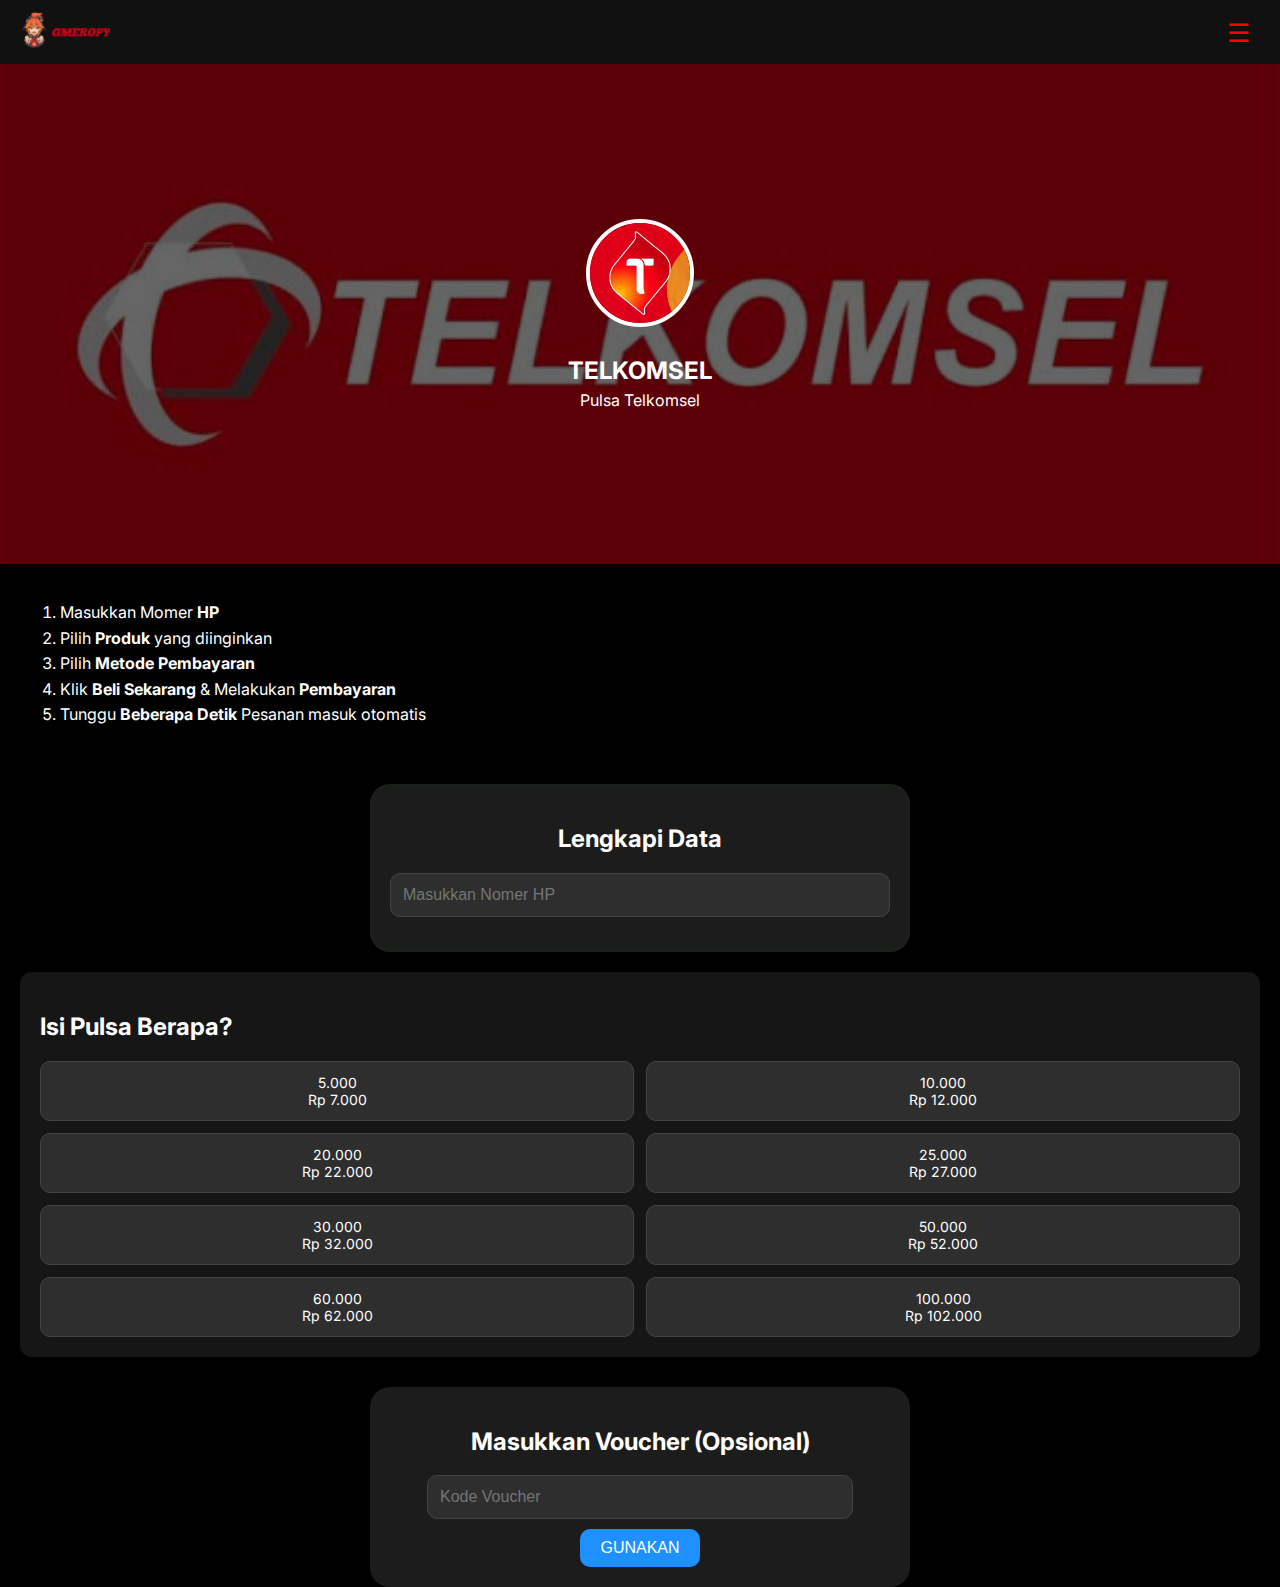
<file: Pulsa/Tl.html>
<!DOCTYPE html>
<html lang="id">
<head>
  <meta charset="UTF-8" />
  <meta name="viewport" content="width=device-width, initial-scale=1.0"/>
  <title>GMEROPY/TELKOMSEL</title>
  <link href="https://fonts.googleapis.com/css2?family=Inter:wght@500;700&display=swap" rel="stylesheet">
  <style>
    html, body {
      height: 100%; margin: 0; font-family: 'Inter', sans-serif; color: #fff; background-color: #000;
    }
    .header {
      position: relative; background-image: url('/Foto/Tlbg.jpeg'); background-repeat: no-repeat;
      background-size: cover; background-position: center; min-height: 420px;
      display: flex; align-items: center; justify-content: center; flex-direction: column; padding: 40px 20px;
    }
    .header::before {
      content: ""; position: absolute; top: 0; left: 0; right: 0; bottom: 0;
      background-color: rgba(0, 0, 0, 0.6); z-index: 1;
    }
    .header-content {
      position: relative; z-index: 2; text-align: center;
    }
    .game-icon {
      width: 100px; height: 100px; border-radius: 50%; border: 4px solid white;
      object-fit: cover; margin-bottom: 15px;
    }
    .header h1 { font-size: 24px; margin: 10px 0 5px; }
    .header p { font-size: 16px; margin: 0; }
    .instructions {
      padding: 20px; font-size: 16px; line-height: 1.6;
    }
    .form-section {
      background-color: #1c1c1c; padding: 20px; border-radius: 20px;
      margin: 20px auto; max-width: 500px; box-shadow: inset 0 0 10px rgba(0,255,0,0.05);
      text-align: center;
    }
    .form-input-group {
      display: flex; justify-content: center; gap: 10px; margin-bottom: 15px; flex-wrap: wrap;
    }
    .form-input-group input {
      flex: 1 1 45%; min-width: 140px; padding: 12px;
      background-color: #2e2e2e; border: 1px solid #444; border-radius: 10px;
      color: white; font-size: 16px;
    }
    .form-section p {
      font-size: 14px; color: #bbb; line-height: 1.5; margin: 0;
    }
    .nominal-section {
      background-color: rgba(28, 28, 28, 0.8);
      padding: 20px; border-radius: 12px; margin: 20px;
    }
    .produk-grid {
      display: grid; grid-template-columns: repeat(auto-fill, minmax(48%, 1fr));
      gap: 12px; margin-top: 15px;
    }
    .produk-card {
      background-color: #2e2e2e; padding: 12px; border-radius: 10px;
      text-align: center; font-size: 14px; border: 1px solid #444;
      cursor: pointer; transition: all 0.2s ease;
    }
    .produk-card:hover {
      background-color: #444;
    }
    .produk-card.selected {
      border: 2px solid #1e90ff; background-color: #333;
      box-shadow: 0 0 10px #1e90ff; transform: scale(1.02);
    }
    .produk-icon {
      width: 50px; height: 50px; margin-bottom: 5px; border-radius: 8px;
    }
    @media (max-width: 480px) {
      .produk-grid { grid-template-columns: repeat(2, 1fr); }
    }
    .navbar {
      display: flex; justify-content: space-between; align-items: center;
      background-color: #111; padding: 10px 20px; position: sticky; top: 0; z-index: 100;
    }
    .navbar-left img.navbar-banner {
      height: 40px; border-radius: 6px;
    }
    .hamburger-menu {
      font-size: 26px; color: red; cursor: pointer;
      padding: 5px 10px; border-radius: 6px; transition: background 0.3s ease;
    }
    .hamburger-menu:hover { background-color: #222; }
    .voucher-form {
      max-width: 500px;
      margin: 30px auto;
      padding: 20px;
      background-color: #1c1c1c;
      border-radius: 20px;
      text-align: center;
    }
    .voucher-form input[type="text"] {
      width: 80%;
      padding: 12px;
      margin-bottom: 10px;
      background-color: #2e2e2e;
      border: 1px solid #444;
      border-radius: 10px;
      color: white;
      font-size: 16px;
    }
    .voucher-form button {
      padding: 10px 20px;
      background-color: #1e90ff;
      color: white;
      border: none;
      border-radius: 10px;
      font-size: 16px;
      cursor: pointer;
    }
    .voucher-form button:hover {
      background-color: #0073e6;
    }
  </style>
</head>
<body>
<nav class="navbar">
  <div class="navbar-left">
    <img src="/Foto/gme.png" alt="Banner" class="navbar-banner">
  </div>
  <div class="navbar-right">
    <div class="hamburger-menu" onclick="toggleMenu()">&#9776;</div>
  </div>
</nav>

<div class="header">
  <div class="header-content">
    <img src="/Foto/TLKM.jpeg" class="game-icon">
    <h1>TELKOMSEL</h1>
    <p>Pulsa Telkomsel</p>
  </div>
</div>

<div class="instructions">
  <ol>
    <li>Masukkan Momer <strong>HP</strong> <br>
    <li>Pilih <strong>Produk</strong> yang diinginkan</li>
    <li>Pilih <strong>Metode Pembayaran</strong></li>
    <li>Klik <strong>Beli Sekarang</strong> & Melakukan <strong>Pembayaran</strong></li>
    <li>Tunggu <strong>Beberapa Detik</strong> Pesanan masuk otomatis</li>
  </ol>
</div>

<div class="form-section">
  <h2>Lengkapi Data</h2>
  <div class="form-input-group">
    <input type="text" placeholder="Masukkan Nomer HP" />
  </div>
</div>

<div class="nominal-section">
  <h2>Isi Pulsa Berapa?</h2>
  <div class="produk-grid" id="produkGrid">
    <div class="produk-card"><div class="produk-text">5.000</div><div class="produk-price">Rp 7.000</div></div>
    <div class="produk-card"><div class="produk-text">10.000</div><div class="produk-price">Rp 12.000</div></div>
    <div class="produk-card"><div class="produk-text">20.000</div><div class="produk-price">Rp 22.000</div></div>
    <div class="produk-card"><div class="produk-text">25.000</div><div class="produk-price">Rp 27.000</div></div>
    <div class="produk-card"><div class="produk-text">30.000</div><div class="produk-price">Rp 32.000</div></div>
    <div class="produk-card"><div class="produk-text">50.000</div><div class="produk-price">Rp 52.000</div></div>
    <div class="produk-card"><div class="produk-text">60.000</div><div class="produk-price">Rp 62.000</div></div>
    <div class="produk-card"><div class="produk-text">100.000</div><div class="produk-price">Rp 102.000</div></div>
  </div>
</div>


<!-- Voucher Input Section -->
<div class="voucher-form">
  <h2>Masukkan Voucher (Opsional)</h2>
  <input type="text" id="voucherInput" placeholder="Kode Voucher" />
  <br />
  <button onclick="applyVoucher()">GUNAKAN</button>
</div>

<script>
  const produkCards = document.querySelectorAll('.produk-card');
  let selectedCard = null;

  produkCards.forEach(card => {
    card.addEventListener('click', () => {
      produkCards.forEach(c => c.classList.remove('selected'));
      card.classList.add('selected');
      selectedCard = card;
    });
  });

  function applyVoucher() {
    const voucherInput = document.getElementById('voucherInput').value.trim().toUpperCase();
    const voucherList = {
      "GMEROPY10": 10,
      "GMEROPY20": 20,
      "GMEROPY50": 50
    };

    if (!selectedCard) {
      alert("Pilih produk terlebih dahulu sebelum menggunakan voucher.");
      return;
    }

    if (!voucherList[voucherInput]) {
      alert("Kode voucher tidak valid!");
      return;
    }

    const diskon = voucherList[voucherInput];
    const priceElement = selectedCard.querySelector('.produk-price');
    const originalText = priceElement.textContent;
    const originalPrice = parseInt(originalText.replace(/[^\d]/g, ''));

    const finalPrice = Math.round(originalPrice * (1 - diskon / 100));
    priceElement.textContent = `Rp ${finalPrice.toLocaleString('id-ID')} (Diskon ${diskon}%)`;
  }
</script>
</body>
</html>
</file>
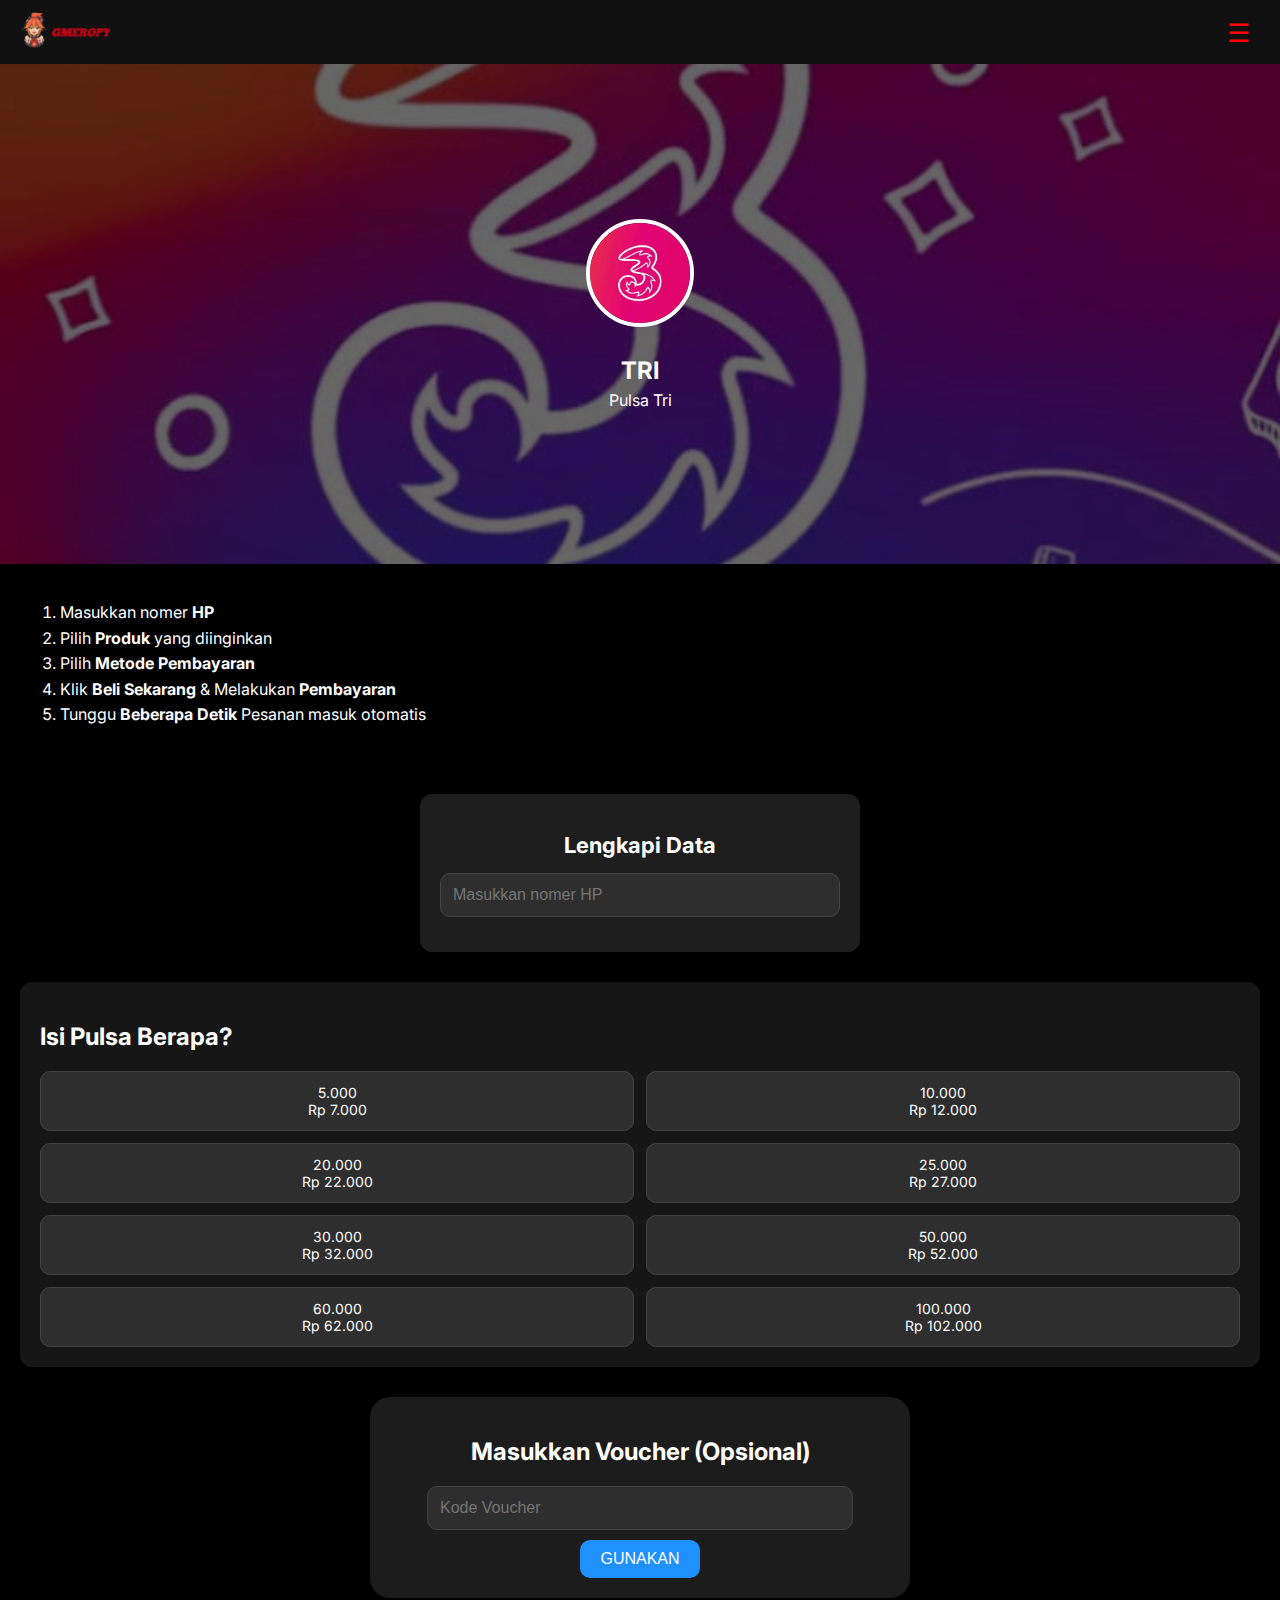
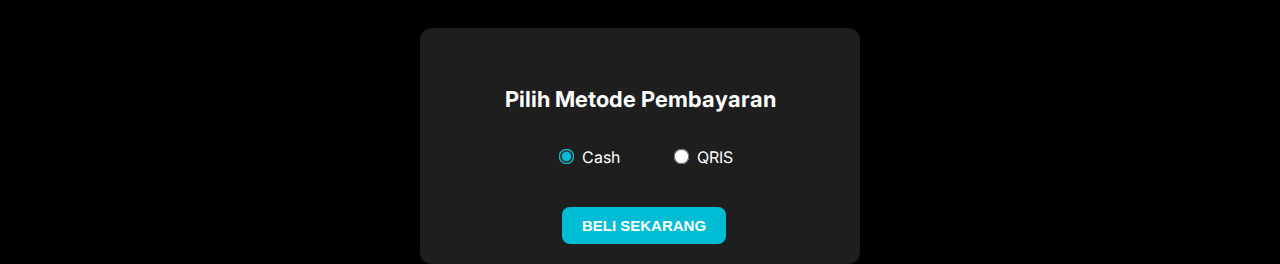
<file: Pulsa/Tri.html>
<!DOCTYPE html>
<html lang="id">
<head>
  <meta charset="UTF-8" />
  <meta name="viewport" content="width=device-width, initial-scale=1.0"/>
  <title>GMEROPY/TRI</title>
  <link href="https://fonts.googleapis.com/css2?family=Inter:wght@500;700&display=swap" rel="stylesheet">
  <style>
    html, body {
      height: 100%; margin: 0; font-family: 'Inter', sans-serif; color: #fff; background-color: #000;
    }
    .header {
      position: relative; background-image: url('/Foto/Trebg.jpeg'); background-repeat: no-repeat;
      background-size: cover; background-position: center; min-height: 420px;
      display: flex; align-items: center; justify-content: center; flex-direction: column; padding: 40px 20px;
    }
    .header::before {
      content: ""; position: absolute; top: 0; left: 0; right: 0; bottom: 0;
      background-color: rgba(0, 0, 0, 0.6); z-index: 1;
    }
    .header-content {
      position: relative; z-index: 2; text-align: center;
    }
    .game-icon {
      width: 100px; height: 100px; border-radius: 50%; border: 4px solid white;
      object-fit: cover; margin-bottom: 15px;
    }
    .header h1 { font-size: 24px; margin: 10px 0 5px; }
    .header p { font-size: 16px; margin: 0; }
    .instructions {
      padding: 20px; font-size: 16px; line-height: 1.6;
    }
    .form-section {
      background-color: #1c1c1c; padding: 20px; border-radius: 20px;
      margin: 20px auto; max-width: 500px; box-shadow: inset 0 0 10px rgba(0,255,0,0.05);
      text-align: center;
    }
    .form-input-group {
      display: flex; justify-content: center; gap: 10px; margin-bottom: 15px; flex-wrap: wrap;
    }
    .form-input-group input {
      flex: 1 1 45%; min-width: 140px; padding: 12px;
      background-color: #2e2e2e; border: 1px solid #444; border-radius: 10px;
      color: white; font-size: 16px;
    }
    .form-section p {
      font-size: 14px; color: #bbb; line-height: 1.5; margin: 0;
    }
    .nominal-section {
      background-color: rgba(28, 28, 28, 0.8);
      padding: 20px; border-radius: 12px; margin: 20px;
    }
    .produk-grid {
      display: grid; grid-template-columns: repeat(auto-fill, minmax(48%, 1fr));
      gap: 12px; margin-top: 15px;
    }
    .produk-card {
      background-color: #2e2e2e; padding: 12px; border-radius: 10px;
      text-align: center; font-size: 14px; border: 1px solid #444;
      cursor: pointer; transition: all 0.2s ease;
    }
    .produk-card:hover {
      background-color: #444;
    }
    .produk-card.selected {
      border: 2px solid #1e90ff; background-color: #333;
      box-shadow: 0 0 10px #1e90ff; transform: scale(1.02);
    }
    .produk-icon {
      width: 50px; height: 50px; margin-bottom: 5px; border-radius: 8px;
    }
    @media (max-width: 480px) {
      .produk-grid { grid-template-columns: repeat(2, 1fr); }
    }
    .navbar {
      display: flex; justify-content: space-between; align-items: center;
      background-color: #111; padding: 10px 20px; position: sticky; top: 0; z-index: 100;
    }
    .navbar-left img.navbar-banner {
      height: 40px; border-radius: 6px;
    }
    .hamburger-menu {
      font-size: 26px; color: red; cursor: pointer;
      padding: 5px 10px; border-radius: 6px; transition: background 0.3s ease;
    }
    .hamburger-menu:hover { background-color: #222; }
    .voucher-form {
      max-width: 500px;
      margin: 30px auto;
      padding: 20px;
      background-color: #1c1c1c;
      border-radius: 20px;
      text-align: center;
    }
    .voucher-form input[type="text"] {
      width: 80%;
      padding: 12px;
      margin-bottom: 10px;
      background-color: #2e2e2e;
      border: 1px solid #444;
      border-radius: 10px;
      color: white;
      font-size: 16px;
    }
    .voucher-form button {
      padding: 10px 20px;
      background-color: #1e90ff;
      color: white;
      border: none;
      border-radius: 10px;
      font-size: 16px;
      cursor: pointer;
    }
    .voucher-form button:hover {
      background-color: #0073e6;
    }
    
    .form-section {
  background-color: #1e1e1e;
  padding: 20px;
  border-radius: 12px;
  text-align: center;
  max-width: 400px;
  margin: 30px auto;
  box-shadow: 0 4px 12px rgba(0,0,0,0.5);
  color: #fff;
  font-family: 'Inter', sans-serif;
}

.form-section h2 {
  font-size: 22px;
  margin-bottom: 15px;
}

.form-section label {
  margin: 0 15px;
  font-size: 16px;
  cursor: pointer;
}

.form-section input[type="radio"] {
  accent-color: #00bcd4;
  transform: scale(1.2);
  margin-right: 5px;
}

.form-section button {
  margin-top: 20px;
  padding: 10px 20px;
  background-color: #00bcd4;
  color: #fff;
  font-weight: bold;
  border: none;
  border-radius: 8px;
  cursor: pointer;
  font-size: 15px;
  transition: background-color 0.3s ease;
}

.form-section button:hover {
  background-color: #0097a7;
}

    
  </style>
</head>
<body>
<nav class="navbar">
  <div class="navbar-left">
    <img src="/Foto/gme.png" alt="Banner" class="navbar-banner">
  </div>
  <div class="navbar-right">
    <div class="hamburger-menu" onclick="toggleMenu()">&#9776;</div>
  </div>
</nav>

<div class="header">
  <div class="header-content">
    <img src="/Foto/Three.png" class="game-icon">
    <h1>TRI</h1>
    <p>Pulsa Tri</p>
  </div>
</div>


<div class="instructions">
  <ol>
    <li>Masukkan nomer <strong>HP</strong> <br></li>
    <li>Pilih <strong>Produk</strong> yang diinginkan</li>
    <li>Pilih <strong>Metode Pembayaran</strong></li>
    <li>Klik <strong>Beli Sekarang</strong> & Melakukan <strong>Pembayaran</strong></li>
    <li>Tunggu <strong>Beberapa Detik</strong> Pesanan masuk otomatis</li>
  </ol>
</div>

<div class="form-section">
  <h2>Lengkapi Data</h2>
  <div class="form-input-group">
    <input type="text" placeholder="Masukkan nomer HP" />
  </div>
</div>

<div class="nominal-section">
  <h2>Isi Pulsa Berapa?</h2>
  <div class="produk-grid" id="produkGrid">
    <div class="produk-card"><div class="produk-text">5.000</div><div class="produk-price">Rp 7.000</div></div>
    <div class="produk-card"><div class="produk-text">10.000</div><div class="produk-price">Rp 12.000</div></div>
    <div class="produk-card"><div class="produk-text">20.000</div><div class="produk-price">Rp 22.000</div></div>
    <div class="produk-card"><div class="produk-text">25.000</div><div class="produk-price">Rp 27.000</div></div>
    <div class="produk-card"><div class="produk-text">30.000</div><div class="produk-price">Rp 32.000</div></div>
    <div class="produk-card"><div class="produk-text">50.000</div><div class="produk-price">Rp 52.000</div></div>
    <div class="produk-card"><div class="produk-text">60.000</div><div class="produk-price">Rp 62.000</div></div>
    <div class="produk-card"><div class="produk-text">100.000</div><div class="produk-price">Rp 102.000</div></div>
  </div>
</div>

<!-- Voucher Input Section -->
<div class="voucher-form">
  <h2>Masukkan Voucher (Opsional)</h2>
  <input type="text" id="voucherInput" placeholder="Kode Voucher" />
  <br />
  <button onclick="applyVoucher()">GUNAKAN</button>
</div>

<div class="form-section">
  <h2>Pilih Metode Pembayaran</h2>
  <div>
    <label><input type="radio" name="payment" value="cash" checked> Cash</label>
    <label><input type="radio" name="payment" value="qris"> QRIS</label>
  </div>
  <br />
  <button onclick="submitOrder()">BELI SEKARANG</button>
</div>

<script>
  const produkCards = document.querySelectorAll('.produk-card');
  let selectedCard = null;

  produkCards.forEach(card => {
    card.addEventListener('click', () => {
      produkCards.forEach(c => c.classList.remove('selected'));
      card.classList.add('selected');
      selectedCard = card;
    });
  });

  function applyVoucher() {
    const voucherInput = document.getElementById('voucherInput').value.trim().toUpperCase();
    const voucherList = {
      "": 0,
      "": 0,
      "": 0
    };

    if (!selectedCard) {
      alert("Pilih produk terlebih dahulu sebelum menggunakan voucher.");
      return;
    }

    if (!voucherList[voucherInput]) {
      alert("Kode voucher tidak valid!");
      return;
    }

    const diskon = voucherList[voucherInput];
    const priceElement = selectedCard.querySelector('.produk-price');
    const originalText = priceElement.textContent;
    const originalPrice = parseInt(originalText.replace(/[^\d]/g, ''));

    const finalPrice = Math.round(originalPrice * (1 - diskon / 100));
    priceElement.textContent = `Rp ${finalPrice.toLocaleString('id-ID')} (Diskon ${diskon}%)`;
  }
  function submitOrder() {
  if (!selectedCard) {
    alert("Pilih produk terlebih dahulu.");
    return;
  }

  const idInput = document.querySelector('.form-input-group input').value.trim();
  const metode = document.querySelector('input[name="payment"]:checked').value;
  const voucher = document.getElementById('voucherInput').value.trim();
  const namaProduk = selectedCard.querySelector('.produk-text').textContent;
  const harga = selectedCard.querySelector('.produk-price').textContent;

  if (!idInput) {
    alert("Mohon isi nomer HP terlebih dahulu.");
    return;
  }

  const pesan = `Isi pulsa Tri\n\nID: ${idInput}\nProduk: ${namaProduk}\nHarga: ${harga}\nMetode: ${metode.toUpperCase()}\nVoucher: ${voucher || '-'}\n\nTolong segera diproses.`;
  const nomorWA = metode === 'cash' ? '+6289612954087' : '+6289675613813';
  const linkWA = `https://wa.me/${nomorWA}?text=${encodeURIComponent(pesan)}`;

  window.open(linkWA, '_blank');
}

  

  
</script>

</body>
</html>
</file>
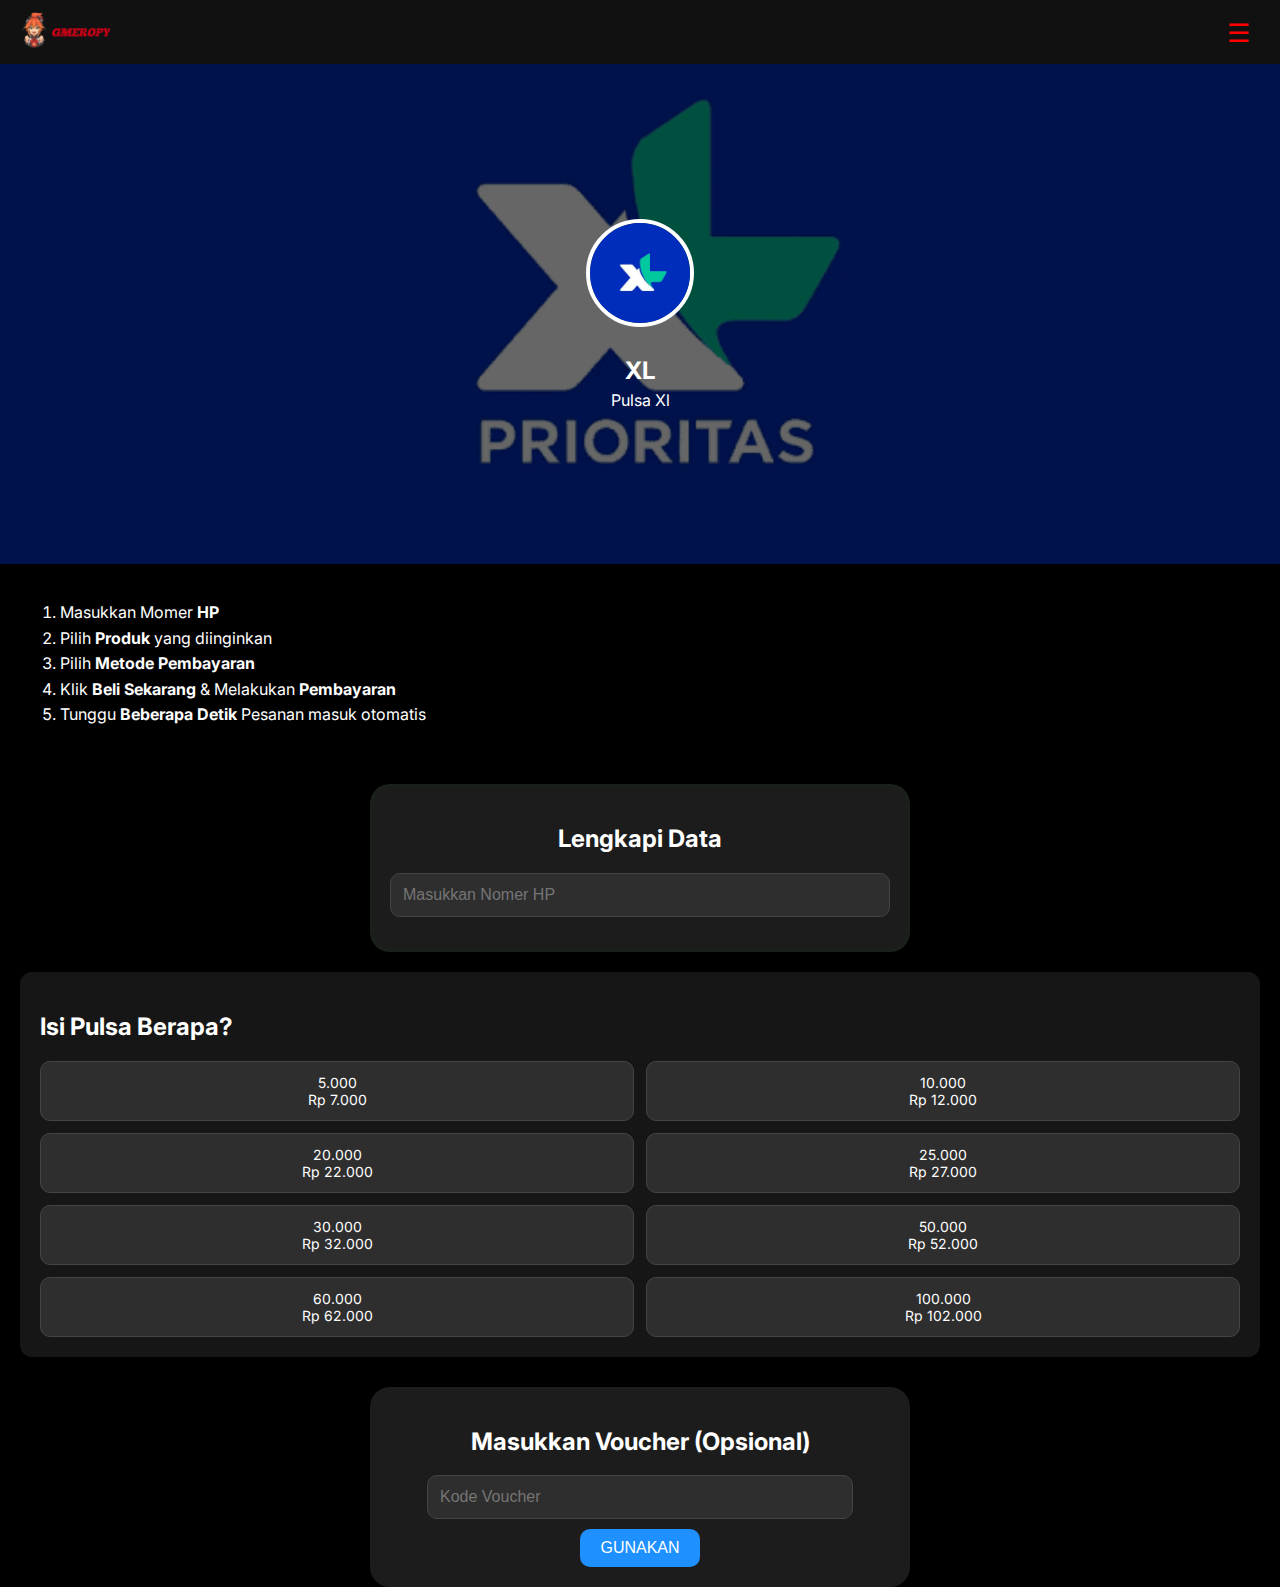
<file: Pulsa/XL.html>
<!DOCTYPE html>
<html lang="id">
<head>
  <meta charset="UTF-8" />
  <meta name="viewport" content="width=device-width, initial-scale=1.0"/>
  <title>GMEROPY/XL</title>
  <link href="https://fonts.googleapis.com/css2?family=Inter:wght@500;700&display=swap" rel="stylesheet">
  <style>
    html, body {
      height: 100%; margin: 0; font-family: 'Inter', sans-serif; color: #fff; background-color: #000;
    }
    .header {
      position: relative; background-image: url('/Foto/Xlbg.png'); background-repeat: no-repeat;
      background-size: cover; background-position: center; min-height: 420px;
      display: flex; align-items: center; justify-content: center; flex-direction: column; padding: 40px 20px;
    }
    .header::before {
      content: ""; position: absolute; top: 0; left: 0; right: 0; bottom: 0;
      background-color: rgba(0, 0, 0, 0.6); z-index: 1;
    }
    .header-content {
      position: relative; z-index: 2; text-align: center;
    }
    .game-icon {
      width: 100px; height: 100px; border-radius: 50%; border: 4px solid white;
      object-fit: cover; margin-bottom: 15px;
    }
    .header h1 { font-size: 24px; margin: 10px 0 5px; }
    .header p { font-size: 16px; margin: 0; }
    .instructions {
      padding: 20px; font-size: 16px; line-height: 1.6;
    }
    .form-section {
      background-color: #1c1c1c; padding: 20px; border-radius: 20px;
      margin: 20px auto; max-width: 500px; box-shadow: inset 0 0 10px rgba(0,255,0,0.05);
      text-align: center;
    }
    .form-input-group {
      display: flex; justify-content: center; gap: 10px; margin-bottom: 15px; flex-wrap: wrap;
    }
    .form-input-group input {
      flex: 1 1 45%; min-width: 140px; padding: 12px;
      background-color: #2e2e2e; border: 1px solid #444; border-radius: 10px;
      color: white; font-size: 16px;
    }
    .form-section p {
      font-size: 14px; color: #bbb; line-height: 1.5; margin: 0;
    }
    .nominal-section {
      background-color: rgba(28, 28, 28, 0.8);
      padding: 20px; border-radius: 12px; margin: 20px;
    }
    .produk-grid {
      display: grid; grid-template-columns: repeat(auto-fill, minmax(48%, 1fr));
      gap: 12px; margin-top: 15px;
    }
    .produk-card {
      background-color: #2e2e2e; padding: 12px; border-radius: 10px;
      text-align: center; font-size: 14px; border: 1px solid #444;
      cursor: pointer; transition: all 0.2s ease;
    }
    .produk-card:hover {
      background-color: #444;
    }
    .produk-card.selected {
      border: 2px solid #1e90ff; background-color: #333;
      box-shadow: 0 0 10px #1e90ff; transform: scale(1.02);
    }
    .produk-icon {
      width: 50px; height: 50px; margin-bottom: 5px; border-radius: 8px;
    }
    @media (max-width: 480px) {
      .produk-grid { grid-template-columns: repeat(2, 1fr); }
    }
    .navbar {
      display: flex; justify-content: space-between; align-items: center;
      background-color: #111; padding: 10px 20px; position: sticky; top: 0; z-index: 100;
    }
    .navbar-left img.navbar-banner {
      height: 40px; border-radius: 6px;
    }
    .hamburger-menu {
      font-size: 26px; color: red; cursor: pointer;
      padding: 5px 10px; border-radius: 6px; transition: background 0.3s ease;
    }
    .hamburger-menu:hover { background-color: #222; }
    .voucher-form {
      max-width: 500px;
      margin: 30px auto;
      padding: 20px;
      background-color: #1c1c1c;
      border-radius: 20px;
      text-align: center;
    }
    .voucher-form input[type="text"] {
      width: 80%;
      padding: 12px;
      margin-bottom: 10px;
      background-color: #2e2e2e;
      border: 1px solid #444;
      border-radius: 10px;
      color: white;
      font-size: 16px;
    }
    .voucher-form button {
      padding: 10px 20px;
      background-color: #1e90ff;
      color: white;
      border: none;
      border-radius: 10px;
      font-size: 16px;
      cursor: pointer;
    }
    .voucher-form button:hover {
      background-color: #0073e6;
    }
  </style>
</head>
<body>
<nav class="navbar">
  <div class="navbar-left">
    <img src="/Foto/gme.png" alt="Banner" class="navbar-banner">
  </div>
  <div class="navbar-right">
    <div class="hamburger-menu" onclick="toggleMenu()">&#9776;</div>
  </div>
</nav>

<div class="header">
  <div class="header-content">
    <img src="/Foto/XL.jpeg" class="game-icon">
    <h1>XL</h1>
    <p>Pulsa Xl</p>
  </div>
</div>

<div class="instructions">
  <ol>
    <li>Masukkan Momer <strong>HP</strong> <br>
    <li>Pilih <strong>Produk</strong> yang diinginkan</li>
    <li>Pilih <strong>Metode Pembayaran</strong></li>
    <li>Klik <strong>Beli Sekarang</strong> & Melakukan <strong>Pembayaran</strong></li>
    <li>Tunggu <strong>Beberapa Detik</strong> Pesanan masuk otomatis</li>
  </ol>
</div>

<div class="form-section">
  <h2>Lengkapi Data</h2>
  <div class="form-input-group">
    <input type="text" placeholder="Masukkan Nomer HP" />
  </div>
</div>

<div class="nominal-section">
  <h2>Isi Pulsa Berapa?</h2>
  <div class="produk-grid" id="produkGrid">
    <div class="produk-card"><div class="produk-text">5.000</div><div class="produk-price">Rp 7.000</div></div>
    <div class="produk-card"><div class="produk-text">10.000</div><div class="produk-price">Rp 12.000</div></div>
    <div class="produk-card"><div class="produk-text">20.000</div><div class="produk-price">Rp 22.000</div></div>
    <div class="produk-card"><div class="produk-text">25.000</div><div class="produk-price">Rp 27.000</div></div>
    <div class="produk-card"><div class="produk-text">30.000</div><div class="produk-price">Rp 32.000</div></div>
    <div class="produk-card"><div class="produk-text">50.000</div><div class="produk-price">Rp 52.000</div></div>
    <div class="produk-card"><div class="produk-text">60.000</div><div class="produk-price">Rp 62.000</div></div>
    <div class="produk-card"><div class="produk-text">100.000</div><div class="produk-price">Rp 102.000</div></div>
  </div>
</div>


<!-- Voucher Input Section -->
<div class="voucher-form">
  <h2>Masukkan Voucher (Opsional)</h2>
  <input type="text" id="voucherInput" placeholder="Kode Voucher" />
  <br />
  <button onclick="applyVoucher()">GUNAKAN</button>
</div>

<script>
  const produkCards = document.querySelectorAll('.produk-card');
  let selectedCard = null;

  produkCards.forEach(card => {
    card.addEventListener('click', () => {
      produkCards.forEach(c => c.classList.remove('selected'));
      card.classList.add('selected');
      selectedCard = card;
    });
  });

  function applyVoucher() {
    const voucherInput = document.getElementById('voucherInput').value.trim().toUpperCase();
    const voucherList = {
      "GMEROPY10": 10,
      "GMEROPY20": 20,
      "GMEROPY50": 50
    };

    if (!selectedCard) {
      alert("Pilih produk terlebih dahulu sebelum menggunakan voucher.");
      return;
    }

    if (!voucherList[voucherInput]) {
      alert("Kode voucher tidak valid!");
      return;
    }

    const diskon = voucherList[voucherInput];
    const priceElement = selectedCard.querySelector('.produk-price');
    const originalText = priceElement.textContent;
    const originalPrice = parseInt(originalText.replace(/[^\d]/g, ''));

    const finalPrice = Math.round(originalPrice * (1 - diskon / 100));
    priceElement.textContent = `Rp ${finalPrice.toLocaleString('id-ID')} (Diskon ${diskon}%)`;
  }
</script>
</body>
</html>
</file>
